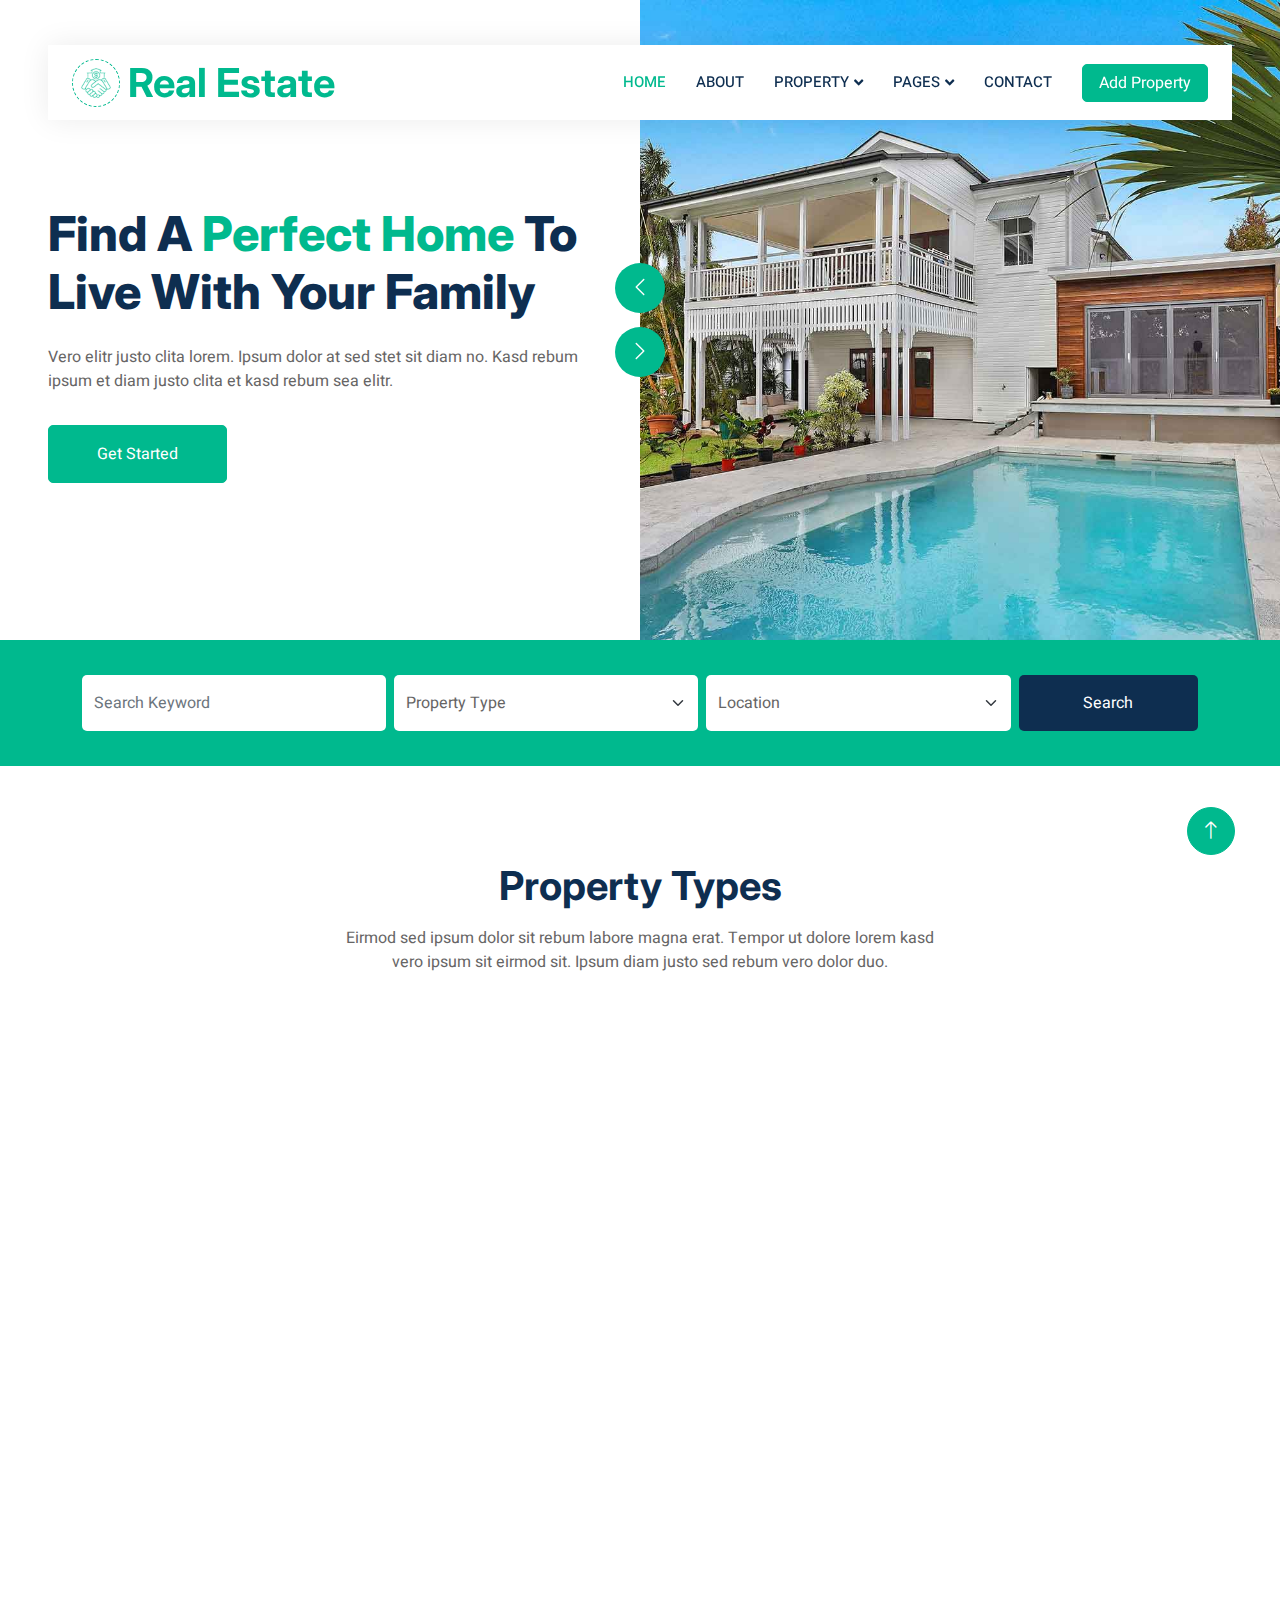
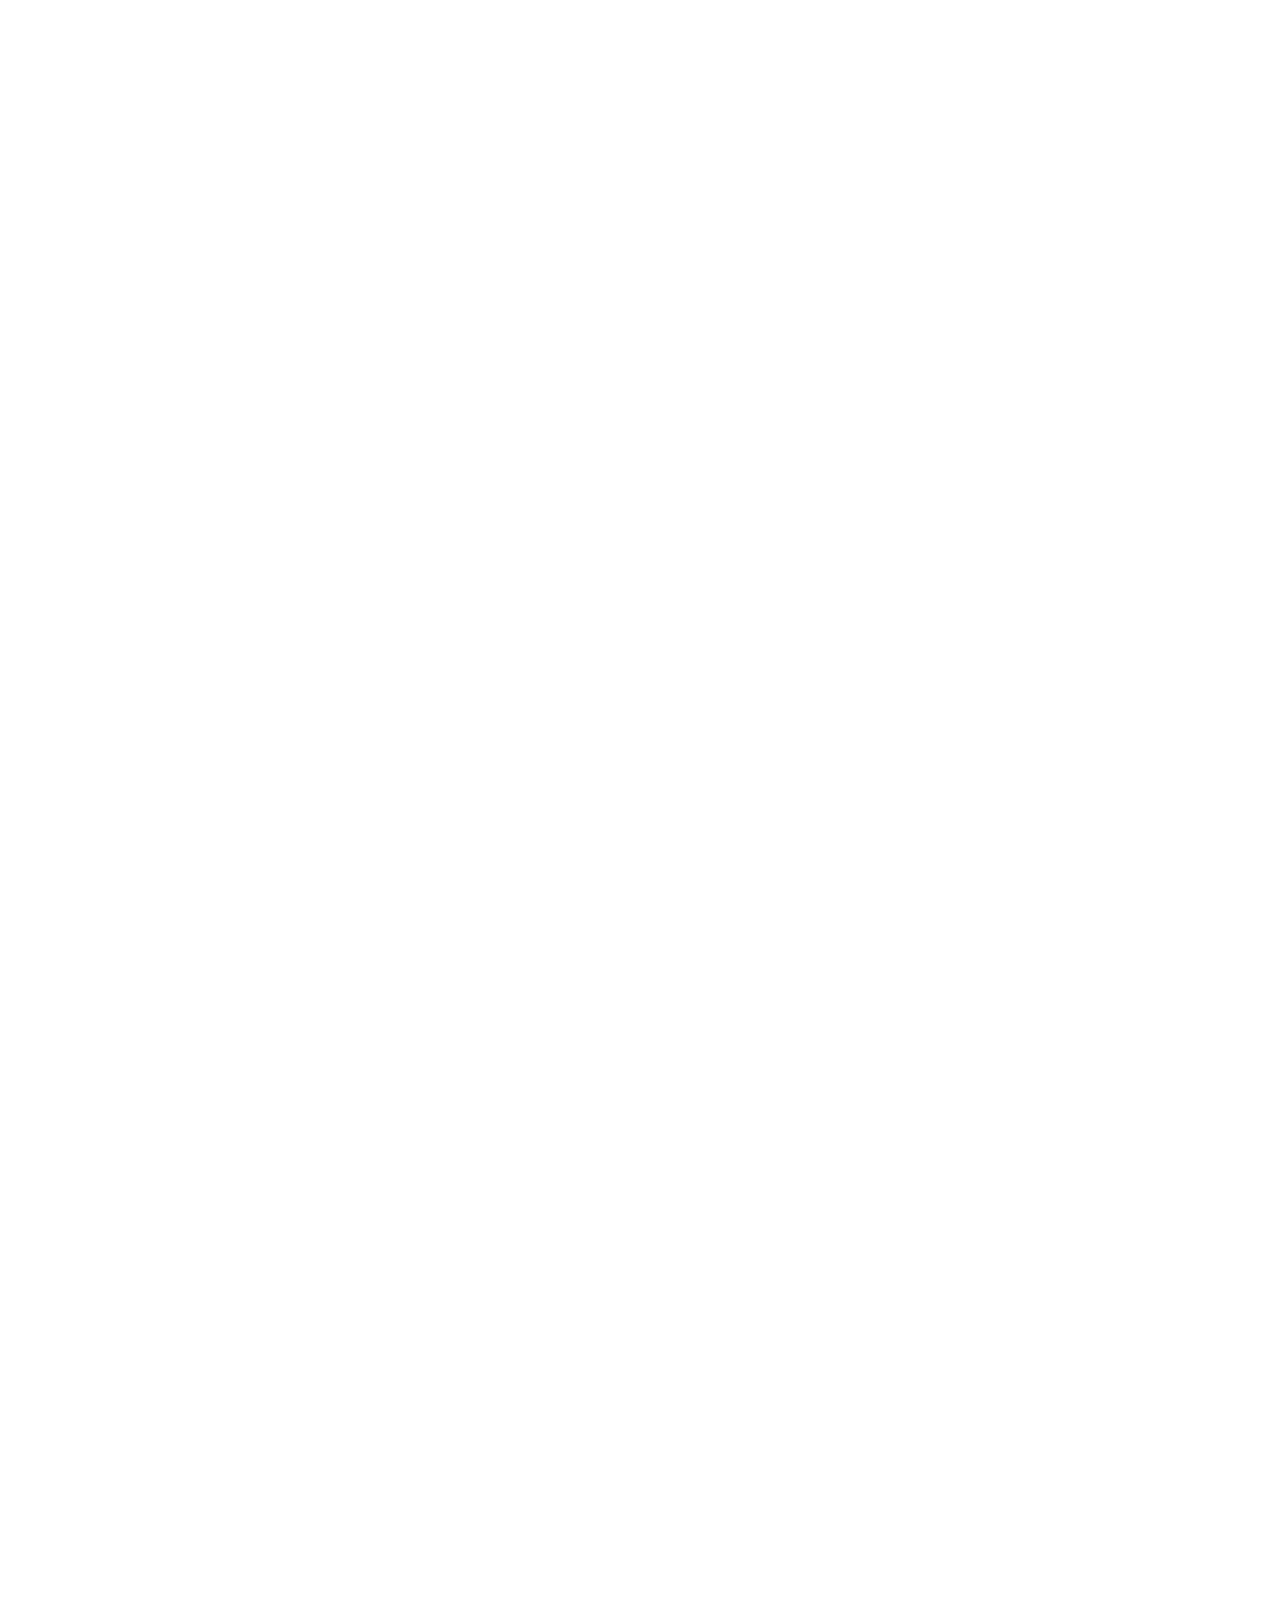
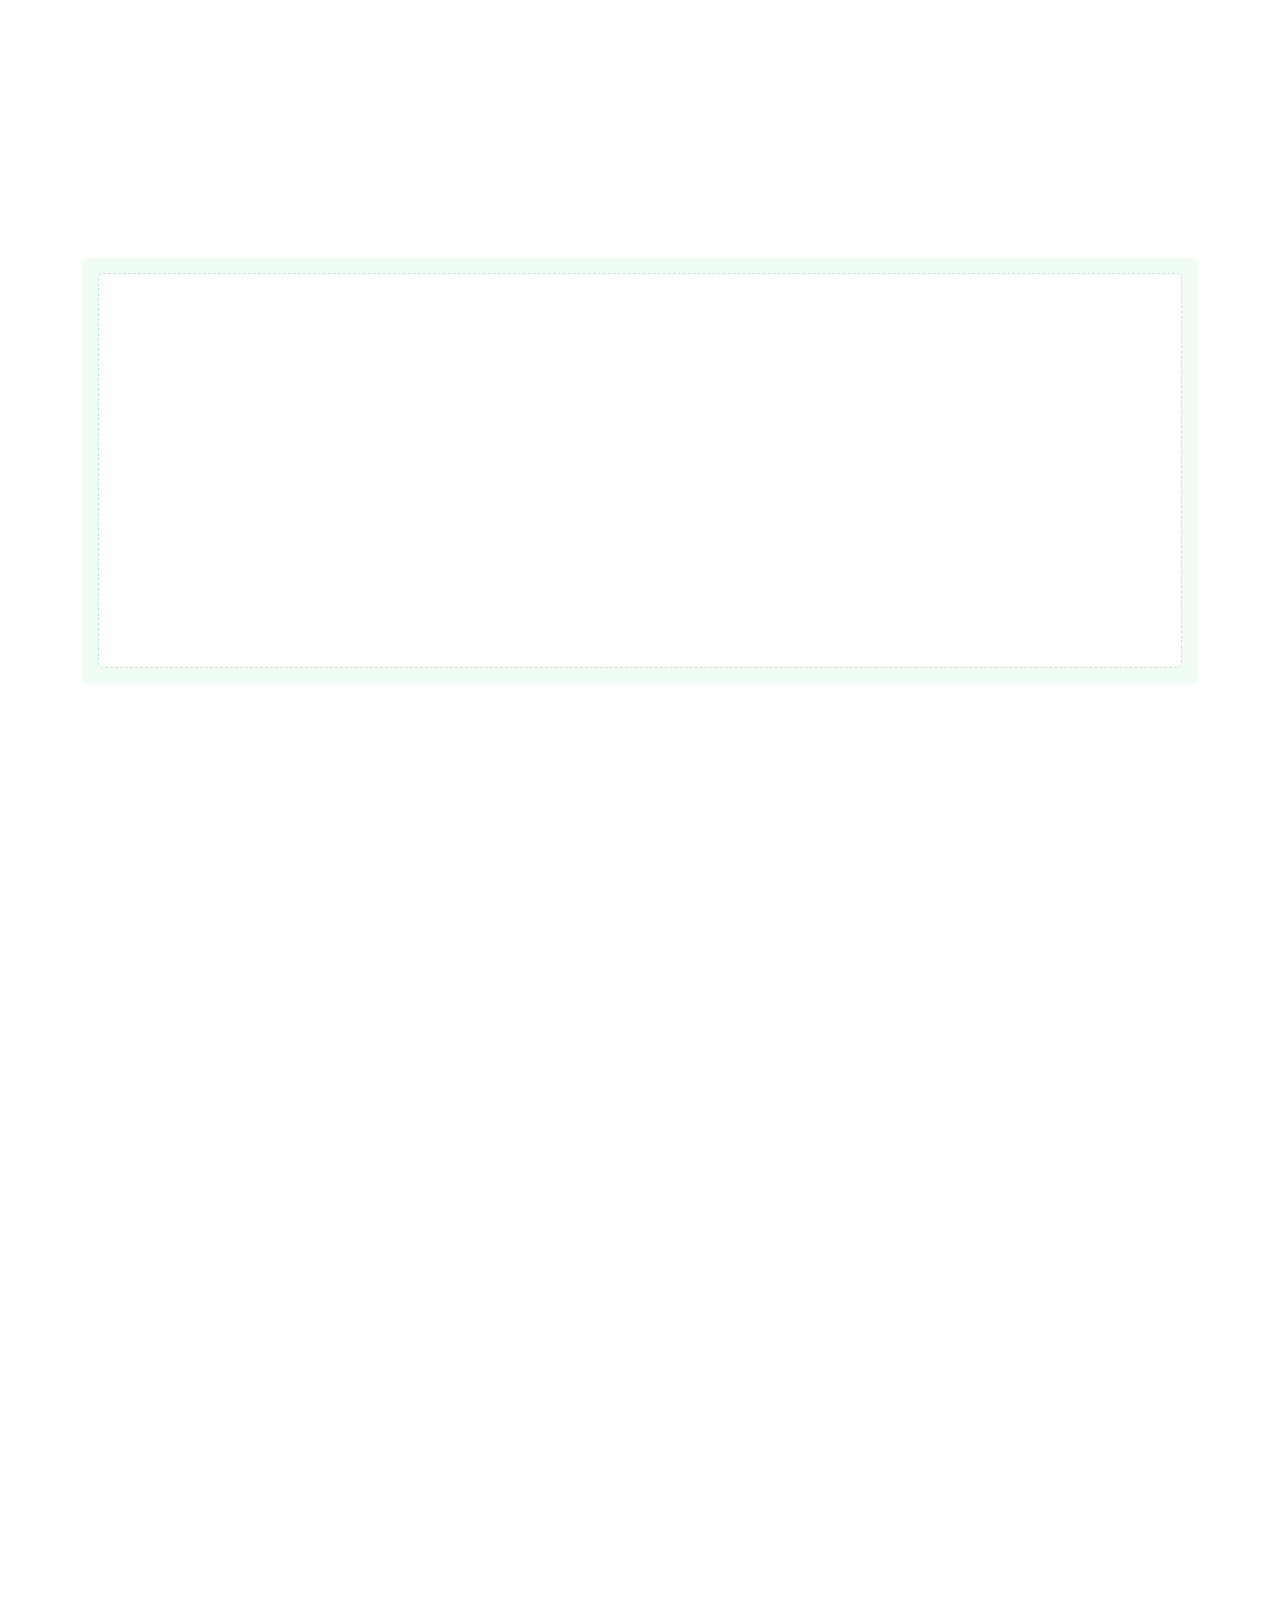
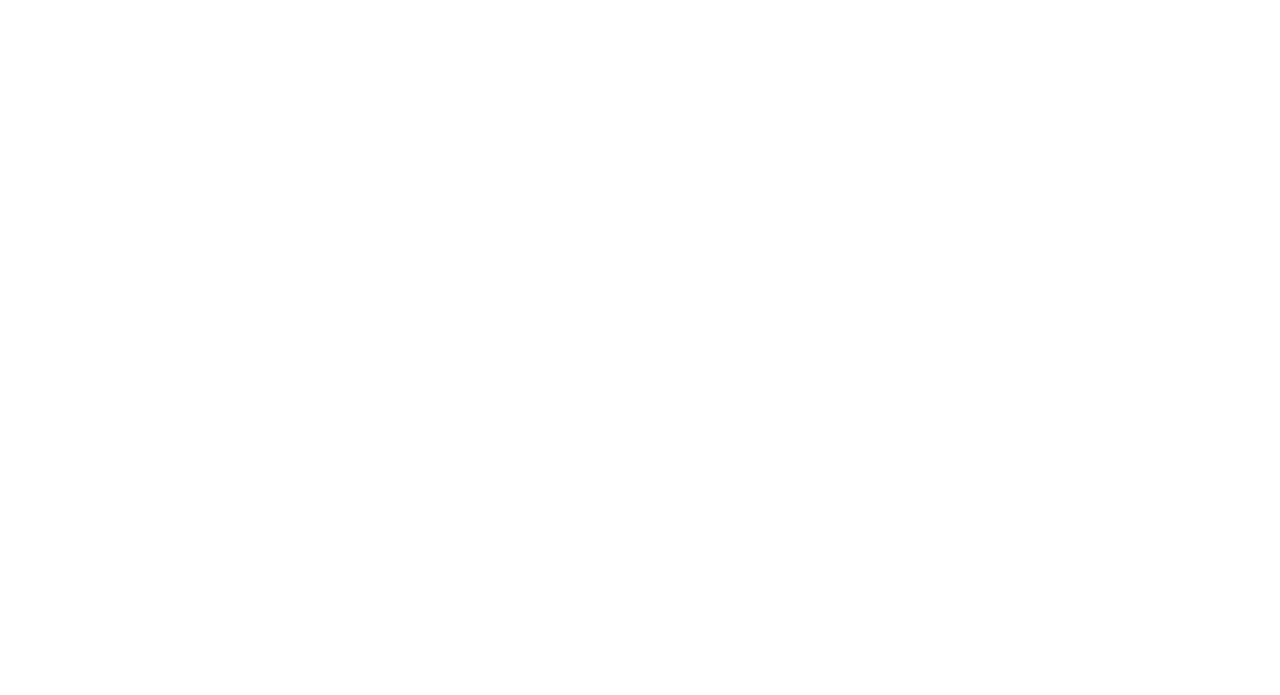
<file: index.html>
<!DOCTYPE html>
<html lang="en">

<head>
    <meta charset="utf-8">
    <title>Real Estate </title>
    <meta content="width=device-width, initial-scale=1.0" name="viewport">
    <meta content="" name="keywords">
    <meta content="" name="description">

    <!-- Favicon -->
    <link href="img/favicon.ico" rel="icon">

    <!-- Google Web Fonts -->
    <link rel="preconnect" href="https://fonts.googleapis.com">
    <link rel="preconnect" href="https://fonts.gstatic.com" crossorigin>
    <link href="https://fonts.googleapis.com/css2?family=Heebo:wght@400;500;600&family=Inter:wght@700;800&display=swap" rel="stylesheet">
    
    <!-- Icon Font Stylesheet -->
    <link href="https://cdnjs.cloudflare.com/ajax/libs/font-awesome/5.10.0/css/all.min.css" rel="stylesheet">
    <link href="https://cdn.jsdelivr.net/npm/bootstrap-icons@1.4.1/font/bootstrap-icons.css" rel="stylesheet">

    <!-- Libraries Stylesheet -->
    <link href="lib/animate/animate.min.css" rel="stylesheet">
    <link href="lib/owlcarousel/assets/owl.carousel.min.css" rel="stylesheet">

    <!-- Customized Bootstrap Stylesheet -->
    <link href="css/bootstrap.min.css" rel="stylesheet">

    <!-- Template Stylesheet -->
    <link href="css/style.css" rel="stylesheet">
</head>

<body>
    <div class="container-xxl bg-white p-0">
        <!-- Spinner Start -->
        <div id="spinner" class="show bg-white position-fixed translate-middle w-100 vh-100 top-50 start-50 d-flex align-items-center justify-content-center">
            <div class="spinner-border text-primary" style="width: 3rem; height: 3rem;" role="status">
                <span class="sr-only">Loading...</span>
            </div>
        </div>
        <!-- Spinner End -->


        <!-- Navbar Start -->
        <div class="container-fluid nav-bar bg-transparent">
            <nav class="navbar navbar-expand-lg bg-white navbar-light py-0 px-4">
                <a href="index.html" class="navbar-brand d-flex align-items-center text-center">
                    <div class="icon p-2 me-2">
                        <img class="img-fluid" src="img/icon-deal.png" alt="Icon" style="width: 30px; height: 30px;">
                    </div>
                    <h1 class="m-0 text-primary">Real Estate</h1>
                </a>
                <button type="button" class="navbar-toggler" data-bs-toggle="collapse" data-bs-target="#navbarCollapse">
                    <span class="navbar-toggler-icon"></span>
                </button>
                <div class="collapse navbar-collapse" id="navbarCollapse">
                    <div class="navbar-nav ms-auto">
                        <a href="index.html" class="nav-item nav-link active">Home</a>
                        <a href="about.html" class="nav-item nav-link">About</a>
                        <div class="nav-item dropdown">
                            <a href="#" class="nav-link dropdown-toggle" data-bs-toggle="dropdown">Property</a>
                            <div class="dropdown-menu rounded-0 m-0">
                                <a href="property-list.html" class="dropdown-item">Property List</a>
                                <a href="property-type.html" class="dropdown-item">Property Type</a>
                                <a href="property-agent.html" class="dropdown-item">Property Agent</a>
                            </div>
                        </div>
                        <div class="nav-item dropdown">
                            <a href="#" class="nav-link dropdown-toggle" data-bs-toggle="dropdown">Pages</a>
                            <div class="dropdown-menu rounded-0 m-0">
                                <a href="testimonial.html" class="dropdown-item">Testimonial</a>
                                <a href="404.html" class="dropdown-item">404 Error</a>
                            </div>
                        </div>
                        <a href="contact.html" class="nav-item nav-link">Contact</a>
                    </div>
                    <a href="" class="btn btn-primary px-3 d-none d-lg-flex">Add Property</a>
                </div>
            </nav>
        </div>
        <!-- Navbar End -->


        <!-- Header Start -->
        <div class="container-fluid header bg-white p-0">
            <div class="row g-0 align-items-center flex-column-reverse flex-md-row">
                <div class="col-md-6 p-5 mt-lg-5">
                    <h1 class="display-5 animated fadeIn mb-4">Find A <span class="text-primary">Perfect Home</span> To Live With Your Family</h1>
                    <p class="animated fadeIn mb-4 pb-2">Vero elitr justo clita lorem. Ipsum dolor at sed stet
                        sit diam no. Kasd rebum ipsum et diam justo clita et kasd rebum sea elitr.</p>
                    <a href="" class="btn btn-primary py-3 px-5 me-3 animated fadeIn">Get Started</a>
                </div>
                <div class="col-md-6 animated fadeIn">
                    <div class="owl-carousel header-carousel">
                        <div class="owl-carousel-item">
                            <img class="img-fluid" src="img/carousel-1.jpg" alt="">
                        </div>
                        <div class="owl-carousel-item">
                            <img class="img-fluid" src="img/carousel-2.jpg" alt="">
                        </div>
                    </div>
                </div>
            </div>
        </div>
        <!-- Header End -->


        <!-- Search Start -->
        <div class="container-fluid bg-primary mb-5 wow fadeIn" data-wow-delay="0.1s" style="padding: 35px;">
            <div class="container">
                <div class="row g-2">
                    <div class="col-md-10">
                        <div class="row g-2">
                            <div class="col-md-4">
                                <input type="text" class="form-control border-0 py-3" placeholder="Search Keyword">
                            </div>
                            <div class="col-md-4">
                                <select class="form-select border-0 py-3">
                                    <option selected>Property Type</option>
                                    <option value="1">Property Type 1</option>
                                    <option value="2">Property Type 2</option>
                                    <option value="3">Property Type 3</option>
                                </select>
                            </div>
                            <div class="col-md-4">
                                <select class="form-select border-0 py-3">
                                    <option selected>Location</option>
                                    <option value="1">Location 1</option>
                                    <option value="2">Location 2</option>
                                    <option value="3">Location 3</option>
                                </select>
                            </div>
                        </div>
                    </div>
                    <div class="col-md-2">
                        <button class="btn btn-dark border-0 w-100 py-3">Search</button>
                    </div>
                </div>
            </div>
        </div>
        <!-- Search End -->


        <!-- Category Start -->
        <div class="container-xxl py-5">
            <div class="container">
                <div class="text-center mx-auto mb-5 wow fadeInUp" data-wow-delay="0.1s" style="max-width: 600px;">
                    <h1 class="mb-3">Property Types</h1>
                    <p>Eirmod sed ipsum dolor sit rebum labore magna erat. Tempor ut dolore lorem kasd vero ipsum sit eirmod sit. Ipsum diam justo sed rebum vero dolor duo.</p>
                </div>
                <div class="row g-4">
                    <div class="col-lg-3 col-sm-6 wow fadeInUp" data-wow-delay="0.1s">
                        <a class="cat-item d-block bg-light text-center rounded p-3" href="">
                            <div class="rounded p-4">
                                <div class="icon mb-3">
                                    <img class="img-fluid" src="img/icon-apartment.png" alt="Icon">
                                </div>
                                <h6>Apartment</h6>
                                <span>123 Properties</span>
                            </div>
                        </a>
                    </div>
                    <div class="col-lg-3 col-sm-6 wow fadeInUp" data-wow-delay="0.3s">
                        <a class="cat-item d-block bg-light text-center rounded p-3" href="">
                            <div class="rounded p-4">
                                <div class="icon mb-3">
                                    <img class="img-fluid" src="img/icon-villa.png" alt="Icon">
                                </div>
                                <h6>Villa</h6>
                                <span>123 Properties</span>
                            </div>
                        </a>
                    </div>
                    <div class="col-lg-3 col-sm-6 wow fadeInUp" data-wow-delay="0.5s">
                        <a class="cat-item d-block bg-light text-center rounded p-3" href="">
                            <div class="rounded p-4">
                                <div class="icon mb-3">
                                    <img class="img-fluid" src="img/icon-house.png" alt="Icon">
                                </div>
                                <h6>Home</h6>
                                <span>123 Properties</span>
                            </div>
                        </a>
                    </div>
                    <div class="col-lg-3 col-sm-6 wow fadeInUp" data-wow-delay="0.7s">
                        <a class="cat-item d-block bg-light text-center rounded p-3" href="">
                            <div class="rounded p-4">
                                <div class="icon mb-3">
                                    <img class="img-fluid" src="img/icon-housing.png" alt="Icon">
                                </div>
                                <h6>Office</h6>
                                <span>123 Properties</span>
                            </div>
                        </a>
                    </div>
                    <div class="col-lg-3 col-sm-6 wow fadeInUp" data-wow-delay="0.1s">
                        <a class="cat-item d-block bg-light text-center rounded p-3" href="">
                            <div class="rounded p-4">
                                <div class="icon mb-3">
                                    <img class="img-fluid" src="img/icon-building.png" alt="Icon">
                                </div>
                                <h6>Building</h6>
                                <span>123 Properties</span>
                            </div>
                        </a>
                    </div>
                    <div class="col-lg-3 col-sm-6 wow fadeInUp" data-wow-delay="0.3s">
                        <a class="cat-item d-block bg-light text-center rounded p-3" href="">
                            <div class="rounded p-4">
                                <div class="icon mb-3">
                                    <img class="img-fluid" src="img/icon-neighborhood.png" alt="Icon">
                                </div>
                                <h6>Townhouse</h6>
                                <span>123 Properties</span>
                            </div>
                        </a>
                    </div>
                    <div class="col-lg-3 col-sm-6 wow fadeInUp" data-wow-delay="0.5s">
                        <a class="cat-item d-block bg-light text-center rounded p-3" href="">
                            <div class="rounded p-4">
                                <div class="icon mb-3">
                                    <img class="img-fluid" src="img/icon-condominium.png" alt="Icon">
                                </div>
                                <h6>Shop</h6>
                                <span>123 Properties</span>
                            </div>
                        </a>
                    </div>
                    <div class="col-lg-3 col-sm-6 wow fadeInUp" data-wow-delay="0.7s">
                        <a class="cat-item d-block bg-light text-center rounded p-3" href="">
                            <div class="rounded p-4">
                                <div class="icon mb-3">
                                    <img class="img-fluid" src="img/icon-luxury.png" alt="Icon">
                                </div>
                                <h6>Garage</h6>
                                <span>123 Properties</span>
                            </div>
                        </a>
                    </div>
                </div>
            </div>
        </div>
        <!-- Category End -->


        <!-- About Start -->
        <div class="container-xxl py-5">
            <div class="container">
                <div class="row g-5 align-items-center">
                    <div class="col-lg-6 wow fadeIn" data-wow-delay="0.1s">
                        <div class="about-img position-relative overflow-hidden p-5 pe-0">
                            <img class="img-fluid w-100" src="img/about.jpg">
                        </div>
                    </div>
                    <div class="col-lg-6 wow fadeIn" data-wow-delay="0.5s">
                        <h1 class="mb-4">#1 Place To Find The Perfect Property</h1>
                        <p class="mb-4">Tempor erat elitr rebum at clita. Diam dolor diam ipsum sit. Aliqu diam amet diam et eos. Clita erat ipsum et lorem et sit, sed stet lorem sit clita duo justo magna dolore erat amet</p>
                        <p><i class="fa fa-check text-primary me-3"></i>Tempor erat elitr rebum at clita</p>
                        <p><i class="fa fa-check text-primary me-3"></i>Aliqu diam amet diam et eos</p>
                        <p><i class="fa fa-check text-primary me-3"></i>Clita duo justo magna dolore erat amet</p>
                        <a class="btn btn-primary py-3 px-5 mt-3" href="">Read More</a>
                    </div>
                </div>
            </div>
        </div>
        <!-- About End -->


        <!-- Property List Start -->
        <div class="container-xxl py-5">
            <div class="container">
                <div class="row g-0 gx-5 align-items-end">
                    <div class="col-lg-6">
                        <div class="text-start mx-auto mb-5 wow slideInLeft" data-wow-delay="0.1s">
                            <h1 class="mb-3">Property Listing</h1>
                            <p>Eirmod sed ipsum dolor sit rebum labore magna erat. Tempor ut dolore lorem kasd vero ipsum sit eirmod sit diam justo sed rebum.</p>
                        </div>
                    </div>
                    <div class="col-lg-6 text-start text-lg-end wow slideInRight" data-wow-delay="0.1s">
                        <ul class="nav nav-pills d-inline-flex justify-content-end mb-5">
                            <li class="nav-item me-2">
                                <a class="btn btn-outline-primary active" data-bs-toggle="pill" href="#tab-1">Featured</a>
                            </li>
                            <li class="nav-item me-2">
                                <a class="btn btn-outline-primary" data-bs-toggle="pill" href="#tab-2">For Sell</a>
                            </li>
                            <li class="nav-item me-0">
                                <a class="btn btn-outline-primary" data-bs-toggle="pill" href="#tab-3">For Rent</a>
                            </li>
                        </ul>
                    </div>
                </div>
                <div class="tab-content">
                    <div id="tab-1" class="tab-pane fade show p-0 active">
                        <div class="row g-4">
                            <div class="col-lg-4 col-md-6 wow fadeInUp" data-wow-delay="0.1s">
                                <div class="property-item rounded overflow-hidden">
                                    <div class="position-relative overflow-hidden">
                                        <a href=""><img class="img-fluid" src="img/property-1.jpg" alt=""></a>
                                        <div class="bg-primary rounded text-white position-absolute start-0 top-0 m-4 py-1 px-3">For Sell</div>
                                        <div class="bg-white rounded-top text-primary position-absolute start-0 bottom-0 mx-4 pt-1 px-3">Appartment</div>
                                    </div>
                                    <div class="p-4 pb-0">
                                        <h5 class="text-primary mb-3">$12,345</h5>
                                        <a class="d-block h5 mb-2" href="">Golden Urban House For Sell</a>
                                        <p><i class="fa fa-map-marker-alt text-primary me-2"></i>Jalandhar</p>
                                    </div>
                                    <div class="d-flex border-top">
                                        <small class="flex-fill text-center border-end py-2"><i class="fa fa-ruler-combined text-primary me-2"></i>1000 Sqft</small>
                                        <small class="flex-fill text-center border-end py-2"><i class="fa fa-bed text-primary me-2"></i>3 Bed</small>
                                        <small class="flex-fill text-center py-2"><i class="fa fa-bath text-primary me-2"></i>2 Bath</small>
                                    </div>
                                </div>
                            </div>
                            <div class="col-lg-4 col-md-6 wow fadeInUp" data-wow-delay="0.3s">
                                <div class="property-item rounded overflow-hidden">
                                    <div class="position-relative overflow-hidden">
                                        <a href=""><img class="img-fluid" src="img/property-2.jpg" alt=""></a>
                                        <div class="bg-primary rounded text-white position-absolute start-0 top-0 m-4 py-1 px-3">For Rent</div>
                                        <div class="bg-white rounded-top text-primary position-absolute start-0 bottom-0 mx-4 pt-1 px-3">Villa</div>
                                    </div>
                                    <div class="p-4 pb-0">
                                        <h5 class="text-primary mb-3">$12,345</h5>
                                        <a class="d-block h5 mb-2" href="">Golden Urban House For Sell</a>
                                        <p><i class="fa fa-map-marker-alt text-primary me-2"></i>Jalandhar</p>
                                    </div>
                                    <div class="d-flex border-top">
                                        <small class="flex-fill text-center border-end py-2"><i class="fa fa-ruler-combined text-primary me-2"></i>1000 Sqft</small>
                                        <small class="flex-fill text-center border-end py-2"><i class="fa fa-bed text-primary me-2"></i>3 Bed</small>
                                        <small class="flex-fill text-center py-2"><i class="fa fa-bath text-primary me-2"></i>2 Bath</small>
                                    </div>
                                </div>
                            </div>
                            <div class="col-lg-4 col-md-6 wow fadeInUp" data-wow-delay="0.5s">
                                <div class="property-item rounded overflow-hidden">
                                    <div class="position-relative overflow-hidden">
                                        <a href=""><img class="img-fluid" src="img/property-3.jpg" alt=""></a>
                                        <div class="bg-primary rounded text-white position-absolute start-0 top-0 m-4 py-1 px-3">For Sell</div>
                                        <div class="bg-white rounded-top text-primary position-absolute start-0 bottom-0 mx-4 pt-1 px-3">Office</div>
                                    </div>
                                    <div class="p-4 pb-0">
                                        <h5 class="text-primary mb-3">$12,345</h5>
                                        <a class="d-block h5 mb-2" href="">Golden Urban House For Sell</a>
                                        <p><i class="fa fa-map-marker-alt text-primary me-2"></i>Jalandhar</p>
                                    </div>
                                    <div class="d-flex border-top">
                                        <small class="flex-fill text-center border-end py-2"><i class="fa fa-ruler-combined text-primary me-2"></i>1000 Sqft</small>
                                        <small class="flex-fill text-center border-end py-2"><i class="fa fa-bed text-primary me-2"></i>3 Bed</small>
                                        <small class="flex-fill text-center py-2"><i class="fa fa-bath text-primary me-2"></i>2 Bath</small>
                                    </div>
                                </div>
                            </div>
                            <div class="col-lg-4 col-md-6 wow fadeInUp" data-wow-delay="0.1s">
                                <div class="property-item rounded overflow-hidden">
                                    <div class="position-relative overflow-hidden">
                                        <a href=""><img class="img-fluid" src="img/property-4.jpg" alt=""></a>
                                        <div class="bg-primary rounded text-white position-absolute start-0 top-0 m-4 py-1 px-3">For Rent</div>
                                        <div class="bg-white rounded-top text-primary position-absolute start-0 bottom-0 mx-4 pt-1 px-3">Building</div>
                                    </div>
                                    <div class="p-4 pb-0">
                                        <h5 class="text-primary mb-3">$12,345</h5>
                                        <a class="d-block h5 mb-2" href="">Golden Urban House For Sell</a>
                                        <p><i class="fa fa-map-marker-alt text-primary me-2"></i>Jalandhar</p>
                                    </div>
                                    <div class="d-flex border-top">
                                        <small class="flex-fill text-center border-end py-2"><i class="fa fa-ruler-combined text-primary me-2"></i>1000 Sqft</small>
                                        <small class="flex-fill text-center border-end py-2"><i class="fa fa-bed text-primary me-2"></i>3 Bed</small>
                                        <small class="flex-fill text-center py-2"><i class="fa fa-bath text-primary me-2"></i>2 Bath</small>
                                    </div>
                                </div>
                            </div>
                            <div class="col-lg-4 col-md-6 wow fadeInUp" data-wow-delay="0.3s">
                                <div class="property-item rounded overflow-hidden">
                                    <div class="position-relative overflow-hidden">
                                        <a href=""><img class="img-fluid" src="img/property-5.jpg" alt=""></a>
                                        <div class="bg-primary rounded text-white position-absolute start-0 top-0 m-4 py-1 px-3">For Sell</div>
                                        <div class="bg-white rounded-top text-primary position-absolute start-0 bottom-0 mx-4 pt-1 px-3">Home</div>
                                    </div>
                                    <div class="p-4 pb-0">
                                        <h5 class="text-primary mb-3">$12,345</h5>
                                        <a class="d-block h5 mb-2" href="">Golden Urban House For Sell</a>
                                        <p><i class="fa fa-map-marker-alt text-primary me-2"></i>Jalandhar</p>
                                    </div>
                                    <div class="d-flex border-top">
                                        <small class="flex-fill text-center border-end py-2"><i class="fa fa-ruler-combined text-primary me-2"></i>1000 Sqft</small>
                                        <small class="flex-fill text-center border-end py-2"><i class="fa fa-bed text-primary me-2"></i>3 Bed</small>
                                        <small class="flex-fill text-center py-2"><i class="fa fa-bath text-primary me-2"></i>2 Bath</small>
                                    </div>
                                </div>
                            </div>
                            <div class="col-lg-4 col-md-6 wow fadeInUp" data-wow-delay="0.5s">
                                <div class="property-item rounded overflow-hidden">
                                    <div class="position-relative overflow-hidden">
                                        <a href=""><img class="img-fluid" src="img/property-6.jpg" alt=""></a>
                                        <div class="bg-primary rounded text-white position-absolute start-0 top-0 m-4 py-1 px-3">For Rent</div>
                                        <div class="bg-white rounded-top text-primary position-absolute start-0 bottom-0 mx-4 pt-1 px-3">Shop</div>
                                    </div>
                                    <div class="p-4 pb-0">
                                        <h5 class="text-primary mb-3">$12,345</h5>
                                        <a class="d-block h5 mb-2" href="">Golden Urban House For Sell</a>
                                        <p><i class="fa fa-map-marker-alt text-primary me-2"></i>Jalandhar</p>
                                    </div>
                                    <div class="d-flex border-top">
                                        <small class="flex-fill text-center border-end py-2"><i class="fa fa-ruler-combined text-primary me-2"></i>1000 Sqft</small>
                                        <small class="flex-fill text-center border-end py-2"><i class="fa fa-bed text-primary me-2"></i>3 Bed</small>
                                        <small class="flex-fill text-center py-2"><i class="fa fa-bath text-primary me-2"></i>2 Bath</small>
                                    </div>
                                </div>
                            </div>
                            <div class="col-12 text-center wow fadeInUp" data-wow-delay="0.1s">
                                <a class="btn btn-primary py-3 px-5" href="">Browse More Property</a>
                            </div>
                        </div>
                    </div>
                    <div id="tab-2" class="tab-pane fade show p-0">
                        <div class="row g-4">
                            <div class="col-lg-4 col-md-6">
                                <div class="property-item rounded overflow-hidden">
                                    <div class="position-relative overflow-hidden">
                                        <a href=""><img class="img-fluid" src="img/property-1.jpg" alt=""></a>
                                        <div class="bg-primary rounded text-white position-absolute start-0 top-0 m-4 py-1 px-3">For Sell</div>
                                        <div class="bg-white rounded-top text-primary position-absolute start-0 bottom-0 mx-4 pt-1 px-3">Appartment</div>
                                    </div>
                                    <div class="p-4 pb-0">
                                        <h5 class="text-primary mb-3">$12,345</h5>
                                        <a class="d-block h5 mb-2" href="">Golden Urban House For Sell</a>
                                        <p><i class="fa fa-map-marker-alt text-primary me-2"></i>Jalandhar</p>
                                    </div>
                                    <div class="d-flex border-top">
                                        <small class="flex-fill text-center border-end py-2"><i class="fa fa-ruler-combined text-primary me-2"></i>1000 Sqft</small>
                                        <small class="flex-fill text-center border-end py-2"><i class="fa fa-bed text-primary me-2"></i>3 Bed</small>
                                        <small class="flex-fill text-center py-2"><i class="fa fa-bath text-primary me-2"></i>2 Bath</small>
                                    </div>
                                </div>
                            </div>
                            <div class="col-lg-4 col-md-6">
                                <div class="property-item rounded overflow-hidden">
                                    <div class="position-relative overflow-hidden">
                                        <a href=""><img class="img-fluid" src="img/property-2.jpg" alt=""></a>
                                        <div class="bg-primary rounded text-white position-absolute start-0 top-0 m-4 py-1 px-3">For Rent</div>
                                        <div class="bg-white rounded-top text-primary position-absolute start-0 bottom-0 mx-4 pt-1 px-3">Villa</div>
                                    </div>
                                    <div class="p-4 pb-0">
                                        <h5 class="text-primary mb-3">$12,345</h5>
                                        <a class="d-block h5 mb-2" href="">Golden Urban House For Sell</a>
                                        <p><i class="fa fa-map-marker-alt text-primary me-2"></i>Jalandhar</p>
                                    </div>
                                    <div class="d-flex border-top">
                                        <small class="flex-fill text-center border-end py-2"><i class="fa fa-ruler-combined text-primary me-2"></i>1000 Sqft</small>
                                        <small class="flex-fill text-center border-end py-2"><i class="fa fa-bed text-primary me-2"></i>3 Bed</small>
                                        <small class="flex-fill text-center py-2"><i class="fa fa-bath text-primary me-2"></i>2 Bath</small>
                                    </div>
                                </div>
                            </div>
                            <div class="col-lg-4 col-md-6">
                                <div class="property-item rounded overflow-hidden">
                                    <div class="position-relative overflow-hidden">
                                        <a href=""><img class="img-fluid" src="img/property-3.jpg" alt=""></a>
                                        <div class="bg-primary rounded text-white position-absolute start-0 top-0 m-4 py-1 px-3">For Sell</div>
                                        <div class="bg-white rounded-top text-primary position-absolute start-0 bottom-0 mx-4 pt-1 px-3">Office</div>
                                    </div>
                                    <div class="p-4 pb-0">
                                        <h5 class="text-primary mb-3">$12,345</h5>
                                        <a class="d-block h5 mb-2" href="">Golden Urban House For Sell</a>
                                        <p><i class="fa fa-map-marker-alt text-primary me-2"></i>Jalandhar</p>
                                    </div>
                                    <div class="d-flex border-top">
                                        <small class="flex-fill text-center border-end py-2"><i class="fa fa-ruler-combined text-primary me-2"></i>1000 Sqft</small>
                                        <small class="flex-fill text-center border-end py-2"><i class="fa fa-bed text-primary me-2"></i>3 Bed</small>
                                        <small class="flex-fill text-center py-2"><i class="fa fa-bath text-primary me-2"></i>2 Bath</small>
                                    </div>
                                </div>
                            </div>
                            <div class="col-lg-4 col-md-6">
                                <div class="property-item rounded overflow-hidden">
                                    <div class="position-relative overflow-hidden">
                                        <a href=""><img class="img-fluid" src="img/property-4.jpg" alt=""></a>
                                        <div class="bg-primary rounded text-white position-absolute start-0 top-0 m-4 py-1 px-3">For Rent</div>
                                        <div class="bg-white rounded-top text-primary position-absolute start-0 bottom-0 mx-4 pt-1 px-3">Building</div>
                                    </div>
                                    <div class="p-4 pb-0">
                                        <h5 class="text-primary mb-3">$12,345</h5>
                                        <a class="d-block h5 mb-2" href="">Golden Urban House For Sell</a>
                                        <p><i class="fa fa-map-marker-alt text-primary me-2"></i>Jalandhar</p>
                                    </div>
                                    <div class="d-flex border-top">
                                        <small class="flex-fill text-center border-end py-2"><i class="fa fa-ruler-combined text-primary me-2"></i>1000 Sqft</small>
                                        <small class="flex-fill text-center border-end py-2"><i class="fa fa-bed text-primary me-2"></i>3 Bed</small>
                                        <small class="flex-fill text-center py-2"><i class="fa fa-bath text-primary me-2"></i>2 Bath</small>
                                    </div>
                                </div>
                            </div>
                            <div class="col-lg-4 col-md-6">
                                <div class="property-item rounded overflow-hidden">
                                    <div class="position-relative overflow-hidden">
                                        <a href=""><img class="img-fluid" src="img/property-5.jpg" alt=""></a>
                                        <div class="bg-primary rounded text-white position-absolute start-0 top-0 m-4 py-1 px-3">For Sell</div>
                                        <div class="bg-white rounded-top text-primary position-absolute start-0 bottom-0 mx-4 pt-1 px-3">Home</div>
                                    </div>
                                    <div class="p-4 pb-0">
                                        <h5 class="text-primary mb-3">$12,345</h5>
                                        <a class="d-block h5 mb-2" href="">Golden Urban House For Sell</a>
                                        <p><i class="fa fa-map-marker-alt text-primary me-2"></i>Jalandhar</p>
                                    </div>
                                    <div class="d-flex border-top">
                                        <small class="flex-fill text-center border-end py-2"><i class="fa fa-ruler-combined text-primary me-2"></i>1000 Sqft</small>
                                        <small class="flex-fill text-center border-end py-2"><i class="fa fa-bed text-primary me-2"></i>3 Bed</small>
                                        <small class="flex-fill text-center py-2"><i class="fa fa-bath text-primary me-2"></i>2 Bath</small>
                                    </div>
                                </div>
                            </div>
                            <div class="col-lg-4 col-md-6">
                                <div class="property-item rounded overflow-hidden">
                                    <div class="position-relative overflow-hidden">
                                        <a href=""><img class="img-fluid" src="img/property-6.jpg" alt=""></a>
                                        <div class="bg-primary rounded text-white position-absolute start-0 top-0 m-4 py-1 px-3">For Rent</div>
                                        <div class="bg-white rounded-top text-primary position-absolute start-0 bottom-0 mx-4 pt-1 px-3">Shop</div>
                                    </div>
                                    <div class="p-4 pb-0">
                                        <h5 class="text-primary mb-3">$12,345</h5>
                                        <a class="d-block h5 mb-2" href="">Golden Urban House For Sell</a>
                                        <p><i class="fa fa-map-marker-alt text-primary me-2"></i>Jalandhar</p>
                                    </div>
                                    <div class="d-flex border-top">
                                        <small class="flex-fill text-center border-end py-2"><i class="fa fa-ruler-combined text-primary me-2"></i>1000 Sqft</small>
                                        <small class="flex-fill text-center border-end py-2"><i class="fa fa-bed text-primary me-2"></i>3 Bed</small>
                                        <small class="flex-fill text-center py-2"><i class="fa fa-bath text-primary me-2"></i>2 Bath</small>
                                    </div>
                                </div>
                            </div>
                            <div class="col-12 text-center">
                                <a class="btn btn-primary py-3 px-5" href="">Browse More Property</a>
                            </div>
                        </div>
                    </div>
                    <div id="tab-3" class="tab-pane fade show p-0">
                        <div class="row g-4">
                            <div class="col-lg-4 col-md-6">
                                <div class="property-item rounded overflow-hidden">
                                    <div class="position-relative overflow-hidden">
                                        <a href=""><img class="img-fluid" src="img/property-1.jpg" alt=""></a>
                                        <div class="bg-primary rounded text-white position-absolute start-0 top-0 m-4 py-1 px-3">For Sell</div>
                                        <div class="bg-white rounded-top text-primary position-absolute start-0 bottom-0 mx-4 pt-1 px-3">Appartment</div>
                                    </div>
                                    <div class="p-4 pb-0">
                                        <h5 class="text-primary mb-3">$12,345</h5>
                                        <a class="d-block h5 mb-2" href="">Golden Urban House For Sell</a>
                                        <p><i class="fa fa-map-marker-alt text-primary me-2"></i>Jalandhar</p>
                                    </div>
                                    <div class="d-flex border-top">
                                        <small class="flex-fill text-center border-end py-2"><i class="fa fa-ruler-combined text-primary me-2"></i>1000 Sqft</small>
                                        <small class="flex-fill text-center border-end py-2"><i class="fa fa-bed text-primary me-2"></i>3 Bed</small>
                                        <small class="flex-fill text-center py-2"><i class="fa fa-bath text-primary me-2"></i>2 Bath</small>
                                    </div>
                                </div>
                            </div>
                            <div class="col-lg-4 col-md-6">
                                <div class="property-item rounded overflow-hidden">
                                    <div class="position-relative overflow-hidden">
                                        <a href=""><img class="img-fluid" src="img/property-2.jpg" alt=""></a>
                                        <div class="bg-primary rounded text-white position-absolute start-0 top-0 m-4 py-1 px-3">For Rent</div>
                                        <div class="bg-white rounded-top text-primary position-absolute start-0 bottom-0 mx-4 pt-1 px-3">Villa</div>
                                    </div>
                                    <div class="p-4 pb-0">
                                        <h5 class="text-primary mb-3">$12,345</h5>
                                        <a class="d-block h5 mb-2" href="">Golden Urban House For Sell</a>
                                        <p><i class="fa fa-map-marker-alt text-primary me-2"></i>Jalandhar</p>
                                    </div>
                                    <div class="d-flex border-top">
                                        <small class="flex-fill text-center border-end py-2"><i class="fa fa-ruler-combined text-primary me-2"></i>1000 Sqft</small>
                                        <small class="flex-fill text-center border-end py-2"><i class="fa fa-bed text-primary me-2"></i>3 Bed</small>
                                        <small class="flex-fill text-center py-2"><i class="fa fa-bath text-primary me-2"></i>2 Bath</small>
                                    </div>
                                </div>
                            </div>
                            <div class="col-lg-4 col-md-6">
                                <div class="property-item rounded overflow-hidden">
                                    <div class="position-relative overflow-hidden">
                                        <a href=""><img class="img-fluid" src="img/property-3.jpg" alt=""></a>
                                        <div class="bg-primary rounded text-white position-absolute start-0 top-0 m-4 py-1 px-3">For Sell</div>
                                        <div class="bg-white rounded-top text-primary position-absolute start-0 bottom-0 mx-4 pt-1 px-3">Office</div>
                                    </div>
                                    <div class="p-4 pb-0">
                                        <h5 class="text-primary mb-3">$12,345</h5>
                                        <a class="d-block h5 mb-2" href="">Golden Urban House For Sell</a>
                                        <p><i class="fa fa-map-marker-alt text-primary me-2"></i>Jalandhar</p>
                                    </div>
                                    <div class="d-flex border-top">
                                        <small class="flex-fill text-center border-end py-2"><i class="fa fa-ruler-combined text-primary me-2"></i>1000 Sqft</small>
                                        <small class="flex-fill text-center border-end py-2"><i class="fa fa-bed text-primary me-2"></i>3 Bed</small>
                                        <small class="flex-fill text-center py-2"><i class="fa fa-bath text-primary me-2"></i>2 Bath</small>
                                    </div>
                                </div>
                            </div>
                            <div class="col-lg-4 col-md-6">
                                <div class="property-item rounded overflow-hidden">
                                    <div class="position-relative overflow-hidden">
                                        <a href=""><img class="img-fluid" src="img/property-4.jpg" alt=""></a>
                                        <div class="bg-primary rounded text-white position-absolute start-0 top-0 m-4 py-1 px-3">For Rent</div>
                                        <div class="bg-white rounded-top text-primary position-absolute start-0 bottom-0 mx-4 pt-1 px-3">Building</div>
                                    </div>
                                    <div class="p-4 pb-0">
                                        <h5 class="text-primary mb-3">$12,345</h5>
                                        <a class="d-block h5 mb-2" href="">Golden Urban House For Sell</a>
                                        <p><i class="fa fa-map-marker-alt text-primary me-2"></i>Jalandhar</p>
                                    </div>
                                    <div class="d-flex border-top">
                                        <small class="flex-fill text-center border-end py-2"><i class="fa fa-ruler-combined text-primary me-2"></i>1000 Sqft</small>
                                        <small class="flex-fill text-center border-end py-2"><i class="fa fa-bed text-primary me-2"></i>3 Bed</small>
                                        <small class="flex-fill text-center py-2"><i class="fa fa-bath text-primary me-2"></i>2 Bath</small>
                                    </div>
                                </div>
                            </div>
                            <div class="col-lg-4 col-md-6">
                                <div class="property-item rounded overflow-hidden">
                                    <div class="position-relative overflow-hidden">
                                        <a href=""><img class="img-fluid" src="img/property-5.jpg" alt=""></a>
                                        <div class="bg-primary rounded text-white position-absolute start-0 top-0 m-4 py-1 px-3">For Sell</div>
                                        <div class="bg-white rounded-top text-primary position-absolute start-0 bottom-0 mx-4 pt-1 px-3">Home</div>
                                    </div>
                                    <div class="p-4 pb-0">
                                        <h5 class="text-primary mb-3">$12,345</h5>
                                        <a class="d-block h5 mb-2" href="">Golden Urban House For Sell</a>
                                        <p><i class="fa fa-map-marker-alt text-primary me-2"></i>Jalandhar</p>
                                    </div>
                                    <div class="d-flex border-top">
                                        <small class="flex-fill text-center border-end py-2"><i class="fa fa-ruler-combined text-primary me-2"></i>1000 Sqft</small>
                                        <small class="flex-fill text-center border-end py-2"><i class="fa fa-bed text-primary me-2"></i>3 Bed</small>
                                        <small class="flex-fill text-center py-2"><i class="fa fa-bath text-primary me-2"></i>2 Bath</small>
                                    </div>
                                </div>
                            </div>
                            <div class="col-lg-4 col-md-6">
                                <div class="property-item rounded overflow-hidden">
                                    <div class="position-relative overflow-hidden">
                                        <a href=""><img class="img-fluid" src="img/property-6.jpg" alt=""></a>
                                        <div class="bg-primary rounded text-white position-absolute start-0 top-0 m-4 py-1 px-3">For Rent</div>
                                        <div class="bg-white rounded-top text-primary position-absolute start-0 bottom-0 mx-4 pt-1 px-3">Shop</div>
                                    </div>
                                    <div class="p-4 pb-0">
                                        <h5 class="text-primary mb-3">$12,345</h5>
                                        <a class="d-block h5 mb-2" href="">Golden Urban House For Sell</a>
                                        <p><i class="fa fa-map-marker-alt text-primary me-2"></i>Jalandhar</p>
                                    </div>
                                    <div class="d-flex border-top">
                                        <small class="flex-fill text-center border-end py-2"><i class="fa fa-ruler-combined text-primary me-2"></i>1000 Sqft</small>
                                        <small class="flex-fill text-center border-end py-2"><i class="fa fa-bed text-primary me-2"></i>3 Bed</small>
                                        <small class="flex-fill text-center py-2"><i class="fa fa-bath text-primary me-2"></i>2 Bath</small>
                                    </div>
                                </div>
                            </div>
                            <div class="col-12 text-center">
                                <a class="btn btn-primary py-3 px-5" href="">Browse More Property</a>
                            </div>
                        </div>
                    </div>
                </div>
            </div>
        </div>
        <!-- Property List End -->


        <!-- Call to Action Start -->
        <div class="container-xxl py-5">
            <div class="container">
                <div class="bg-light rounded p-3">
                    <div class="bg-white rounded p-4" style="border: 1px dashed rgba(0, 185, 142, .3)">
                        <div class="row g-5 align-items-center">
                            <div class="col-lg-6 wow fadeIn" data-wow-delay="0.1s">
                                <img class="img-fluid rounded w-100" src="img/call-to-action.jpg" alt="">
                            </div>
                            <div class="col-lg-6 wow fadeIn" data-wow-delay="0.5s">
                                <div class="mb-4">
                                    <h1 class="mb-3">Contact With Our Certified Agent</h1>
                                    <p>Eirmod sed ipsum dolor sit rebum magna erat. Tempor lorem kasd vero ipsum sit sit diam justo sed vero dolor duo.</p>
                                </div>
                                <a href="" class="btn btn-primary py-3 px-4 me-2"><i class="fa fa-phone-alt me-2"></i>Make A Call</a>
                                <a href="" class="btn btn-dark py-3 px-4"><i class="fa fa-calendar-alt me-2"></i>Get Appoinment</a>
                            </div>
                        </div>
                    </div>
                </div>
            </div>
        </div>
        <!-- Call to Action End -->


        <!-- Team Start -->
        <div class="container-xxl py-5">
            <div class="container">
                <div class="text-center mx-auto mb-5 wow fadeInUp" data-wow-delay="0.1s" style="max-width: 600px;">
                    <h1 class="mb-3">Property Agents</h1>
                    <p>Eirmod sed ipsum dolor sit rebum labore magna erat. Tempor ut dolore lorem kasd vero ipsum sit eirmod sit. Ipsum diam justo sed rebum vero dolor duo.</p>
                </div>
                <div class="row g-4">
                    <div class="col-lg-3 col-md-6 wow fadeInUp" data-wow-delay="0.1s">
                        <div class="team-item rounded overflow-hidden">
                            <div class="position-relative">
                                <img class="img-fluid" src="img/team-1.jpg" alt="">
                                <div class="position-absolute start-50 top-100 translate-middle d-flex align-items-center">
                                    <a class="btn btn-square mx-1" href=""><i class="fab fa-facebook-f"></i></a>
                                    <a class="btn btn-square mx-1" href=""><i class="fab fa-twitter"></i></a>
                                    <a class="btn btn-square mx-1" href=""><i class="fab fa-instagram"></i></a>
                                </div>
                            </div>
                            <div class="text-center p-4 mt-3">
                                <h5 class="fw-bold mb-0">Full Name</h5>
                                <small>Designation</small>
                            </div>
                        </div>
                    </div>
                    <div class="col-lg-3 col-md-6 wow fadeInUp" data-wow-delay="0.3s">
                        <div class="team-item rounded overflow-hidden">
                            <div class="position-relative">
                                <img class="img-fluid" src="img/team-2.jpg" alt="">
                                <div class="position-absolute start-50 top-100 translate-middle d-flex align-items-center">
                                    <a class="btn btn-square mx-1" href=""><i class="fab fa-facebook-f"></i></a>
                                    <a class="btn btn-square mx-1" href=""><i class="fab fa-twitter"></i></a>
                                    <a class="btn btn-square mx-1" href=""><i class="fab fa-instagram"></i></a>
                                </div>
                            </div>
                            <div class="text-center p-4 mt-3">
                                <h5 class="fw-bold mb-0">Full Name</h5>
                                <small>Designation</small>
                            </div>
                        </div>
                    </div>
                    <div class="col-lg-3 col-md-6 wow fadeInUp" data-wow-delay="0.5s">
                        <div class="team-item rounded overflow-hidden">
                            <div class="position-relative">
                                <img class="img-fluid" src="img/team-3.jpg" alt="">
                                <div class="position-absolute start-50 top-100 translate-middle d-flex align-items-center">
                                    <a class="btn btn-square mx-1" href=""><i class="fab fa-facebook-f"></i></a>
                                    <a class="btn btn-square mx-1" href=""><i class="fab fa-twitter"></i></a>
                                    <a class="btn btn-square mx-1" href=""><i class="fab fa-instagram"></i></a>
                                </div>
                            </div>
                            <div class="text-center p-4 mt-3">
                                <h5 class="fw-bold mb-0">Full Name</h5>
                                <small>Designation</small>
                            </div>
                        </div>
                    </div>
                    <div class="col-lg-3 col-md-6 wow fadeInUp" data-wow-delay="0.7s">
                        <div class="team-item rounded overflow-hidden">
                            <div class="position-relative">
                                <img class="img-fluid" src="img/team-4.jpg" alt="">
                                <div class="position-absolute start-50 top-100 translate-middle d-flex align-items-center">
                                    <a class="btn btn-square mx-1" href=""><i class="fab fa-facebook-f"></i></a>
                                    <a class="btn btn-square mx-1" href=""><i class="fab fa-twitter"></i></a>
                                    <a class="btn btn-square mx-1" href=""><i class="fab fa-instagram"></i></a>
                                </div>
                            </div>
                            <div class="text-center p-4 mt-3">
                                <h5 class="fw-bold mb-0">Full Name</h5>
                                <small>Designation</small>
                            </div>
                        </div>
                    </div>
                </div>
            </div>
        </div>
        <!-- Team End -->


        <!-- Testimonial Start -->
        <div class="container-xxl py-5">
            <div class="container">
                <div class="text-center mx-auto mb-5 wow fadeInUp" data-wow-delay="0.1s" style="max-width: 600px;">
                    <h1 class="mb-3">Our Clients Say!</h1>
                    <p>Eirmod sed ipsum dolor sit rebum labore magna erat. Tempor ut dolore lorem kasd vero ipsum sit eirmod sit. Ipsum diam justo sed rebum vero dolor duo.</p>
                </div>
                <div class="owl-carousel testimonial-carousel wow fadeInUp" data-wow-delay="0.1s">
                    <div class="testimonial-item bg-light rounded p-3">
                        <div class="bg-white border rounded p-4">
                            <p>Tempor stet labore dolor clita stet diam amet ipsum dolor duo ipsum rebum stet dolor amet diam stet. Est stet ea lorem amet est kasd kasd erat eos</p>
                            <div class="d-flex align-items-center">
                                <img class="img-fluid flex-shrink-0 rounded" src="img/testimonial-1.jpg" style="width: 45px; height: 45px;">
                                <div class="ps-3">
                                    <h6 class="fw-bold mb-1">Client Name</h6>
                                    <small>Profession</small>
                                </div>
                            </div>
                        </div>
                    </div>
                    <div class="testimonial-item bg-light rounded p-3">
                        <div class="bg-white border rounded p-4">
                            <p>Tempor stet labore dolor clita stet diam amet ipsum dolor duo ipsum rebum stet dolor amet diam stet. Est stet ea lorem amet est kasd kasd erat eos</p>
                            <div class="d-flex align-items-center">
                                <img class="img-fluid flex-shrink-0 rounded" src="img/testimonial-2.jpg" style="width: 45px; height: 45px;">
                                <div class="ps-3">
                                    <h6 class="fw-bold mb-1">Client Name</h6>
                                    <small>Profession</small>
                                </div>
                            </div>
                        </div>
                    </div>
                    <div class="testimonial-item bg-light rounded p-3">
                        <div class="bg-white border rounded p-4">
                            <p>Tempor stet labore dolor clita stet diam amet ipsum dolor duo ipsum rebum stet dolor amet diam stet. Est stet ea lorem amet est kasd kasd erat eos</p>
                            <div class="d-flex align-items-center">
                                <img class="img-fluid flex-shrink-0 rounded" src="img/testimonial-3.jpg" style="width: 45px; height: 45px;">
                                <div class="ps-3">
                                    <h6 class="fw-bold mb-1">Client Name</h6>
                                    <small>Profession</small>
                                </div>
                            </div>
                        </div>
                    </div>
                </div>
            </div>
        </div>
        <!-- Testimonial End -->
        

        <!-- Footer Start -->
        <div class="container-fluid bg-dark text-white-50 footer pt-5 mt-5 wow fadeIn" data-wow-delay="0.1s">
            <div class="container py-5">
                <div class="row g-5">
                    <div class="col-lg-3 col-md-6">
                        <h5 class="text-white mb-4">Get In Touch</h5>
                        <p class="mb-2"><i class="fa fa-map-marker-alt me-3"></i>Jalandhar</p>
                        <p class="mb-2"><i class="fa fa-phone-alt me-3"></i>############</p>
                        <p class="mb-2"><i class="fa fa-envelope me-3"></i>info@example.com</p>
                        <div class="d-flex pt-2">
                            <a class="btn btn-outline-light btn-social" href=""><i class="fab fa-twitter"></i></a>
                            <a class="btn btn-outline-light btn-social" href=""><i class="fab fa-facebook-f"></i></a>
                            <a class="btn btn-outline-light btn-social" href=""><i class="fab fa-youtube"></i></a>
                            <a class="btn btn-outline-light btn-social" href=""><i class="fab fa-linkedin-in"></i></a>
                        </div>
                    </div>
                    <div class="col-lg-3 col-md-6">
                        <h5 class="text-white mb-4">Quick Links</h5>
                        <a class="btn btn-link text-white-50" href="">About Us</a>
                        <a class="btn btn-link text-white-50" href="">Contact Us</a>
                        <a class="btn btn-link text-white-50" href="">Our Services</a>
                        <a class="btn btn-link text-white-50" href="">Privacy Policy</a>
                        <a class="btn btn-link text-white-50" href="">Terms & Condition</a>
                    </div>
                    <div class="col-lg-3 col-md-6">
                        <h5 class="text-white mb-4">Photo Gallery</h5>
                        <div class="row g-2 pt-2">
                            <div class="col-4">
                                <img class="img-fluid rounded bg-light p-1" src="img/property-1.jpg" alt="">
                            </div>
                            <div class="col-4">
                                <img class="img-fluid rounded bg-light p-1" src="img/property-2.jpg" alt="">
                            </div>
                            <div class="col-4">
                                <img class="img-fluid rounded bg-light p-1" src="img/property-3.jpg" alt="">
                            </div>
                            <div class="col-4">
                                <img class="img-fluid rounded bg-light p-1" src="img/property-4.jpg" alt="">
                            </div>
                            <div class="col-4">
                                <img class="img-fluid rounded bg-light p-1" src="img/property-5.jpg" alt="">
                            </div>
                            <div class="col-4">
                                <img class="img-fluid rounded bg-light p-1" src="img/property-6.jpg" alt="">
                            </div>
                        </div>
                    </div>
                    <div class="col-lg-3 col-md-6">
                        <h5 class="text-white mb-4">Newsletter</h5>
                        <p>Dolor amet sit justo amet elitr clita ipsum elitr est.</p>
                        <div class="position-relative mx-auto" style="max-width: 400px;">
                            <input class="form-control bg-transparent w-100 py-3 ps-4 pe-5" type="text" placeholder="Your email">
                            <button type="button" class="btn btn-primary py-2 position-absolute top-0 end-0 mt-2 me-2">SignUp</button>
                        </div>
                    </div>
                </div>
            </div>
            <div class="container">
                <div class="copyright">
                    <div class="row">
                        
                        <div class="col-md-6 text-center text-md-end">
                            <div class="footer-menu">
                                <a href="">Home</a>
                                <a href="">Cookies</a>
                                <a href="">Help</a>
                                <a href="">FQAs</a>
                            </div>
                        </div>
                    </div>
                </div>
            </div>
        </div>
        <!-- Footer End -->


        <!-- Back to Top -->
        <a href="#" class="btn btn-lg btn-primary btn-lg-square back-to-top"><i class="bi bi-arrow-up"></i></a>
    </div>

    <!-- JavaScript Libraries -->
    <script src="https://code.jquery.com/jquery-3.4.1.min.js"></script>
    <script src="https://cdn.jsdelivr.net/npm/bootstrap@5.0.0/dist/js/bootstrap.bundle.min.js"></script>
    <script src="lib/wow/wow.min.js"></script>
    <script src="lib/easing/easing.min.js"></script>
    <script src="lib/waypoints/waypoints.min.js"></script>
    <script src="lib/owlcarousel/owl.carousel.min.js"></script>

    <!-- Template Javascript -->
    <script src="js/main.js"></script>
</body>

</html>
</file>
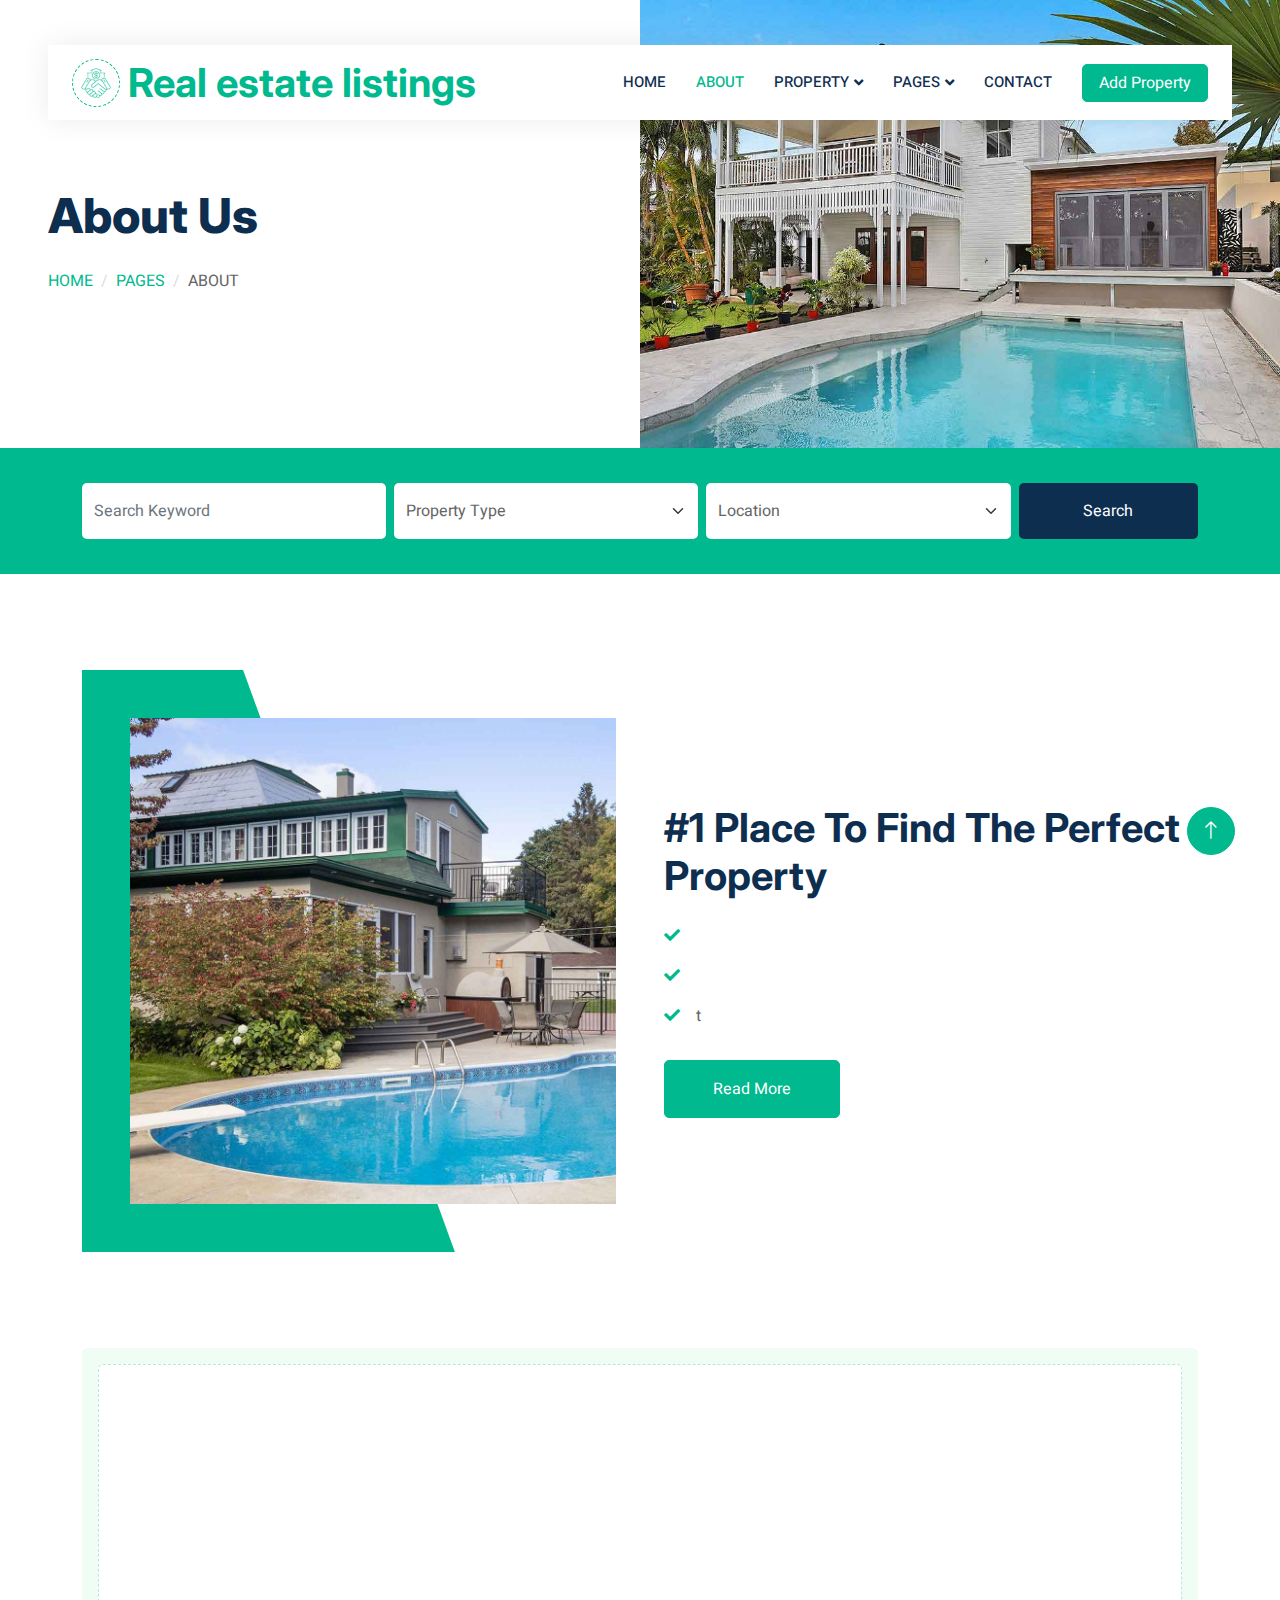
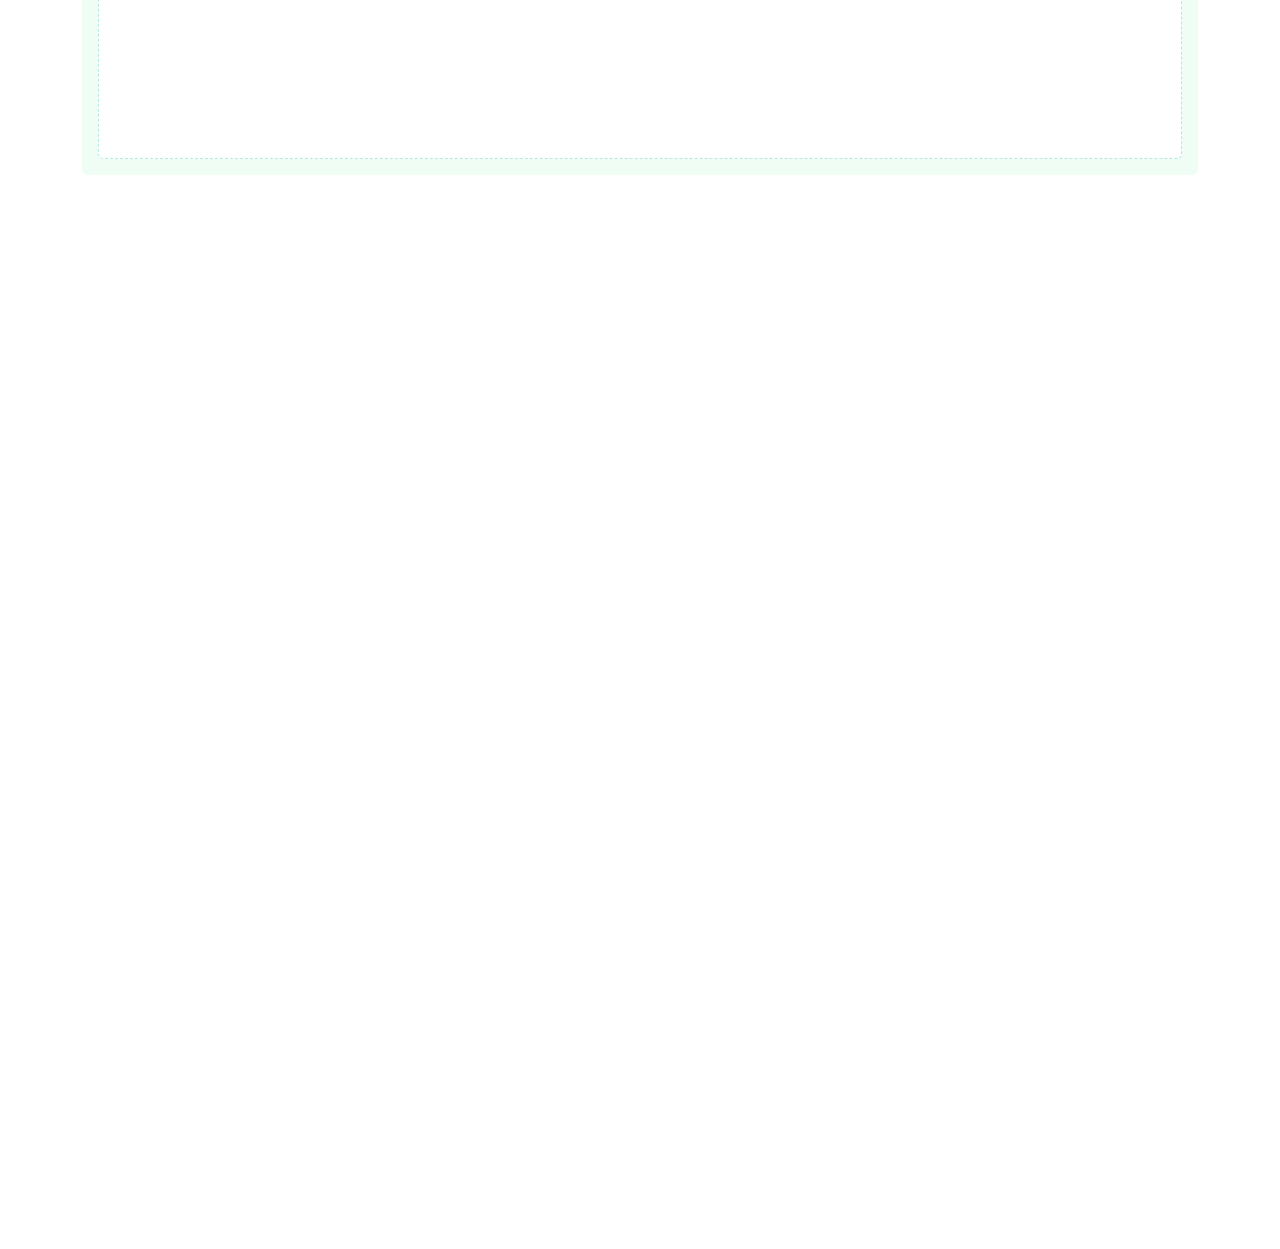
<file: about.html>
<!DOCTYPE html>
<html lang="en">

<head>
    <meta charset="utf-8">
    <title>Real Estate</title>
    <meta content="width=device-width, initial-scale=1.0" name="viewport">
    <meta content="" name="keywords">
    <meta content="" name="description">

    <!-- Favicon -->
    <link href="img/favicon.ico" rel="icon">

    <!-- Google Web Fonts -->
    <link rel="preconnect" href="https://fonts.googleapis.com">
    <link rel="preconnect" href="https://fonts.gstatic.com" crossorigin>
    <link href="https://fonts.googleapis.com/css2?family=Heebo:wght@400;500;600&family=Inter:wght@700;800&display=swap" rel="stylesheet">
    
    <!-- Icon Font Stylesheet -->
    <link href="https://cdnjs.cloudflare.com/ajax/libs/font-awesome/5.10.0/css/all.min.css" rel="stylesheet">
    <link href="https://cdn.jsdelivr.net/npm/bootstrap-icons@1.4.1/font/bootstrap-icons.css" rel="stylesheet">

    <!-- Libraries Stylesheet -->
    <link href="lib/animate/animate.min.css" rel="stylesheet">
    <link href="lib/owlcarousel/assets/owl.carousel.min.css" rel="stylesheet">

    <!-- Customized Bootstrap Stylesheet -->
    <link href="css/bootstrap.min.css" rel="stylesheet">

    <!-- Template Stylesheet -->
    <link href="css/style.css" rel="stylesheet">
</head>

<body>
    <div class="container-xxl bg-white p-0">
        <!-- Spinner Start -->
        <div id="spinner" class="show bg-white position-fixed translate-middle w-100 vh-100 top-50 start-50 d-flex align-items-center justify-content-center">
            <div class="spinner-border text-primary" style="width: 3rem; height: 3rem;" role="status">
                <span class="sr-only">Loading...</span>
            </div>
        </div>
        <!-- Spinner End -->


        <!-- Navbar Start -->
        <div class="container-fluid nav-bar bg-transparent">
            <nav class="navbar navbar-expand-lg bg-white navbar-light py-0 px-4">
                <a href="index.html" class="navbar-brand d-flex align-items-center text-center">
                    <div class="icon p-2 me-2">
                        <img class="img-fluid" src="img/icon-deal.png" alt="Icon" style="width: 30px; height: 30px;">
                    </div>
                    <h1 class="m-0 text-primary">Real estate listings</h1>
                </a>
                <button type="button" class="navbar-toggler" data-bs-toggle="collapse" data-bs-target="#navbarCollapse">
                    <span class="navbar-toggler-icon"></span>
                </button>
                <div class="collapse navbar-collapse" id="navbarCollapse">
                    <div class="navbar-nav ms-auto">
                        <a href="index.html" class="nav-item nav-link">Home</a>
                        <a href="about.html" class="nav-item nav-link active">About</a>
                        <div class="nav-item dropdown">
                            <a href="#" class="nav-link dropdown-toggle" data-bs-toggle="dropdown">Property</a>
                            <div class="dropdown-menu rounded-0 m-0">
                                <a href="property-list.html" class="dropdown-item">Property List</a>
                                <a href="property-type.html" class="dropdown-item">Property Type</a>
                                <a href="property-agent.html" class="dropdown-item">Property Agent</a>
                            </div>
                        </div>
                        <div class="nav-item dropdown">
                            <a href="#" class="nav-link dropdown-toggle" data-bs-toggle="dropdown">Pages</a>
                            <div class="dropdown-menu rounded-0 m-0">
                                <a href="testimonial.html" class="dropdown-item">Testimonial</a>
                                <a href="404.html" class="dropdown-item">404 Error</a>
                            </div>
                        </div>
                        <a href="contact.html" class="nav-item nav-link">Contact</a>
                    </div>
                    <a href="" class="btn btn-primary px-3 d-none d-lg-flex">Add Property</a>
                </div>
            </nav>
        </div>
        <!-- Navbar End -->


        <!-- Header Start -->
        <div class="container-fluid header bg-white p-0">
            <div class="row g-0 align-items-center flex-column-reverse flex-md-row">
                <div class="col-md-6 p-5 mt-lg-5">
                    <h1 class="display-5 animated fadeIn mb-4">About Us</h1> 
                        <nav aria-label="breadcrumb animated fadeIn">
                        <ol class="breadcrumb text-uppercase">
                            <li class="breadcrumb-item"><a href="#">Home</a></li>
                            <li class="breadcrumb-item"><a href="#">Pages</a></li>
                            <li class="breadcrumb-item text-body active" aria-current="page">About</li>
                        </ol>
                    </nav>
                </div>
                <div class="col-md-6 animated fadeIn">
                    <img class="img-fluid" src="img/header.jpg" alt="">
                </div>
            </div>
        </div>
        <!-- Header End -->


        <!-- Search Start -->
        <div class="container-fluid bg-primary mb-5 wow fadeIn" data-wow-delay="0.1s" style="padding: 35px;">
            <div class="container">
                <div class="row g-2">
                    <div class="col-md-10">
                        <div class="row g-2">
                            <div class="col-md-4">
                                <input type="text" class="form-control border-0 py-3" placeholder="Search Keyword">
                            </div>
                            <div class="col-md-4">
                                <select class="form-select border-0 py-3">
                                    <option selected>Property Type</option>
                                    <option value="1">Property Type 1</option>
                                    <option value="2">Property Type 2</option>
                                    <option value="3">Property Type 3</option>
                                </select>
                            </div>
                            <div class="col-md-4">
                                <select class="form-select border-0 py-3">
                                    <option selected>Location</option>
                                    <option value="1">Location 1</option>
                                    <option value="2">Location 2</option>
                                    <option value="3">Location 3</option>
                                </select>
                            </div>
                        </div>
                    </div>
                    <div class="col-md-2">
                        <button class="btn btn-dark border-0 w-100 py-3">Search</button>
                    </div>
                </div>
            </div>
        </div>
        <!-- Search End -->


        <!-- About Start -->
        <div class="container-xxl py-5">
            <div class="container">
                <div class="row g-5 align-items-center">
                    <div class="col-lg-6 wow fadeIn" data-wow-delay="0.1s">
                        <div class="about-img position-relative overflow-hidden p-5 pe-0">
                            <img class="img-fluid w-100" src="img/about.jpg">
                        </div>
                    </div>
                    <div class="col-lg-6 wow fadeIn" data-wow-delay="0.5s">
                        <h1 class="mb-4">#1 Place To Find The Perfect Property</h1>
                        <p class="mb-4"></p>
                        <p><i class="fa fa-check text-primary me-3"></i></p>
                        <p><i class="fa fa-check text-primary me-3"></i></p>
                        <p><i class="fa fa-check text-primary me-3"></i>t</p>
                        <a class="btn btn-primary py-3 px-5 mt-3" href="">Read More</a>
                    </div>
                </div>
            </div>
        </div>
        <!-- About End -->


        <!-- Call to Action Start -->
        <div class="container-xxl py-5">
            <div class="container">
                <div class="bg-light rounded p-3">
                    <div class="bg-white rounded p-4" style="border: 1px dashed rgba(0, 185, 142, .3)">
                        <div class="row g-5 align-items-center">
                            <div class="col-lg-6 wow fadeIn" data-wow-delay="0.1s">
                                <img class="img-fluid rounded w-100" src="img/call-to-action.jpg" alt="">
                            </div>
                            <div class="col-lg-6 wow fadeIn" data-wow-delay="0.5s">
                                <div class="mb-4">
                                    <h1 class="mb-3">Contact With Our Certified Agent</h1>
                                    <p></p>
                                </div>
                                <a href="" class="btn btn-primary py-3 px-4 me-2"><i class="fa fa-phone-alt me-2"></i>Make A Call</a>
                                <a href="" class="btn btn-dark py-3 px-4"><i class="fa fa-calendar-alt me-2"></i>Get Appoinment</a>
                            </div>
                        </div>
                    </div>
                </div>
            </div>
        </div>
        <!-- Call to Action End -->


        <!-- Team Start -->
        <div class="container-xxl py-5">
            <div class="container">
                <div class="text-center mx-auto mb-5 wow fadeInUp" data-wow-delay="0.1s" style="max-width: 600px;">
                    <h1 class="mb-3">Property Agents</h1>
                    <p></p>
                </div>
                <div class="row g-4">
                    <div class="col-lg-3 col-md-6 wow fadeInUp" data-wow-delay="0.1s">
                        <div class="team-item rounded overflow-hidden">
                            <div class="position-relative">
                                <img class="img-fluid" src="img/team-1.jpg" alt="">
                                <div class="position-absolute start-50 top-100 translate-middle d-flex align-items-center">
                                    <a class="btn btn-square mx-1" href=""><i class="fab fa-facebook-f"></i></a>
                                    <a class="btn btn-square mx-1" href=""><i class="fab fa-twitter"></i></a>
                                    <a class="btn btn-square mx-1" href=""><i class="fab fa-instagram"></i></a>
                                </div>
                            </div>
                            <div class="text-center p-4 mt-3">
                                <h5 class="fw-bold mb-0">Full Name</h5>
                                <small>Designation</small>
                            </div>
                        </div>
                    </div>
                    <div class="col-lg-3 col-md-6 wow fadeInUp" data-wow-delay="0.3s">
                        <div class="team-item rounded overflow-hidden">
                            <div class="position-relative">
                                <img class="img-fluid" src="img/team-2.jpg" alt="">
                                <div class="position-absolute start-50 top-100 translate-middle d-flex align-items-center">
                                    <a class="btn btn-square mx-1" href=""><i class="fab fa-facebook-f"></i></a>
                                    <a class="btn btn-square mx-1" href=""><i class="fab fa-twitter"></i></a>
                                    <a class="btn btn-square mx-1" href=""><i class="fab fa-instagram"></i></a>
                                </div>
                            </div>
                            <div class="text-center p-4 mt-3">
                                <h5 class="fw-bold mb-0">Full Name</h5>
                                <small>Designation</small>
                            </div>
                        </div>
                    </div>
                    <div class="col-lg-3 col-md-6 wow fadeInUp" data-wow-delay="0.5s">
                        <div class="team-item rounded overflow-hidden">
                            <div class="position-relative">
                                <img class="img-fluid" src="img/team-3.jpg" alt="">
                                <div class="position-absolute start-50 top-100 translate-middle d-flex align-items-center">
                                    <a class="btn btn-square mx-1" href=""><i class="fab fa-facebook-f"></i></a>
                                    <a class="btn btn-square mx-1" href=""><i class="fab fa-twitter"></i></a>
                                    <a class="btn btn-square mx-1" href=""><i class="fab fa-instagram"></i></a>
                                </div>
                            </div>
                            <div class="text-center p-4 mt-3">
                                <h5 class="fw-bold mb-0">Full Name</h5>
                                <small>Designation</small>
                            </div>
                        </div>
                    </div>
                    <div class="col-lg-3 col-md-6 wow fadeInUp" data-wow-delay="0.7s">
                        <div class="team-item rounded overflow-hidden">
                            <div class="position-relative">
                                <img class="img-fluid" src="img/team-4.jpg" alt="">
                                <div class="position-absolute start-50 top-100 translate-middle d-flex align-items-center">
                                    <a class="btn btn-square mx-1" href=""><i class="fab fa-facebook-f"></i></a>
                                    <a class="btn btn-square mx-1" href=""><i class="fab fa-twitter"></i></a>
                                    <a class="btn btn-square mx-1" href=""><i class="fab fa-instagram"></i></a>
                                </div>
                            </div>
                            <div class="text-center p-4 mt-3">
                                <h5 class="fw-bold mb-0">Full Name</h5>
                                <small>Designation</small>
                            </div>
                        </div>
                    </div>
                </div>
            </div>
        </div>
        <!-- Team End -->
        

        <!-- Footer Start -->
        <div class="container-fluid bg-dark text-white-50 footer pt-5 mt-5 wow fadeIn" data-wow-delay="0.1s">
            <div class="container py-5">
                <div class="row g-5">
                    <div class="col-lg-3 col-md-6">
                        <h5 class="text-white mb-4">Get In Touch</h5>
                        <p class="mb-2"><i class="fa fa-map-marker-alt me-3"></i>Jalandhar</p>
                        <p class="mb-2"><i class="fa fa-phone-alt me-3"></i>#############</p>
                        <p class="mb-2"><i class="fa fa-envelope me-3"></i>info@example.com</p>
                        <div class="d-flex pt-2">
                            <a class="btn btn-outline-light btn-social" href=""><i class="fab fa-twitter"></i></a>
                            <a class="btn btn-outline-light btn-social" href=""><i class="fab fa-facebook-f"></i></a>
                            <a class="btn btn-outline-light btn-social" href=""><i class="fab fa-youtube"></i></a>
                            <a class="btn btn-outline-light btn-social" href=""><i class="fab fa-linkedin-in"></i></a>
                        </div>
                    </div>
                    <div class="col-lg-3 col-md-6">
                        <h5 class="text-white mb-4">Quick Links</h5>
                        <a class="btn btn-link text-white-50" href="">About Us</a>
                        <a class="btn btn-link text-white-50" href="">Contact Us</a>
                        <a class="btn btn-link text-white-50" href="">Our Services</a>
                        <a class="btn btn-link text-white-50" href="">Privacy Policy</a>
                        <a class="btn btn-link text-white-50" href="">Terms & Condition</a>
                    </div>
                    <div class="col-lg-3 col-md-6">
                        <h5 class="text-white mb-4">Photo Gallery</h5>
                        <div class="row g-2 pt-2">
                            <div class="col-4">
                                <img class="img-fluid rounded bg-light p-1" src="img/property-1.jpg" alt="">
                            </div>
                            <div class="col-4">
                                <img class="img-fluid rounded bg-light p-1" src="img/property-2.jpg" alt="">
                            </div>
                            <div class="col-4">
                                <img class="img-fluid rounded bg-light p-1" src="img/property-3.jpg" alt="">
                            </div>
                            <div class="col-4">
                                <img class="img-fluid rounded bg-light p-1" src="img/property-4.jpg" alt="">
                            </div>
                            <div class="col-4">
                                <img class="img-fluid rounded bg-light p-1" src="img/property-5.jpg" alt="">
                            </div>
                            <div class="col-4">
                                <img class="img-fluid rounded bg-light p-1" src="img/property-6.jpg" alt="">
                            </div>
                        </div>
                    </div>
                    <div class="col-lg-3 col-md-6">
                        <h5 class="text-white mb-4">Newsletter</h5>
                        <p></p>
                        <div class="position-relative mx-auto" style="max-width: 400px;">
                            <input class="form-control bg-transparent w-100 py-3 ps-4 pe-5" type="text" placeholder="Your email">
                            <button type="button" class="btn btn-primary py-2 position-absolute top-0 end-0 mt-2 me-2">SignUp</button>
                        </div>
                    </div>
                </div>
            </div>
            <div class="container">
                <div class="copyright">
                    <div class="row">
                            <div class="footer-menu">
                                <a href="">Home</a>
                                <a href="">Cookies</a>
                                <a href="">Help</a>
                                <a href="">FQAs</a>
                            </div>
                        </div>
                    </div>
                </div>
            </div>
        </div>
        <!-- Footer End -->


        <!-- Back to Top -->
        <a href="#" class="btn btn-lg btn-primary btn-lg-square back-to-top"><i class="bi bi-arrow-up"></i></a>
    </div>

    <!-- JavaScript Libraries -->
    <script src="https://code.jquery.com/jquery-3.4.1.min.js"></script>
    <script src="https://cdn.jsdelivr.net/npm/bootstrap@5.0.0/dist/js/bootstrap.bundle.min.js"></script>
    <script src="lib/wow/wow.min.js"></script>
    <script src="lib/easing/easing.min.js"></script>
    <script src="lib/waypoints/waypoints.min.js"></script>
    <script src="lib/owlcarousel/owl.carousel.min.js"></script>

    <!-- Template Javascript -->
    <script src="js/main.js"></script>
</body>

</html>
</file>
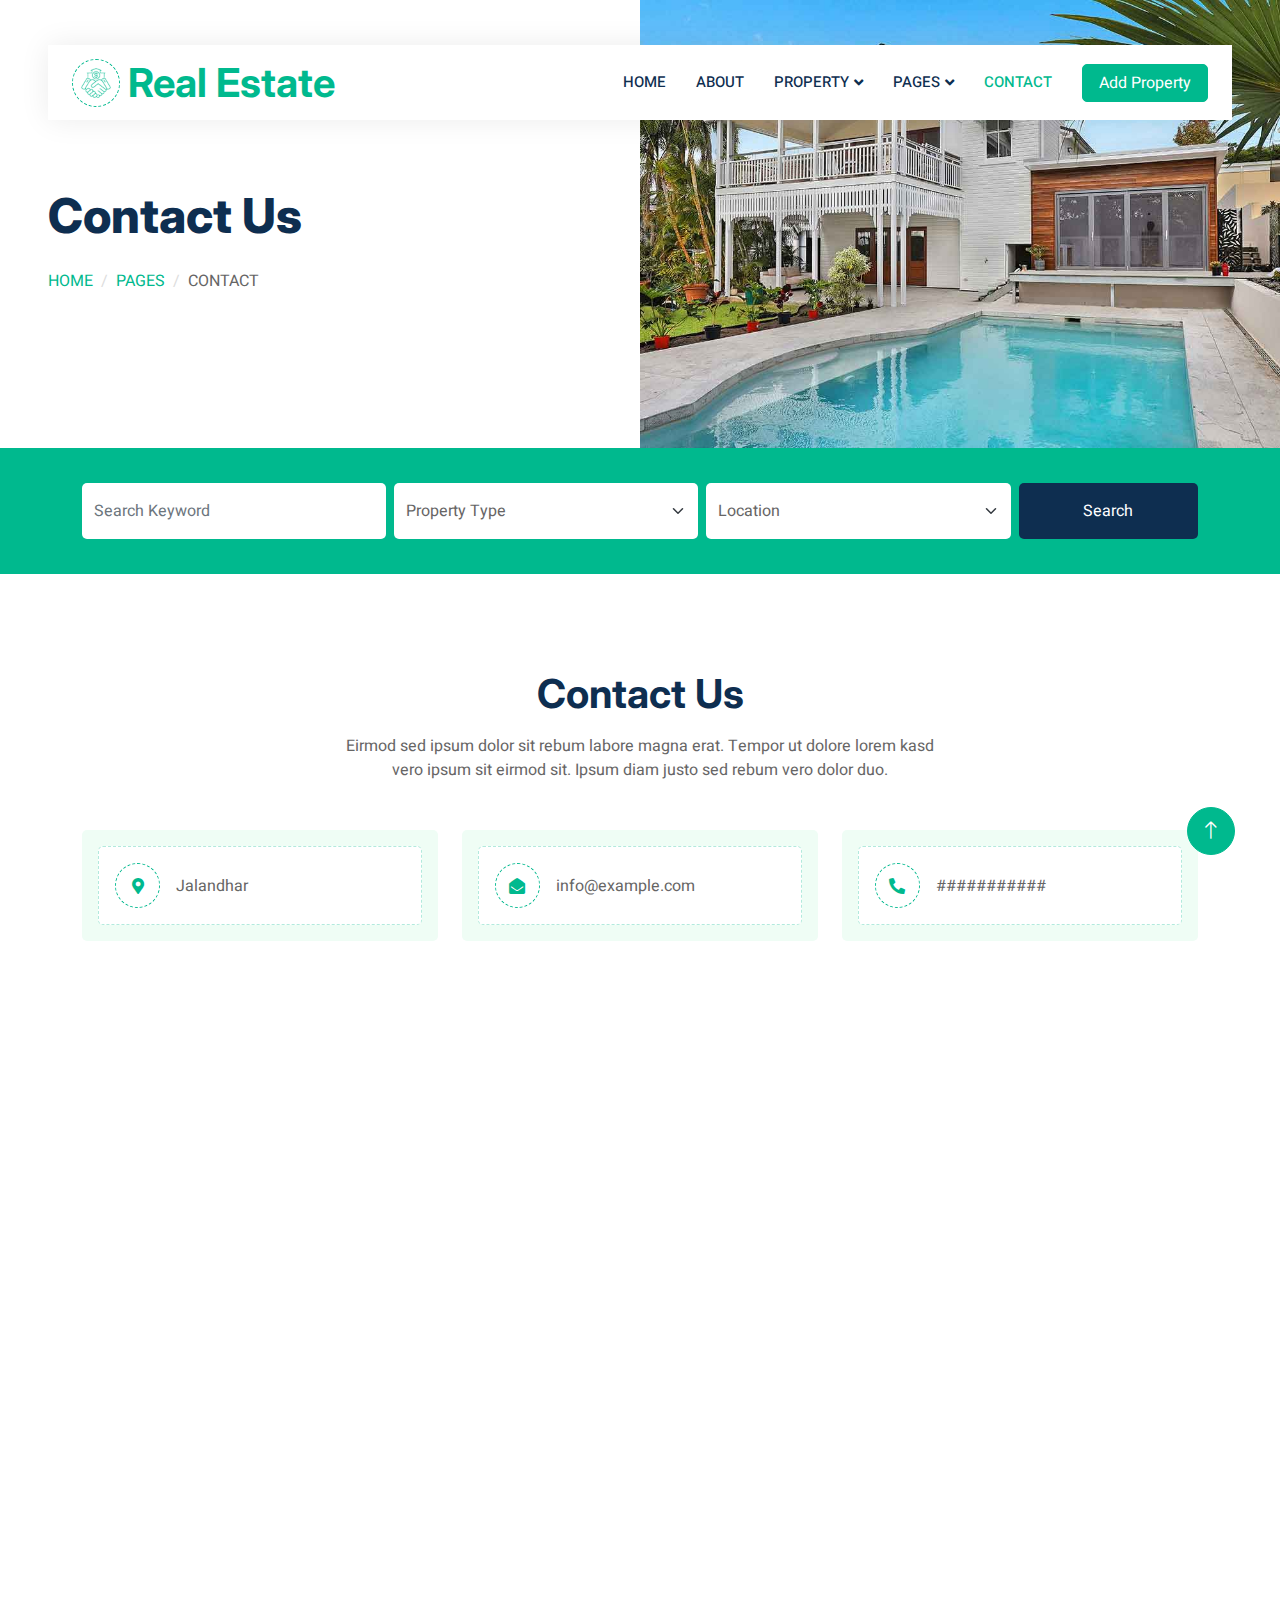
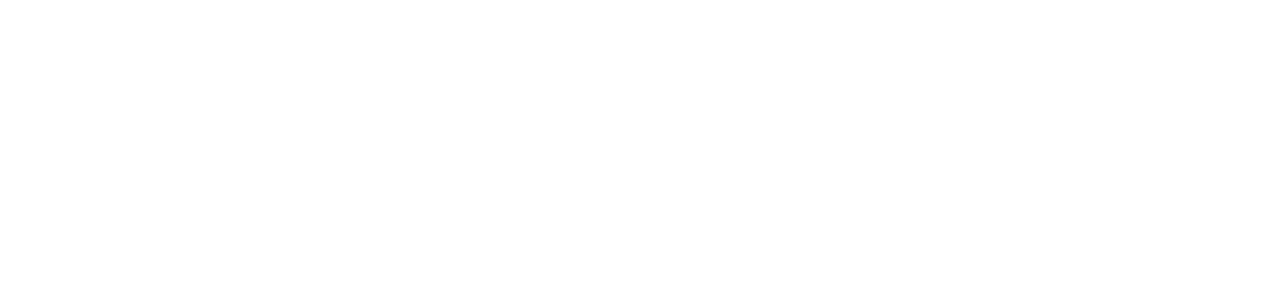
<file: contact.html>
<!DOCTYPE html>
<html lang="en">

<head>
    <meta charset="utf-8">
    <title>Real Estate</title>
    <meta content="width=device-width, initial-scale=1.0" name="viewport">
    <meta content="" name="keywords">
    <meta content="" name="description">

    <!-- Favicon -->
    <link href="img/favicon.ico" rel="icon">

    <!-- Google Web Fonts -->
    <link rel="preconnect" href="https://fonts.googleapis.com">
    <link rel="preconnect" href="https://fonts.gstatic.com" crossorigin>
    <link href="https://fonts.googleapis.com/css2?family=Heebo:wght@400;500;600&family=Inter:wght@700;800&display=swap" rel="stylesheet">
    
    <!-- Icon Font Stylesheet -->
    <link href="https://cdnjs.cloudflare.com/ajax/libs/font-awesome/5.10.0/css/all.min.css" rel="stylesheet">
    <link href="https://cdn.jsdelivr.net/npm/bootstrap-icons@1.4.1/font/bootstrap-icons.css" rel="stylesheet">

    <!-- Libraries Stylesheet -->
    <link href="lib/animate/animate.min.css" rel="stylesheet">
    <link href="lib/owlcarousel/assets/owl.carousel.min.css" rel="stylesheet">

    <!-- Customized Bootstrap Stylesheet -->
    <link href="css/bootstrap.min.css" rel="stylesheet">

    <!-- Template Stylesheet -->
    <link href="css/style.css" rel="stylesheet">
</head>

<body>
    <div class="container-xxl bg-white p-0">
        <!-- Spinner Start -->
        <div id="spinner" class="show bg-white position-fixed translate-middle w-100 vh-100 top-50 start-50 d-flex align-items-center justify-content-center">
            <div class="spinner-border text-primary" style="width: 3rem; height: 3rem;" role="status">
                <span class="sr-only">Loading...</span>
            </div>
        </div>
        <!-- Spinner End -->


        <!-- Navbar Start -->
        <div class="container-fluid nav-bar bg-transparent">
            <nav class="navbar navbar-expand-lg bg-white navbar-light py-0 px-4">
                <a href="index.html" class="navbar-brand d-flex align-items-center text-center">
                    <div class="icon p-2 me-2">
                        <img class="img-fluid" src="img/icon-deal.png" alt="Icon" style="width: 30px; height: 30px;">
                    </div>
                    <h1 class="m-0 text-primary">Real Estate</h1>
                </a>
                <button type="button" class="navbar-toggler" data-bs-toggle="collapse" data-bs-target="#navbarCollapse">
                    <span class="navbar-toggler-icon"></span>
                </button>
                <div class="collapse navbar-collapse" id="navbarCollapse">
                    <div class="navbar-nav ms-auto">
                        <a href="index.html" class="nav-item nav-link">Home</a>
                        <a href="about.html" class="nav-item nav-link">About</a>
                        <div class="nav-item dropdown">
                            <a href="#" class="nav-link dropdown-toggle" data-bs-toggle="dropdown">Property</a>
                            <div class="dropdown-menu rounded-0 m-0">
                                <a href="property-list.html" class="dropdown-item">Property List</a>
                                <a href="property-type.html" class="dropdown-item">Property Type</a>
                                <a href="property-agent.html" class="dropdown-item">Property Agent</a>
                            </div>
                        </div>
                        <div class="nav-item dropdown">
                            <a href="#" class="nav-link dropdown-toggle" data-bs-toggle="dropdown">Pages</a>
                            <div class="dropdown-menu rounded-0 m-0">
                                <a href="testimonial.html" class="dropdown-item">Testimonial</a>
                                <a href="404.html" class="dropdown-item">404 Error</a>
                            </div>
                        </div>
                        <a href="contact.html" class="nav-item nav-link active">Contact</a>
                    </div>
                    <a href="" class="btn btn-primary px-3 d-none d-lg-flex">Add Property</a>
                </div>
            </nav>
        </div>
        <!-- Navbar End -->


        <!-- Header Start -->
        <div class="container-fluid header bg-white p-0">
            <div class="row g-0 align-items-center flex-column-reverse flex-md-row">
                <div class="col-md-6 p-5 mt-lg-5">
                    <h1 class="display-5 animated fadeIn mb-4">Contact Us</h1> 
                        <nav aria-label="breadcrumb animated fadeIn">
                        <ol class="breadcrumb text-uppercase">
                            <li class="breadcrumb-item"><a href="#">Home</a></li>
                            <li class="breadcrumb-item"><a href="#">Pages</a></li>
                            <li class="breadcrumb-item text-body active" aria-current="page">Contact</li>
                        </ol>
                    </nav>
                </div>
                <div class="col-md-6 animated fadeIn">
                    <img class="img-fluid" src="img/header.jpg" alt="">
                </div>
            </div>
        </div>
        <!-- Header End -->


        <!-- Search Start -->
        <div class="container-fluid bg-primary mb-5 wow fadeIn" data-wow-delay="0.1s" style="padding: 35px;">
            <div class="container">
                <div class="row g-2">
                    <div class="col-md-10">
                        <div class="row g-2">
                            <div class="col-md-4">
                                <input type="text" class="form-control border-0 py-3" placeholder="Search Keyword">
                            </div>
                            <div class="col-md-4">
                                <select class="form-select border-0 py-3">
                                    <option selected>Property Type</option>
                                    <option value="1">Property Type 1</option>
                                    <option value="2">Property Type 2</option>
                                    <option value="3">Property Type 3</option>
                                </select>
                            </div>
                            <div class="col-md-4">
                                <select class="form-select border-0 py-3">
                                    <option selected>Location</option>
                                    <option value="1">Location 1</option>
                                    <option value="2">Location 2</option>
                                    <option value="3">Location 3</option>
                                </select>
                            </div>
                        </div>
                    </div>
                    <div class="col-md-2">
                        <button class="btn btn-dark border-0 w-100 py-3">Search</button>
                    </div>
                </div>
            </div>
        </div>
        <!-- Search End -->


        <!-- Contact Start -->
        <div class="container-xxl py-5">
            <div class="container">
                <div class="text-center mx-auto mb-5 wow fadeInUp" data-wow-delay="0.1s" style="max-width: 600px;">
                    <h1 class="mb-3">Contact Us</h1>
                    <p>Eirmod sed ipsum dolor sit rebum labore magna erat. Tempor ut dolore lorem kasd vero ipsum sit eirmod sit. Ipsum diam justo sed rebum vero dolor duo.</p>
                </div>
                <div class="row g-4">
                    <div class="col-12">
                        <div class="row gy-4">
                            <div class="col-md-6 col-lg-4 wow fadeIn" data-wow-delay="0.1s">
                                <div class="bg-light rounded p-3">
                                    <div class="d-flex align-items-center bg-white rounded p-3" style="border: 1px dashed rgba(0, 185, 142, .3)">
                                        <div class="icon me-3" style="width: 45px; height: 45px;">
                                            <i class="fa fa-map-marker-alt text-primary"></i>
                                        </div>
                                        <span>Jalandhar</span>
                                    </div>
                                </div>
                            </div>
                            <div class="col-md-6 col-lg-4 wow fadeIn" data-wow-delay="0.3s">
                                <div class="bg-light rounded p-3">
                                    <div class="d-flex align-items-center bg-white rounded p-3" style="border: 1px dashed rgba(0, 185, 142, .3)">
                                        <div class="icon me-3" style="width: 45px; height: 45px;">
                                            <i class="fa fa-envelope-open text-primary"></i>
                                        </div>
                                        <span>info@example.com</span>
                                    </div>
                                </div>
                            </div>
                            <div class="col-md-6 col-lg-4 wow fadeIn" data-wow-delay="0.5s">
                                <div class="bg-light rounded p-3">
                                    <div class="d-flex align-items-center bg-white rounded p-3" style="border: 1px dashed rgba(0, 185, 142, .3)">
                                        <div class="icon me-3" style="width: 45px; height: 45px;">
                                            <i class="fa fa-phone-alt text-primary"></i>
                                        </div>
                                        <span>###########</span>
                                    </div>
                                </div>
                            </div>
                        </div>
                    </div>
                    <div class="col-md-6 wow fadeInUp" data-wow-delay="0.1s">
                        <iframe class="position-relative rounded w-100 h-100"
                            src="https://www.google.com/maps/embed?pb=!1m18!1m12!1m3!1d3001156.4288297426!2d-78.01371936852176!3d42.72876761954724!2m3!1f0!2f0!3f0!3m2!1i1024!2i768!4f13.1!3m3!1m2!1s0x4ccc4bf0f123a5a9%3A0xddcfc6c1de189567!2sNew%20York%2C%20USA!5e0!3m2!1sen!2sbd!4v1603794290143!5m2!1sen!2sbd"
                            frameborder="0" style="min-height: 400px; border:0;" allowfullscreen="" aria-hidden="false"
                            tabindex="0"></iframe>
                    </div>
                    <div class="col-md-6">
                        <div class="wow fadeInUp" data-wow-delay="0.5s">
                            <p class="mb-4"></a>.</p>
                            <form>
                                <div class="row g-3">
                                    <div class="col-md-6">
                                        <div class="form-floating">
                                            <input type="text" class="form-control" id="name" placeholder="Your Name">
                                            <label for="name">Your Name</label>
                                        </div>
                                    </div>
                                    <div class="col-md-6">
                                        <div class="form-floating">
                                            <input type="email" class="form-control" id="email" placeholder="Your Email">
                                            <label for="email">Your Email</label>
                                        </div>
                                    </div>
                                    <div class="col-12">
                                        <div class="form-floating">
                                            <input type="text" class="form-control" id="subject" placeholder="Subject">
                                            <label for="subject">Subject</label>
                                        </div>
                                    </div>
                                    <div class="col-12">
                                        <div class="form-floating">
                                            <textarea class="form-control" placeholder="Leave a message here" id="message" style="height: 150px"></textarea>
                                            <label for="message">Message</label>
                                        </div>
                                    </div>
                                    <div class="col-12">
                                        <button class="btn btn-primary w-100 py-3" type="submit">Send Message</button>
                                    </div>
                                </div>
                            </form>
                        </div>
                    </div>
                </div>
            </div>
        </div>
        <!-- Contact End -->


        <!-- Footer Start -->
        <div class="container-fluid bg-dark text-white-50 footer pt-5 mt-5 wow fadeIn" data-wow-delay="0.1s">
            <div class="container py-5">
                <div class="row g-5">
                    <div class="col-lg-3 col-md-6">
                        <h5 class="text-white mb-4">Get In Touch</h5>
                        <p class="mb-2"><i class="fa fa-map-marker-alt me-3"></i>Jalandhar</p>
                        <p class="mb-2"><i class="fa fa-phone-alt me-3"></i>###########</p>
                        <p class="mb-2"><i class="fa fa-envelope me-3"></i>info@example.com</p>
                        <div class="d-flex pt-2">
                            <a class="btn btn-outline-light btn-social" href=""><i class="fab fa-twitter"></i></a>
                            <a class="btn btn-outline-light btn-social" href=""><i class="fab fa-facebook-f"></i></a>
                            <a class="btn btn-outline-light btn-social" href=""><i class="fab fa-youtube"></i></a>
                            <a class="btn btn-outline-light btn-social" href=""><i class="fab fa-linkedin-in"></i></a>
                        </div>
                    </div>
                    <div class="col-lg-3 col-md-6">
                        <h5 class="text-white mb-4">Quick Links</h5>
                        <a class="btn btn-link text-white-50" href="">About Us</a>
                        <a class="btn btn-link text-white-50" href="">Contact Us</a>
                        <a class="btn btn-link text-white-50" href="">Our Services</a>
                        <a class="btn btn-link text-white-50" href="">Privacy Policy</a>
                        <a class="btn btn-link text-white-50" href="">Terms & Condition</a>
                    </div>
                    <div class="col-lg-3 col-md-6">
                        <h5 class="text-white mb-4">Photo Gallery</h5>
                        <div class="row g-2 pt-2">
                            <div class="col-4">
                                <img class="img-fluid rounded bg-light p-1" src="img/property-1.jpg" alt="">
                            </div>
                            <div class="col-4">
                                <img class="img-fluid rounded bg-light p-1" src="img/property-2.jpg" alt="">
                            </div>
                            <div class="col-4">
                                <img class="img-fluid rounded bg-light p-1" src="img/property-3.jpg" alt="">
                            </div>
                            <div class="col-4">
                                <img class="img-fluid rounded bg-light p-1" src="img/property-4.jpg" alt="">
                            </div>
                            <div class="col-4">
                                <img class="img-fluid rounded bg-light p-1" src="img/property-5.jpg" alt="">
                            </div>
                            <div class="col-4">
                                <img class="img-fluid rounded bg-light p-1" src="img/property-6.jpg" alt="">
                            </div>
                        </div>
                    </div>
                    <div class="col-lg-3 col-md-6">
                        <h5 class="text-white mb-4">Newsletter</h5>
                        <p>Dolor amet sit justo amet elitr clita ipsum elitr est.</p>
                        <div class="position-relative mx-auto" style="max-width: 400px;">
                            <input class="form-control bg-transparent w-100 py-3 ps-4 pe-5" type="text" placeholder="Your email">
                            <button type="button" class="btn btn-primary py-2 position-absolute top-0 end-0 mt-2 me-2">SignUp</button>
                        </div>
                    </div>
                </div>
            </div>
            <div class="container">
                <div class="copyright">
                    <div class="row">
                        
                        <div class="col-md-6 text-center text-md-end">
                            <div class="footer-menu">
                                <a href="">Home</a>
                                <a href="">Cookies</a>
                                <a href="">Help</a>
                                <a href="">FQAs</a>
                            </div>
                        </div>
                    </div>
                </div>
            </div>
        </div>
        <!-- Footer End -->


        <!-- Back to Top -->
        <a href="#" class="btn btn-lg btn-primary btn-lg-square back-to-top"><i class="bi bi-arrow-up"></i></a>
    </div>

    <!-- JavaScript Libraries -->
    <script src="https://code.jquery.com/jquery-3.4.1.min.js"></script>
    <script src="https://cdn.jsdelivr.net/npm/bootstrap@5.0.0/dist/js/bootstrap.bundle.min.js"></script>
    <script src="lib/wow/wow.min.js"></script>
    <script src="lib/easing/easing.min.js"></script>
    <script src="lib/waypoints/waypoints.min.js"></script>
    <script src="lib/owlcarousel/owl.carousel.min.js"></script>

    <!-- Template Javascript -->
    <script src="js/main.js"></script>
</body>

</html>
</file>
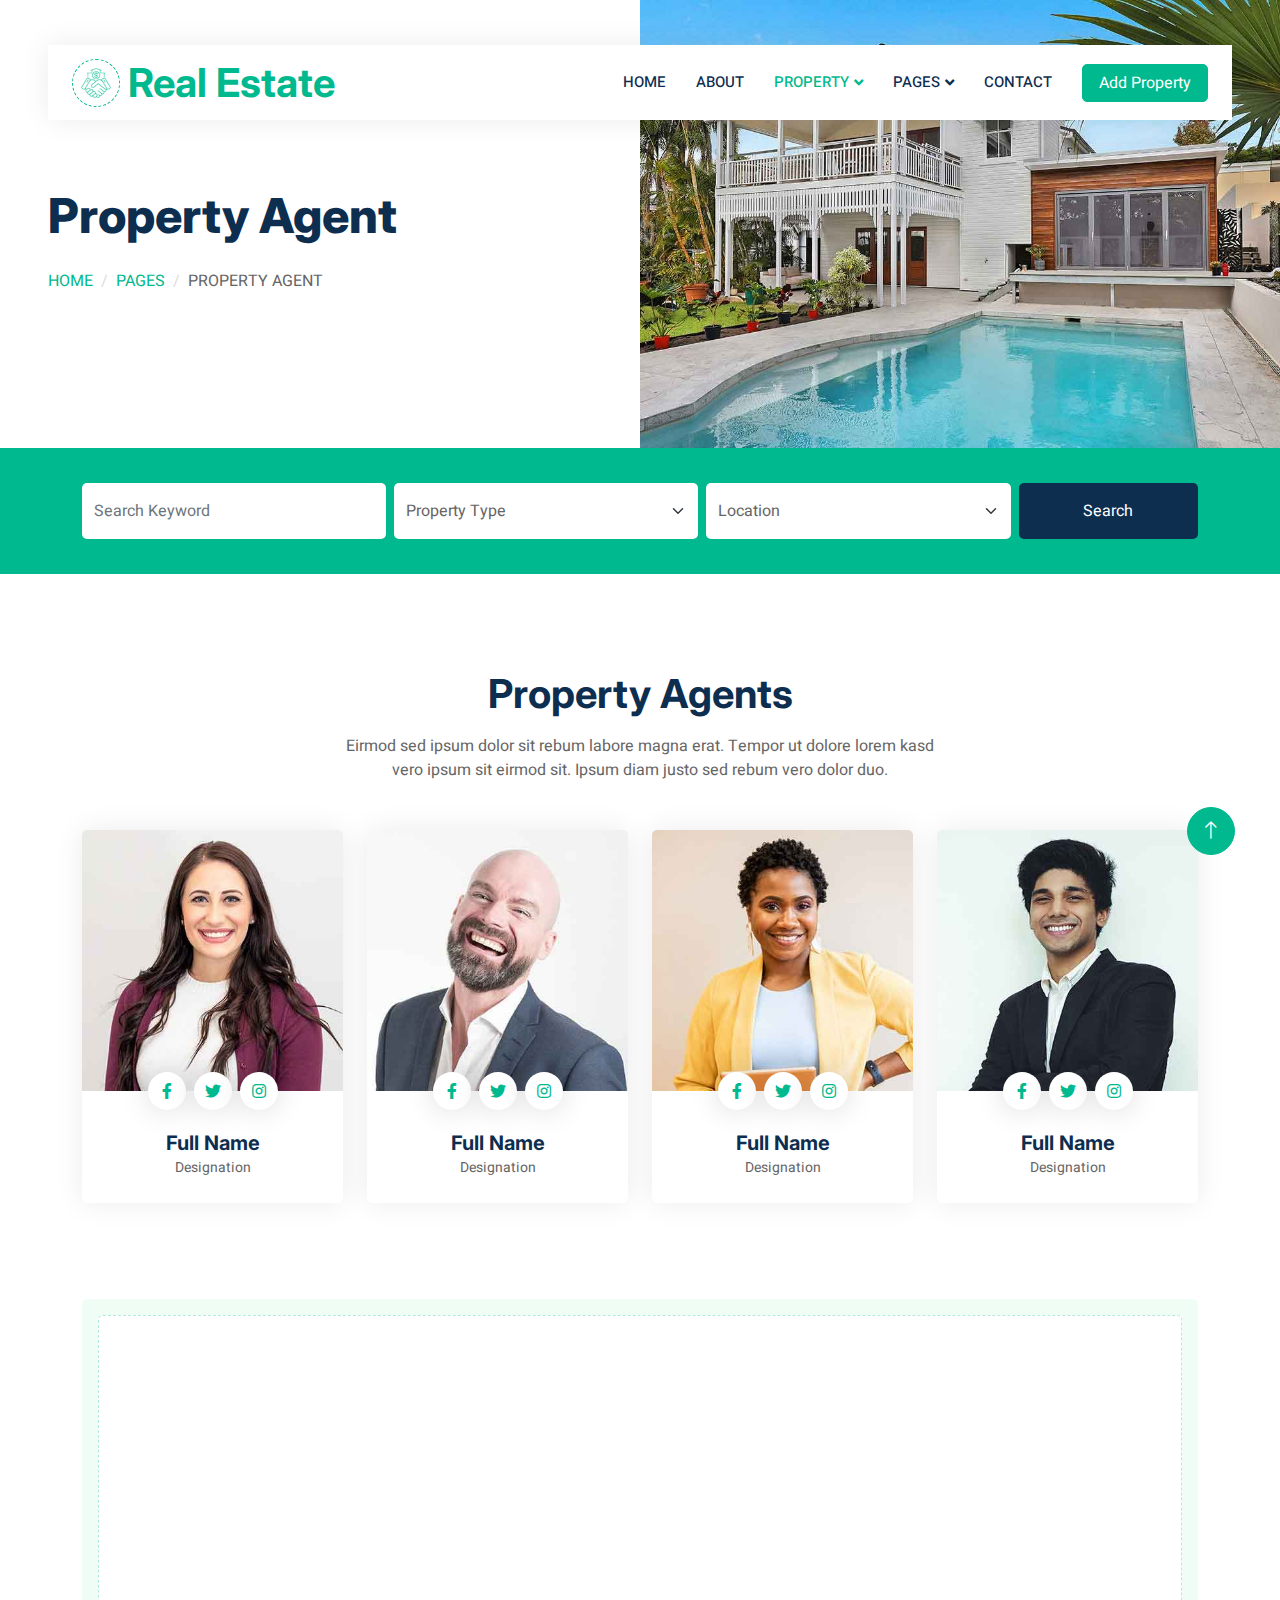
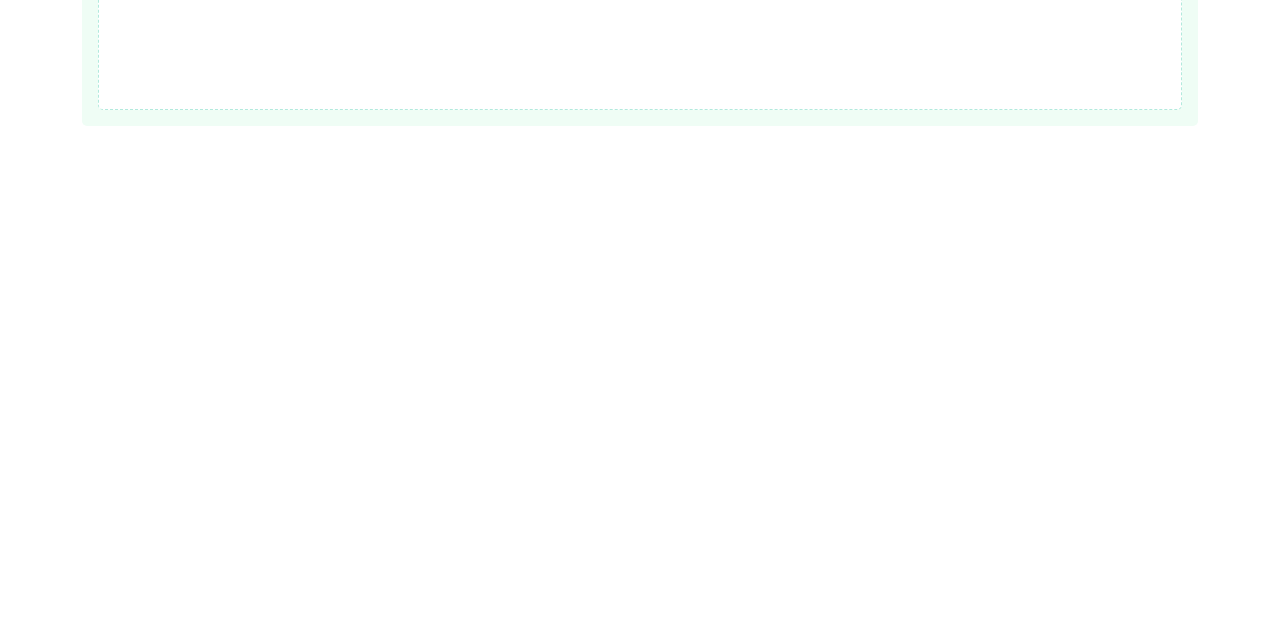
<file: property-agent.html>
<!DOCTYPE html>
<html lang="en">

<head>
    <meta charset="utf-8">
    <title>Makaan - Real Estate HTML Template</title>
    <meta content="width=device-width, initial-scale=1.0" name="viewport">
    <meta content="" name="keywords">
    <meta content="" name="description">

    <!-- Favicon -->
    <link href="img/favicon.ico" rel="icon">

    <!-- Google Web Fonts -->
    <link rel="preconnect" href="https://fonts.googleapis.com">
    <link rel="preconnect" href="https://fonts.gstatic.com" crossorigin>
    <link href="https://fonts.googleapis.com/css2?family=Heebo:wght@400;500;600&family=Inter:wght@700;800&display=swap" rel="stylesheet">
    
    <!-- Icon Font Stylesheet -->
    <link href="https://cdnjs.cloudflare.com/ajax/libs/font-awesome/5.10.0/css/all.min.css" rel="stylesheet">
    <link href="https://cdn.jsdelivr.net/npm/bootstrap-icons@1.4.1/font/bootstrap-icons.css" rel="stylesheet">

    <!-- Libraries Stylesheet -->
    <link href="lib/animate/animate.min.css" rel="stylesheet">
    <link href="lib/owlcarousel/assets/owl.carousel.min.css" rel="stylesheet">

    <!-- Customized Bootstrap Stylesheet -->
    <link href="css/bootstrap.min.css" rel="stylesheet">

    <!-- Template Stylesheet -->
    <link href="css/style.css" rel="stylesheet">
</head>

<body>
    <div class="container-xxl bg-white p-0">
        <!-- Spinner Start -->
        <div id="spinner" class="show bg-white position-fixed translate-middle w-100 vh-100 top-50 start-50 d-flex align-items-center justify-content-center">
            <div class="spinner-border text-primary" style="width: 3rem; height: 3rem;" role="status">
                <span class="sr-only">Loading...</span>
            </div>
        </div>
        <!-- Spinner End -->


        <!-- Navbar Start -->
        <div class="container-fluid nav-bar bg-transparent">
            <nav class="navbar navbar-expand-lg bg-white navbar-light py-0 px-4">
                <a href="index.html" class="navbar-brand d-flex align-items-center text-center">
                    <div class="icon p-2 me-2">
                        <img class="img-fluid" src="img/icon-deal.png" alt="Icon" style="width: 30px; height: 30px;">
                    </div>
                    <h1 class="m-0 text-primary">Real Estate</h1>
                </a>
                <button type="button" class="navbar-toggler" data-bs-toggle="collapse" data-bs-target="#navbarCollapse">
                    <span class="navbar-toggler-icon"></span>
                </button>
                <div class="collapse navbar-collapse" id="navbarCollapse">
                    <div class="navbar-nav ms-auto">
                        <a href="index.html" class="nav-item nav-link">Home</a>
                        <a href="about.html" class="nav-item nav-link">About</a>
                        <div class="nav-item dropdown">
                            <a href="#" class="nav-link dropdown-toggle active" data-bs-toggle="dropdown">Property</a>
                            <div class="dropdown-menu rounded-0 m-0">
                                <a href="property-list.html" class="dropdown-item">Property List</a>
                                <a href="property-type.html" class="dropdown-item">Property Type</a>
                                <a href="property-agent.html" class="dropdown-item active">Property Agent</a>
                            </div>
                        </div>
                        <div class="nav-item dropdown">
                            <a href="#" class="nav-link dropdown-toggle" data-bs-toggle="dropdown">Pages</a>
                            <div class="dropdown-menu rounded-0 m-0">
                                <a href="testimonial.html" class="dropdown-item">Testimonial</a>
                                <a href="404.html" class="dropdown-item">404 Error</a>
                            </div>
                        </div>
                        <a href="contact.html" class="nav-item nav-link">Contact</a>
                    </div>
                    <a href="" class="btn btn-primary px-3 d-none d-lg-flex">Add Property</a>
                </div>
            </nav>
        </div>
        <!-- Navbar End -->


        <!-- Header Start -->
        <div class="container-fluid header bg-white p-0">
            <div class="row g-0 align-items-center flex-column-reverse flex-md-row">
                <div class="col-md-6 p-5 mt-lg-5">
                    <h1 class="display-5 animated fadeIn mb-4">Property Agent</h1> 
                        <nav aria-label="breadcrumb animated fadeIn">
                        <ol class="breadcrumb text-uppercase">
                            <li class="breadcrumb-item"><a href="#">Home</a></li>
                            <li class="breadcrumb-item"><a href="#">Pages</a></li>
                            <li class="breadcrumb-item text-body active" aria-current="page">Property Agent</li>
                        </ol>
                    </nav>
                </div>
                <div class="col-md-6 animated fadeIn">
                    <img class="img-fluid" src="img/header.jpg" alt="">
                </div>
            </div>
        </div>
        <!-- Header End -->


        <!-- Search Start -->
        <div class="container-fluid bg-primary mb-5 wow fadeIn" data-wow-delay="0.1s" style="padding: 35px;">
            <div class="container">
                <div class="row g-2">
                    <div class="col-md-10">
                        <div class="row g-2">
                            <div class="col-md-4">
                                <input type="text" class="form-control border-0 py-3" placeholder="Search Keyword">
                            </div>
                            <div class="col-md-4">
                                <select class="form-select border-0 py-3">
                                    <option selected>Property Type</option>
                                    <option value="1">Property Type 1</option>
                                    <option value="2">Property Type 2</option>
                                    <option value="3">Property Type 3</option>
                                </select>
                            </div>
                            <div class="col-md-4">
                                <select class="form-select border-0 py-3">
                                    <option selected>Location</option>
                                    <option value="1">Location 1</option>
                                    <option value="2">Location 2</option>
                                    <option value="3">Location 3</option>
                                </select>
                            </div>
                        </div>
                    </div>
                    <div class="col-md-2">
                        <button class="btn btn-dark border-0 w-100 py-3">Search</button>
                    </div>
                </div>
            </div>
        </div>
        <!-- Search End -->


        <!-- Team Start -->
        <div class="container-xxl py-5">
            <div class="container">
                <div class="text-center mx-auto mb-5 wow fadeInUp" data-wow-delay="0.1s" style="max-width: 600px;">
                    <h1 class="mb-3">Property Agents</h1>
                    <p>Eirmod sed ipsum dolor sit rebum labore magna erat. Tempor ut dolore lorem kasd vero ipsum sit eirmod sit. Ipsum diam justo sed rebum vero dolor duo.</p>
                </div>
                <div class="row g-4">
                    <div class="col-lg-3 col-md-6 wow fadeInUp" data-wow-delay="0.1s">
                        <div class="team-item rounded overflow-hidden">
                            <div class="position-relative">
                                <img class="img-fluid" src="img/team-1.jpg" alt="">
                                <div class="position-absolute start-50 top-100 translate-middle d-flex align-items-center">
                                    <a class="btn btn-square mx-1" href=""><i class="fab fa-facebook-f"></i></a>
                                    <a class="btn btn-square mx-1" href=""><i class="fab fa-twitter"></i></a>
                                    <a class="btn btn-square mx-1" href=""><i class="fab fa-instagram"></i></a>
                                </div>
                            </div>
                            <div class="text-center p-4 mt-3">
                                <h5 class="fw-bold mb-0">Full Name</h5>
                                <small>Designation</small>
                            </div>
                        </div>
                    </div>
                    <div class="col-lg-3 col-md-6 wow fadeInUp" data-wow-delay="0.3s">
                        <div class="team-item rounded overflow-hidden">
                            <div class="position-relative">
                                <img class="img-fluid" src="img/team-2.jpg" alt="">
                                <div class="position-absolute start-50 top-100 translate-middle d-flex align-items-center">
                                    <a class="btn btn-square mx-1" href=""><i class="fab fa-facebook-f"></i></a>
                                    <a class="btn btn-square mx-1" href=""><i class="fab fa-twitter"></i></a>
                                    <a class="btn btn-square mx-1" href=""><i class="fab fa-instagram"></i></a>
                                </div>
                            </div>
                            <div class="text-center p-4 mt-3">
                                <h5 class="fw-bold mb-0">Full Name</h5>
                                <small>Designation</small>
                            </div>
                        </div>
                    </div>
                    <div class="col-lg-3 col-md-6 wow fadeInUp" data-wow-delay="0.5s">
                        <div class="team-item rounded overflow-hidden">
                            <div class="position-relative">
                                <img class="img-fluid" src="img/team-3.jpg" alt="">
                                <div class="position-absolute start-50 top-100 translate-middle d-flex align-items-center">
                                    <a class="btn btn-square mx-1" href=""><i class="fab fa-facebook-f"></i></a>
                                    <a class="btn btn-square mx-1" href=""><i class="fab fa-twitter"></i></a>
                                    <a class="btn btn-square mx-1" href=""><i class="fab fa-instagram"></i></a>
                                </div>
                            </div>
                            <div class="text-center p-4 mt-3">
                                <h5 class="fw-bold mb-0">Full Name</h5>
                                <small>Designation</small>
                            </div>
                        </div>
                    </div>
                    <div class="col-lg-3 col-md-6 wow fadeInUp" data-wow-delay="0.7s">
                        <div class="team-item rounded overflow-hidden">
                            <div class="position-relative">
                                <img class="img-fluid" src="img/team-4.jpg" alt="">
                                <div class="position-absolute start-50 top-100 translate-middle d-flex align-items-center">
                                    <a class="btn btn-square mx-1" href=""><i class="fab fa-facebook-f"></i></a>
                                    <a class="btn btn-square mx-1" href=""><i class="fab fa-twitter"></i></a>
                                    <a class="btn btn-square mx-1" href=""><i class="fab fa-instagram"></i></a>
                                </div>
                            </div>
                            <div class="text-center p-4 mt-3">
                                <h5 class="fw-bold mb-0">Full Name</h5>
                                <small>Designation</small>
                            </div>
                        </div>
                    </div>
                </div>
            </div>
        </div>
        <!-- Team End -->


        <!-- Call to Action Start -->
        <div class="container-xxl py-5">
            <div class="container">
                <div class="bg-light rounded p-3">
                    <div class="bg-white rounded p-4" style="border: 1px dashed rgba(0, 185, 142, .3)">
                        <div class="row g-5 align-items-center">
                            <div class="col-lg-6 wow fadeIn" data-wow-delay="0.1s">
                                <img class="img-fluid rounded w-100" src="img/call-to-action.jpg" alt="">
                            </div>
                            <div class="col-lg-6 wow fadeIn" data-wow-delay="0.5s">
                                <div class="mb-4">
                                    <h1 class="mb-3">Contact With Our Certified Agent</h1>
                                    <p>Eirmod sed ipsum dolor sit rebum magna erat. Tempor lorem kasd vero ipsum sit sit diam justo sed vero dolor duo.</p>
                                </div>
                                <a href="" class="btn btn-primary py-3 px-4 me-2"><i class="fa fa-phone-alt me-2"></i>Make A Call</a>
                                <a href="" class="btn btn-dark py-3 px-4"><i class="fa fa-calendar-alt me-2"></i>Get Appoinment</a>
                            </div>
                        </div>
                    </div>
                </div>
            </div>
        </div>
        <!-- Call to Action End -->
        

        <!-- Footer Start -->
        <div class="container-fluid bg-dark text-white-50 footer pt-5 mt-5 wow fadeIn" data-wow-delay="0.1s">
            <div class="container py-5">
                <div class="row g-5">
                    <div class="col-lg-3 col-md-6">
                        <h5 class="text-white mb-4">Get In Touch</h5>
                        <p class="mb-2"><i class="fa fa-map-marker-alt me-3"></i>Jalandhar</p>
                        <p class="mb-2"><i class="fa fa-phone-alt me-3"></i>##########</p>
                        <p class="mb-2"><i class="fa fa-envelope me-3"></i>info@example.com</p>
                        <div class="d-flex pt-2">
                            <a class="btn btn-outline-light btn-social" href=""><i class="fab fa-twitter"></i></a>
                            <a class="btn btn-outline-light btn-social" href=""><i class="fab fa-facebook-f"></i></a>
                            <a class="btn btn-outline-light btn-social" href=""><i class="fab fa-youtube"></i></a>
                            <a class="btn btn-outline-light btn-social" href=""><i class="fab fa-linkedin-in"></i></a>
                        </div>
                    </div>
                    <div class="col-lg-3 col-md-6">
                        <h5 class="text-white mb-4">Quick Links</h5>
                        <a class="btn btn-link text-white-50" href="">About Us</a>
                        <a class="btn btn-link text-white-50" href="">Contact Us</a>
                        <a class="btn btn-link text-white-50" href="">Our Services</a>
                        <a class="btn btn-link text-white-50" href="">Privacy Policy</a>
                        <a class="btn btn-link text-white-50" href="">Terms & Condition</a>
                    </div>
                    <div class="col-lg-3 col-md-6">
                        <h5 class="text-white mb-4">Photo Gallery</h5>
                        <div class="row g-2 pt-2">
                            <div class="col-4">
                                <img class="img-fluid rounded bg-light p-1" src="img/property-1.jpg" alt="">
                            </div>
                            <div class="col-4">
                                <img class="img-fluid rounded bg-light p-1" src="img/property-2.jpg" alt="">
                            </div>
                            <div class="col-4">
                                <img class="img-fluid rounded bg-light p-1" src="img/property-3.jpg" alt="">
                            </div>
                            <div class="col-4">
                                <img class="img-fluid rounded bg-light p-1" src="img/property-4.jpg" alt="">
                            </div>
                            <div class="col-4">
                                <img class="img-fluid rounded bg-light p-1" src="img/property-5.jpg" alt="">
                            </div>
                            <div class="col-4">
                                <img class="img-fluid rounded bg-light p-1" src="img/property-6.jpg" alt="">
                            </div>
                        </div>
                    </div>
                    <div class="col-lg-3 col-md-6">
                        <h5 class="text-white mb-4">Newsletter</h5>
                        <p>Dolor amet sit justo amet elitr clita ipsum elitr est.</p>
                        <div class="position-relative mx-auto" style="max-width: 400px;">
                            <input class="form-control bg-transparent w-100 py-3 ps-4 pe-5" type="text" placeholder="Your email">
                            <button type="button" class="btn btn-primary py-2 position-absolute top-0 end-0 mt-2 me-2">SignUp</button>
                        </div>
                    </div>
                </div>
            </div>
            <div class="container">
                <div class="copyright">
                    <div class="row">
                        
                        <div class="col-md-6 text-center text-md-end">
                            <div class="footer-menu">
                                <a href="">Home</a>
                                <a href="">Cookies</a>
                                <a href="">Help</a>
                                <a href="">FQAs</a>
                            </div>
                        </div>
                    </div>
                </div>
            </div>
        </div>
        <!-- Footer End -->


        <!-- Back to Top -->
        <a href="#" class="btn btn-lg btn-primary btn-lg-square back-to-top"><i class="bi bi-arrow-up"></i></a>
    </div>

    <!-- JavaScript Libraries -->
    <script src="https://code.jquery.com/jquery-3.4.1.min.js"></script>
    <script src="https://cdn.jsdelivr.net/npm/bootstrap@5.0.0/dist/js/bootstrap.bundle.min.js"></script>
    <script src="lib/wow/wow.min.js"></script>
    <script src="lib/easing/easing.min.js"></script>
    <script src="lib/waypoints/waypoints.min.js"></script>
    <script src="lib/owlcarousel/owl.carousel.min.js"></script>

    <!-- Template Javascript -->
    <script src="js/main.js"></script>
</body>

</html>
</file>
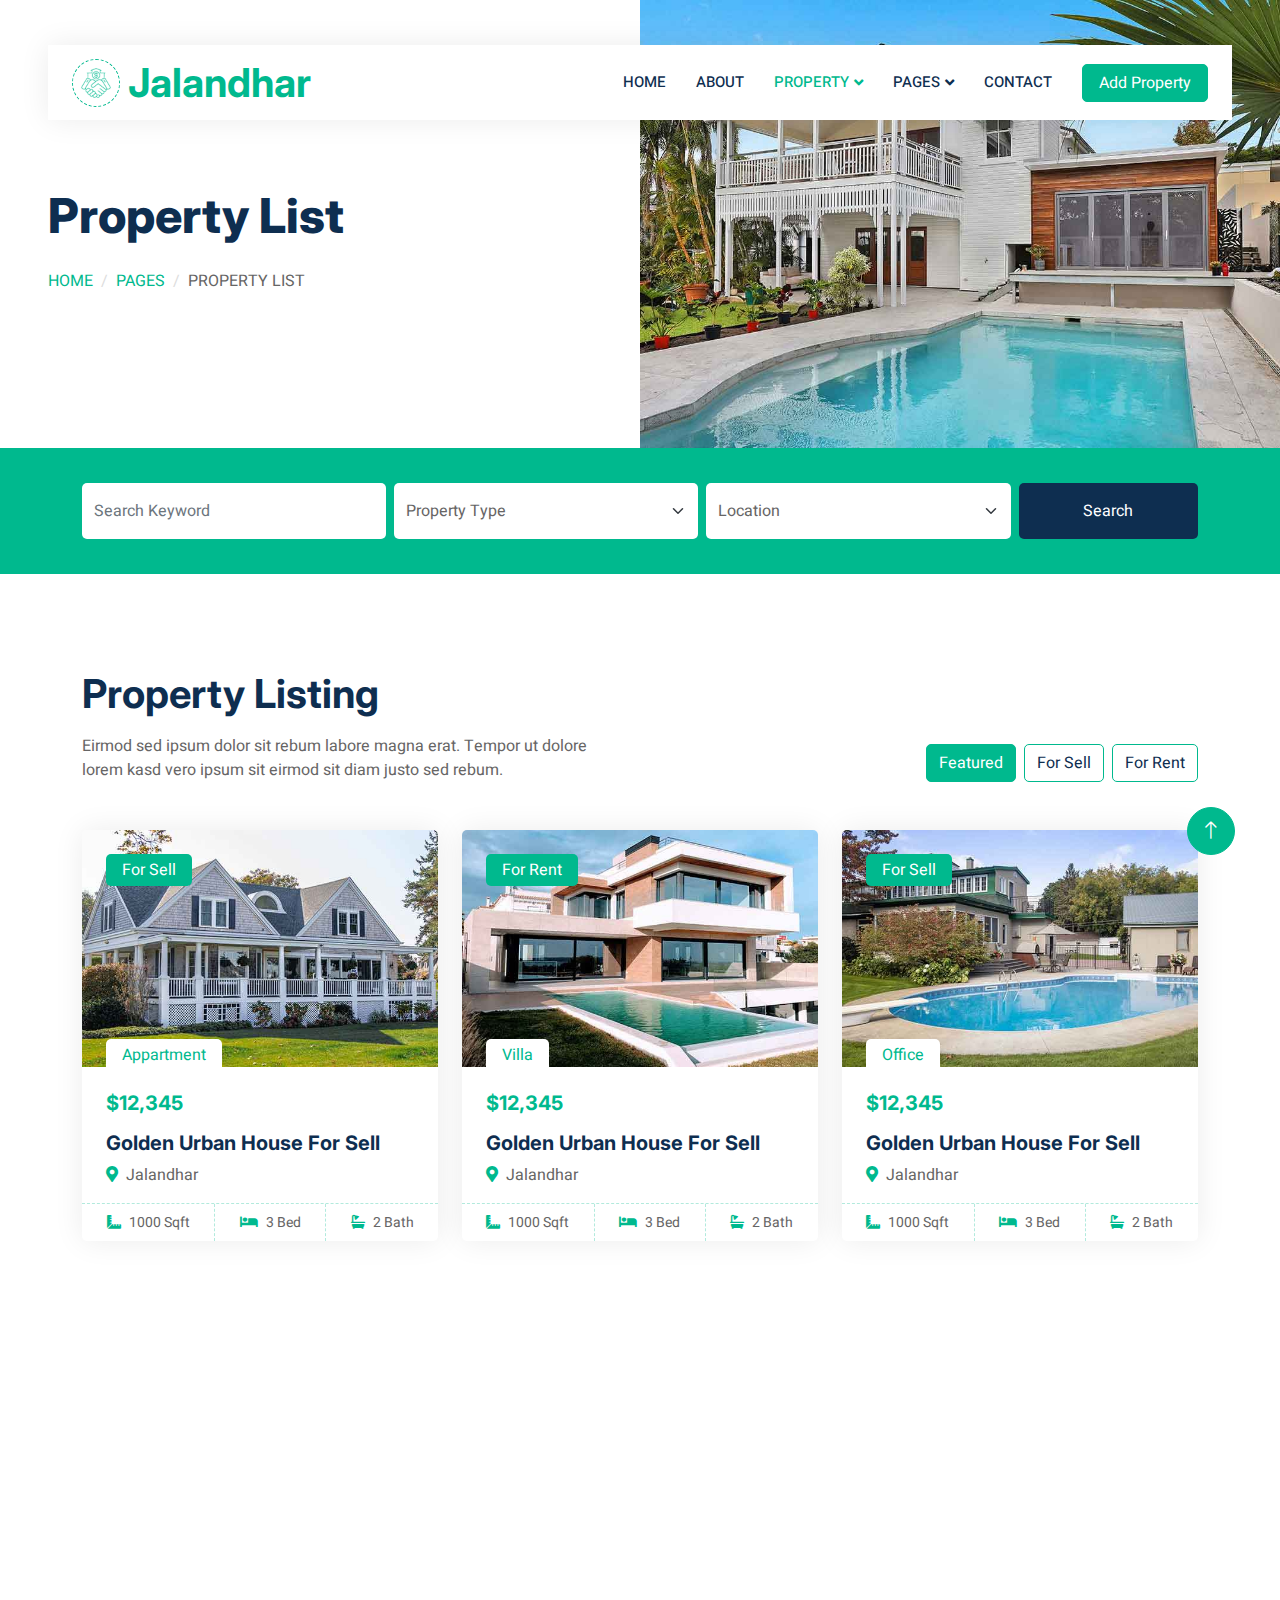
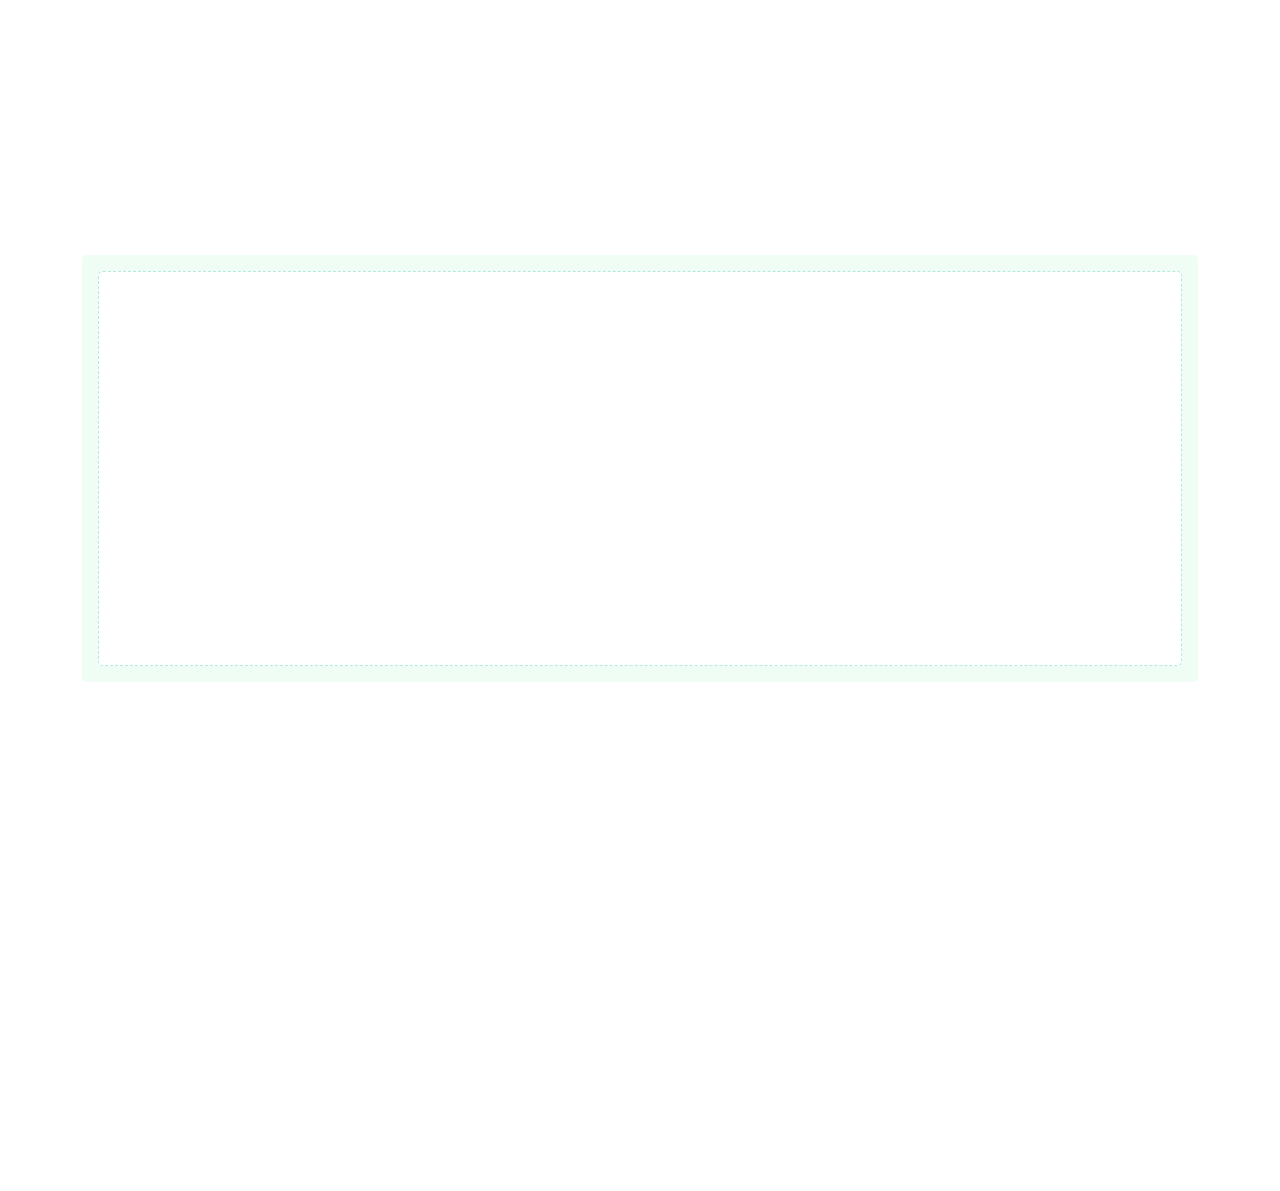
<file: property-list.html>
<!DOCTYPE html>
<html lang="en">

<head>
    <meta charset="utf-8">
    <title>Real Estate </title>
    <meta content="width=device-width, initial-scale=1.0" name="viewport">
    <meta content="" name="keywords">
    <meta content="" name="description">

    <!-- Favicon -->
    <link href="img/favicon.ico" rel="icon">

    <!-- Google Web Fonts -->
    <link rel="preconnect" href="https://fonts.googleapis.com">
    <link rel="preconnect" href="https://fonts.gstatic.com" crossorigin>
    <link href="https://fonts.googleapis.com/css2?family=Heebo:wght@400;500;600&family=Inter:wght@700;800&display=swap" rel="stylesheet">
    
    <!-- Icon Font Stylesheet -->
    <link href="https://cdnjs.cloudflare.com/ajax/libs/font-awesome/5.10.0/css/all.min.css" rel="stylesheet">
    <link href="https://cdn.jsdelivr.net/npm/bootstrap-icons@1.4.1/font/bootstrap-icons.css" rel="stylesheet">

    <!-- Libraries Stylesheet -->
    <link href="lib/animate/animate.min.css" rel="stylesheet">
    <link href="lib/owlcarousel/assets/owl.carousel.min.css" rel="stylesheet">

    <!-- Customized Bootstrap Stylesheet -->
    <link href="css/bootstrap.min.css" rel="stylesheet">

    <!-- Template Stylesheet -->
    <link href="css/style.css" rel="stylesheet">
</head>

<body>
    <div class="container-xxl bg-white p-0">
        <!-- Spinner Start -->
        <div id="spinner" class="show bg-white position-fixed translate-middle w-100 vh-100 top-50 start-50 d-flex align-items-center justify-content-center">
            <div class="spinner-border text-primary" style="width: 3rem; height: 3rem;" role="status">
                <span class="sr-only">Loading...</span>
            </div>
        </div>
        <!-- Spinner End -->


        <!-- Navbar Start -->
        <div class="container-fluid nav-bar bg-transparent">
            <nav class="navbar navbar-expand-lg bg-white navbar-light py-0 px-4">
                <a href="index.html" class="navbar-brand d-flex align-items-center text-center">
                    <div class="icon p-2 me-2">
                        <img class="img-fluid" src="img/icon-deal.png" alt="Icon" style="width: 30px; height: 30px;">
                    </div>
                    <h1 class="m-0 text-primary">Jalandhar</h1>
                </a>
                <button type="button" class="navbar-toggler" data-bs-toggle="collapse" data-bs-target="#navbarCollapse">
                    <span class="navbar-toggler-icon"></span>
                </button>
                <div class="collapse navbar-collapse" id="navbarCollapse">
                    <div class="navbar-nav ms-auto">
                        <a href="index.html" class="nav-item nav-link">Home</a>
                        <a href="about.html" class="nav-item nav-link">About</a>
                        <div class="nav-item dropdown">
                            <a href="#" class="nav-link dropdown-toggle active" data-bs-toggle="dropdown">Property</a>
                            <div class="dropdown-menu rounded-0 m-0">
                                <a href="property-list.html" class="dropdown-item active">Property List</a>
                                <a href="property-type.html" class="dropdown-item">Property Type</a>
                                <a href="property-agent.html" class="dropdown-item">Property Agent</a>
                            </div>
                        </div>
                        <div class="nav-item dropdown">
                            <a href="#" class="nav-link dropdown-toggle" data-bs-toggle="dropdown">Pages</a>
                            <div class="dropdown-menu rounded-0 m-0">
                                <a href="testimonial.html" class="dropdown-item">Testimonial</a>
                                <a href="404.html" class="dropdown-item">404 Error</a>
                            </div>
                        </div>
                        <a href="contact.html" class="nav-item nav-link">Contact</a>
                    </div>
                    <a href="" class="btn btn-primary px-3 d-none d-lg-flex">Add Property</a>
                </div>
            </nav>
        </div>
        <!-- Navbar End -->


        <!-- Header Start -->
        <div class="container-fluid header bg-white p-0">
            <div class="row g-0 align-items-center flex-column-reverse flex-md-row">
                <div class="col-md-6 p-5 mt-lg-5">
                    <h1 class="display-5 animated fadeIn mb-4">Property List</h1> 
                        <nav aria-label="breadcrumb animated fadeIn">
                        <ol class="breadcrumb text-uppercase">
                            <li class="breadcrumb-item"><a href="#">Home</a></li>
                            <li class="breadcrumb-item"><a href="#">Pages</a></li>
                            <li class="breadcrumb-item text-body active" aria-current="page">Property List</li>
                        </ol>
                    </nav>
                </div>
                <div class="col-md-6 animated fadeIn">
                    <img class="img-fluid" src="img/header.jpg" alt="">
                </div>
            </div>
        </div>
        <!-- Header End -->


        <!-- Search Start -->
        <div class="container-fluid bg-primary mb-5 wow fadeIn" data-wow-delay="0.1s" style="padding: 35px;">
            <div class="container">
                <div class="row g-2">
                    <div class="col-md-10">
                        <div class="row g-2">
                            <div class="col-md-4">
                                <input type="text" class="form-control border-0 py-3" placeholder="Search Keyword">
                            </div>
                            <div class="col-md-4">
                                <select class="form-select border-0 py-3">
                                    <option selected>Property Type</option>
                                    <option value="1">Property Type 1</option>
                                    <option value="2">Property Type 2</option>
                                    <option value="3">Property Type 3</option>
                                </select>
                            </div>
                            <div class="col-md-4">
                                <select class="form-select border-0 py-3">
                                    <option selected>Location</option>
                                    <option value="1">Location 1</option>
                                    <option value="2">Location 2</option>
                                    <option value="3">Location 3</option>
                                </select>
                            </div>
                        </div>
                    </div>
                    <div class="col-md-2">
                        <button class="btn btn-dark border-0 w-100 py-3">Search</button>
                    </div>
                </div>
            </div>
        </div>
        <!-- Search End -->


        <!-- Property List Start -->
        <div class="container-xxl py-5">
            <div class="container">
                <div class="row g-0 gx-5 align-items-end">
                    <div class="col-lg-6">
                        <div class="text-start mx-auto mb-5 wow slideInLeft" data-wow-delay="0.1s">
                            <h1 class="mb-3">Property Listing</h1>
                            <p>Eirmod sed ipsum dolor sit rebum labore magna erat. Tempor ut dolore lorem kasd vero ipsum sit eirmod sit diam justo sed rebum.</p>
                        </div>
                    </div>
                    <div class="col-lg-6 text-start text-lg-end wow slideInRight" data-wow-delay="0.1s">
                        <ul class="nav nav-pills d-inline-flex justify-content-end mb-5">
                            <li class="nav-item me-2">
                                <a class="btn btn-outline-primary active" data-bs-toggle="pill" href="#tab-1">Featured</a>
                            </li>
                            <li class="nav-item me-2">
                                <a class="btn btn-outline-primary" data-bs-toggle="pill" href="#tab-2">For Sell</a>
                            </li>
                            <li class="nav-item me-0">
                                <a class="btn btn-outline-primary" data-bs-toggle="pill" href="#tab-3">For Rent</a>
                            </li>
                        </ul>
                    </div>
                </div>
                <div class="tab-content">
                    <div id="tab-1" class="tab-pane fade show p-0 active">
                        <div class="row g-4">
                            <div class="col-lg-4 col-md-6 wow fadeInUp" data-wow-delay="0.1s">
                                <div class="property-item rounded overflow-hidden">
                                    <div class="position-relative overflow-hidden">
                                        <a href=""><img class="img-fluid" src="img/property-1.jpg" alt=""></a>
                                        <div class="bg-primary rounded text-white position-absolute start-0 top-0 m-4 py-1 px-3">For Sell</div>
                                        <div class="bg-white rounded-top text-primary position-absolute start-0 bottom-0 mx-4 pt-1 px-3">Appartment</div>
                                    </div>
                                    <div class="p-4 pb-0">
                                        <h5 class="text-primary mb-3">$12,345</h5>
                                        <a class="d-block h5 mb-2" href="">Golden Urban House For Sell</a>
                                        <p><i class="fa fa-map-marker-alt text-primary me-2"></i>Jalandhar</p>
                                    </div>
                                    <div class="d-flex border-top">
                                        <small class="flex-fill text-center border-end py-2"><i class="fa fa-ruler-combined text-primary me-2"></i>1000 Sqft</small>
                                        <small class="flex-fill text-center border-end py-2"><i class="fa fa-bed text-primary me-2"></i>3 Bed</small>
                                        <small class="flex-fill text-center py-2"><i class="fa fa-bath text-primary me-2"></i>2 Bath</small>
                                    </div>
                                </div>
                            </div>
                            <div class="col-lg-4 col-md-6 wow fadeInUp" data-wow-delay="0.3s">
                                <div class="property-item rounded overflow-hidden">
                                    <div class="position-relative overflow-hidden">
                                        <a href=""><img class="img-fluid" src="img/property-2.jpg" alt=""></a>
                                        <div class="bg-primary rounded text-white position-absolute start-0 top-0 m-4 py-1 px-3">For Rent</div>
                                        <div class="bg-white rounded-top text-primary position-absolute start-0 bottom-0 mx-4 pt-1 px-3">Villa</div>
                                    </div>
                                    <div class="p-4 pb-0">
                                        <h5 class="text-primary mb-3">$12,345</h5>
                                        <a class="d-block h5 mb-2" href="">Golden Urban House For Sell</a>
                                        <p><i class="fa fa-map-marker-alt text-primary me-2"></i>Jalandhar</p>
                                    </div>
                                    <div class="d-flex border-top">
                                        <small class="flex-fill text-center border-end py-2"><i class="fa fa-ruler-combined text-primary me-2"></i>1000 Sqft</small>
                                        <small class="flex-fill text-center border-end py-2"><i class="fa fa-bed text-primary me-2"></i>3 Bed</small>
                                        <small class="flex-fill text-center py-2"><i class="fa fa-bath text-primary me-2"></i>2 Bath</small>
                                    </div>
                                </div>
                            </div>
                            <div class="col-lg-4 col-md-6 wow fadeInUp" data-wow-delay="0.5s">
                                <div class="property-item rounded overflow-hidden">
                                    <div class="position-relative overflow-hidden">
                                        <a href=""><img class="img-fluid" src="img/property-3.jpg" alt=""></a>
                                        <div class="bg-primary rounded text-white position-absolute start-0 top-0 m-4 py-1 px-3">For Sell</div>
                                        <div class="bg-white rounded-top text-primary position-absolute start-0 bottom-0 mx-4 pt-1 px-3">Office</div>
                                    </div>
                                    <div class="p-4 pb-0">
                                        <h5 class="text-primary mb-3">$12,345</h5>
                                        <a class="d-block h5 mb-2" href="">Golden Urban House For Sell</a>
                                        <p><i class="fa fa-map-marker-alt text-primary me-2"></i>Jalandhar</p>
                                    </div>
                                    <div class="d-flex border-top">
                                        <small class="flex-fill text-center border-end py-2"><i class="fa fa-ruler-combined text-primary me-2"></i>1000 Sqft</small>
                                        <small class="flex-fill text-center border-end py-2"><i class="fa fa-bed text-primary me-2"></i>3 Bed</small>
                                        <small class="flex-fill text-center py-2"><i class="fa fa-bath text-primary me-2"></i>2 Bath</small>
                                    </div>
                                </div>
                            </div>
                            <div class="col-lg-4 col-md-6 wow fadeInUp" data-wow-delay="0.1s">
                                <div class="property-item rounded overflow-hidden">
                                    <div class="position-relative overflow-hidden">
                                        <a href=""><img class="img-fluid" src="img/property-4.jpg" alt=""></a>
                                        <div class="bg-primary rounded text-white position-absolute start-0 top-0 m-4 py-1 px-3">For Rent</div>
                                        <div class="bg-white rounded-top text-primary position-absolute start-0 bottom-0 mx-4 pt-1 px-3">Building</div>
                                    </div>
                                    <div class="p-4 pb-0">
                                        <h5 class="text-primary mb-3">$12,345</h5>
                                        <a class="d-block h5 mb-2" href="">Golden Urban House For Sell</a>
                                        <p><i class="fa fa-map-marker-alt text-primary me-2"></i>Jalandhar</p>
                                    </div>
                                    <div class="d-flex border-top">
                                        <small class="flex-fill text-center border-end py-2"><i class="fa fa-ruler-combined text-primary me-2"></i>1000 Sqft</small>
                                        <small class="flex-fill text-center border-end py-2"><i class="fa fa-bed text-primary me-2"></i>3 Bed</small>
                                        <small class="flex-fill text-center py-2"><i class="fa fa-bath text-primary me-2"></i>2 Bath</small>
                                    </div>
                                </div>
                            </div>
                            <div class="col-lg-4 col-md-6 wow fadeInUp" data-wow-delay="0.3s">
                                <div class="property-item rounded overflow-hidden">
                                    <div class="position-relative overflow-hidden">
                                        <a href=""><img class="img-fluid" src="img/property-5.jpg" alt=""></a>
                                        <div class="bg-primary rounded text-white position-absolute start-0 top-0 m-4 py-1 px-3">For Sell</div>
                                        <div class="bg-white rounded-top text-primary position-absolute start-0 bottom-0 mx-4 pt-1 px-3">Home</div>
                                    </div>
                                    <div class="p-4 pb-0">
                                        <h5 class="text-primary mb-3">$12,345</h5>
                                        <a class="d-block h5 mb-2" href="">Golden Urban House For Sell</a>
                                        <p><i class="fa fa-map-marker-alt text-primary me-2"></i>Jalandhar</p>
                                    </div>
                                    <div class="d-flex border-top">
                                        <small class="flex-fill text-center border-end py-2"><i class="fa fa-ruler-combined text-primary me-2"></i>1000 Sqft</small>
                                        <small class="flex-fill text-center border-end py-2"><i class="fa fa-bed text-primary me-2"></i>3 Bed</small>
                                        <small class="flex-fill text-center py-2"><i class="fa fa-bath text-primary me-2"></i>2 Bath</small>
                                    </div>
                                </div>
                            </div>
                            <div class="col-lg-4 col-md-6 wow fadeInUp" data-wow-delay="0.5s">
                                <div class="property-item rounded overflow-hidden">
                                    <div class="position-relative overflow-hidden">
                                        <a href=""><img class="img-fluid" src="img/property-6.jpg" alt=""></a>
                                        <div class="bg-primary rounded text-white position-absolute start-0 top-0 m-4 py-1 px-3">For Rent</div>
                                        <div class="bg-white rounded-top text-primary position-absolute start-0 bottom-0 mx-4 pt-1 px-3">Shop</div>
                                    </div>
                                    <div class="p-4 pb-0">
                                        <h5 class="text-primary mb-3">$12,345</h5>
                                        <a class="d-block h5 mb-2" href="">Golden Urban House For Sell</a>
                                        <p><i class="fa fa-map-marker-alt text-primary me-2"></i>Jalandhar</p>
                                    </div>
                                    <div class="d-flex border-top">
                                        <small class="flex-fill text-center border-end py-2"><i class="fa fa-ruler-combined text-primary me-2"></i>1000 Sqft</small>
                                        <small class="flex-fill text-center border-end py-2"><i class="fa fa-bed text-primary me-2"></i>3 Bed</small>
                                        <small class="flex-fill text-center py-2"><i class="fa fa-bath text-primary me-2"></i>2 Bath</small>
                                    </div>
                                </div>
                            </div>
                            <div class="col-12 text-center wow fadeInUp" data-wow-delay="0.1s">
                                <a class="btn btn-primary py-3 px-5" href="">Browse More Property</a>
                            </div>
                        </div>
                    </div>
                    <div id="tab-2" class="tab-pane fade show p-0">
                        <div class="row g-4">
                            <div class="col-lg-4 col-md-6">
                                <div class="property-item rounded overflow-hidden">
                                    <div class="position-relative overflow-hidden">
                                        <a href=""><img class="img-fluid" src="img/property-1.jpg" alt=""></a>
                                        <div class="bg-primary rounded text-white position-absolute start-0 top-0 m-4 py-1 px-3">For Sell</div>
                                        <div class="bg-white rounded-top text-primary position-absolute start-0 bottom-0 mx-4 pt-1 px-3">Appartment</div>
                                    </div>
                                    <div class="p-4 pb-0">
                                        <h5 class="text-primary mb-3">$12,345</h5>
                                        <a class="d-block h5 mb-2" href="">Golden Urban House For Sell</a>
                                        <p><i class="fa fa-map-marker-alt text-primary me-2"></i>Jalandhar</p>
                                    </div>
                                    <div class="d-flex border-top">
                                        <small class="flex-fill text-center border-end py-2"><i class="fa fa-ruler-combined text-primary me-2"></i>1000 Sqft</small>
                                        <small class="flex-fill text-center border-end py-2"><i class="fa fa-bed text-primary me-2"></i>3 Bed</small>
                                        <small class="flex-fill text-center py-2"><i class="fa fa-bath text-primary me-2"></i>2 Bath</small>
                                    </div>
                                </div>
                            </div>
                            <div class="col-lg-4 col-md-6">
                                <div class="property-item rounded overflow-hidden">
                                    <div class="position-relative overflow-hidden">
                                        <a href=""><img class="img-fluid" src="img/property-2.jpg" alt=""></a>
                                        <div class="bg-primary rounded text-white position-absolute start-0 top-0 m-4 py-1 px-3">For Rent</div>
                                        <div class="bg-white rounded-top text-primary position-absolute start-0 bottom-0 mx-4 pt-1 px-3">Villa</div>
                                    </div>
                                    <div class="p-4 pb-0">
                                        <h5 class="text-primary mb-3">$12,345</h5>
                                        <a class="d-block h5 mb-2" href="">Golden Urban House For Sell</a>
                                        <p><i class="fa fa-map-marker-alt text-primary me-2"></i>Jalandhar</p>
                                    </div>
                                    <div class="d-flex border-top">
                                        <small class="flex-fill text-center border-end py-2"><i class="fa fa-ruler-combined text-primary me-2"></i>1000 Sqft</small>
                                        <small class="flex-fill text-center border-end py-2"><i class="fa fa-bed text-primary me-2"></i>3 Bed</small>
                                        <small class="flex-fill text-center py-2"><i class="fa fa-bath text-primary me-2"></i>2 Bath</small>
                                    </div>
                                </div>
                            </div>
                            <div class="col-lg-4 col-md-6">
                                <div class="property-item rounded overflow-hidden">
                                    <div class="position-relative overflow-hidden">
                                        <a href=""><img class="img-fluid" src="img/property-3.jpg" alt=""></a>
                                        <div class="bg-primary rounded text-white position-absolute start-0 top-0 m-4 py-1 px-3">For Sell</div>
                                        <div class="bg-white rounded-top text-primary position-absolute start-0 bottom-0 mx-4 pt-1 px-3">Office</div>
                                    </div>
                                    <div class="p-4 pb-0">
                                        <h5 class="text-primary mb-3">$12,345</h5>
                                        <a class="d-block h5 mb-2" href="">Golden Urban House For Sell</a>
                                        <p><i class="fa fa-map-marker-alt text-primary me-2"></i>Jalandhar</p>
                                    </div>
                                    <div class="d-flex border-top">
                                        <small class="flex-fill text-center border-end py-2"><i class="fa fa-ruler-combined text-primary me-2"></i>1000 Sqft</small>
                                        <small class="flex-fill text-center border-end py-2"><i class="fa fa-bed text-primary me-2"></i>3 Bed</small>
                                        <small class="flex-fill text-center py-2"><i class="fa fa-bath text-primary me-2"></i>2 Bath</small>
                                    </div>
                                </div>
                            </div>
                            <div class="col-lg-4 col-md-6">
                                <div class="property-item rounded overflow-hidden">
                                    <div class="position-relative overflow-hidden">
                                        <a href=""><img class="img-fluid" src="img/property-4.jpg" alt=""></a>
                                        <div class="bg-primary rounded text-white position-absolute start-0 top-0 m-4 py-1 px-3">For Rent</div>
                                        <div class="bg-white rounded-top text-primary position-absolute start-0 bottom-0 mx-4 pt-1 px-3">Building</div>
                                    </div>
                                    <div class="p-4 pb-0">
                                        <h5 class="text-primary mb-3">$12,345</h5>
                                        <a class="d-block h5 mb-2" href="">Golden Urban House For Sell</a>
                                        <p><i class="fa fa-map-marker-alt text-primary me-2"></i>Jalandhar</p>
                                    </div>
                                    <div class="d-flex border-top">
                                        <small class="flex-fill text-center border-end py-2"><i class="fa fa-ruler-combined text-primary me-2"></i>1000 Sqft</small>
                                        <small class="flex-fill text-center border-end py-2"><i class="fa fa-bed text-primary me-2"></i>3 Bed</small>
                                        <small class="flex-fill text-center py-2"><i class="fa fa-bath text-primary me-2"></i>2 Bath</small>
                                    </div>
                                </div>
                            </div>
                            <div class="col-lg-4 col-md-6">
                                <div class="property-item rounded overflow-hidden">
                                    <div class="position-relative overflow-hidden">
                                        <a href=""><img class="img-fluid" src="img/property-5.jpg" alt=""></a>
                                        <div class="bg-primary rounded text-white position-absolute start-0 top-0 m-4 py-1 px-3">For Sell</div>
                                        <div class="bg-white rounded-top text-primary position-absolute start-0 bottom-0 mx-4 pt-1 px-3">Home</div>
                                    </div>
                                    <div class="p-4 pb-0">
                                        <h5 class="text-primary mb-3">$12,345</h5>
                                        <a class="d-block h5 mb-2" href="">Golden Urban House For Sell</a>
                                        <p><i class="fa fa-map-marker-alt text-primary me-2"></i>Jalandhar</p>
                                    </div>
                                    <div class="d-flex border-top">
                                        <small class="flex-fill text-center border-end py-2"><i class="fa fa-ruler-combined text-primary me-2"></i>1000 Sqft</small>
                                        <small class="flex-fill text-center border-end py-2"><i class="fa fa-bed text-primary me-2"></i>3 Bed</small>
                                        <small class="flex-fill text-center py-2"><i class="fa fa-bath text-primary me-2"></i>2 Bath</small>
                                    </div>
                                </div>
                            </div>
                            <div class="col-lg-4 col-md-6">
                                <div class="property-item rounded overflow-hidden">
                                    <div class="position-relative overflow-hidden">
                                        <a href=""><img class="img-fluid" src="img/property-6.jpg" alt=""></a>
                                        <div class="bg-primary rounded text-white position-absolute start-0 top-0 m-4 py-1 px-3">For Rent</div>
                                        <div class="bg-white rounded-top text-primary position-absolute start-0 bottom-0 mx-4 pt-1 px-3">Shop</div>
                                    </div>
                                    <div class="p-4 pb-0">
                                        <h5 class="text-primary mb-3">$12,345</h5>
                                        <a class="d-block h5 mb-2" href="">Golden Urban House For Sell</a>
                                        <p><i class="fa fa-map-marker-alt text-primary me-2"></i>Jalandhar</p>
                                    </div>
                                    <div class="d-flex border-top">
                                        <small class="flex-fill text-center border-end py-2"><i class="fa fa-ruler-combined text-primary me-2"></i>1000 Sqft</small>
                                        <small class="flex-fill text-center border-end py-2"><i class="fa fa-bed text-primary me-2"></i>3 Bed</small>
                                        <small class="flex-fill text-center py-2"><i class="fa fa-bath text-primary me-2"></i>2 Bath</small>
                                    </div>
                                </div>
                            </div>
                            <div class="col-12 text-center">
                                <a class="btn btn-primary py-3 px-5" href="">Browse More Property</a>
                            </div>
                        </div>
                    </div>
                    <div id="tab-3" class="tab-pane fade show p-0">
                        <div class="row g-4">
                            <div class="col-lg-4 col-md-6">
                                <div class="property-item rounded overflow-hidden">
                                    <div class="position-relative overflow-hidden">
                                        <a href=""><img class="img-fluid" src="img/property-1.jpg" alt=""></a>
                                        <div class="bg-primary rounded text-white position-absolute start-0 top-0 m-4 py-1 px-3">For Sell</div>
                                        <div class="bg-white rounded-top text-primary position-absolute start-0 bottom-0 mx-4 pt-1 px-3">Appartment</div>
                                    </div>
                                    <div class="p-4 pb-0">
                                        <h5 class="text-primary mb-3">$12,345</h5>
                                        <a class="d-block h5 mb-2" href="">Golden Urban House For Sell</a>
                                        <p><i class="fa fa-map-marker-alt text-primary me-2"></i>Jalandhar</p>
                                    </div>
                                    <div class="d-flex border-top">
                                        <small class="flex-fill text-center border-end py-2"><i class="fa fa-ruler-combined text-primary me-2"></i>1000 Sqft</small>
                                        <small class="flex-fill text-center border-end py-2"><i class="fa fa-bed text-primary me-2"></i>3 Bed</small>
                                        <small class="flex-fill text-center py-2"><i class="fa fa-bath text-primary me-2"></i>2 Bath</small>
                                    </div>
                                </div>
                            </div>
                            <div class="col-lg-4 col-md-6">
                                <div class="property-item rounded overflow-hidden">
                                    <div class="position-relative overflow-hidden">
                                        <a href=""><img class="img-fluid" src="img/property-2.jpg" alt=""></a>
                                        <div class="bg-primary rounded text-white position-absolute start-0 top-0 m-4 py-1 px-3">For Rent</div>
                                        <div class="bg-white rounded-top text-primary position-absolute start-0 bottom-0 mx-4 pt-1 px-3">Villa</div>
                                    </div>
                                    <div class="p-4 pb-0">
                                        <h5 class="text-primary mb-3">$12,345</h5>
                                        <a class="d-block h5 mb-2" href="">Golden Urban House For Sell</a>
                                        <p><i class="fa fa-map-marker-alt text-primary me-2"></i>Jalandhar</p>
                                    </div>
                                    <div class="d-flex border-top">
                                        <small class="flex-fill text-center border-end py-2"><i class="fa fa-ruler-combined text-primary me-2"></i>1000 Sqft</small>
                                        <small class="flex-fill text-center border-end py-2"><i class="fa fa-bed text-primary me-2"></i>3 Bed</small>
                                        <small class="flex-fill text-center py-2"><i class="fa fa-bath text-primary me-2"></i>2 Bath</small>
                                    </div>
                                </div>
                            </div>
                            <div class="col-lg-4 col-md-6">
                                <div class="property-item rounded overflow-hidden">
                                    <div class="position-relative overflow-hidden">
                                        <a href=""><img class="img-fluid" src="img/property-3.jpg" alt=""></a>
                                        <div class="bg-primary rounded text-white position-absolute start-0 top-0 m-4 py-1 px-3">For Sell</div>
                                        <div class="bg-white rounded-top text-primary position-absolute start-0 bottom-0 mx-4 pt-1 px-3">Office</div>
                                    </div>
                                    <div class="p-4 pb-0">
                                        <h5 class="text-primary mb-3">$12,345</h5>
                                        <a class="d-block h5 mb-2" href="">Golden Urban House For Sell</a>
                                        <p><i class="fa fa-map-marker-alt text-primary me-2"></i>Jalandhar</p>
                                    </div>
                                    <div class="d-flex border-top">
                                        <small class="flex-fill text-center border-end py-2"><i class="fa fa-ruler-combined text-primary me-2"></i>1000 Sqft</small>
                                        <small class="flex-fill text-center border-end py-2"><i class="fa fa-bed text-primary me-2"></i>3 Bed</small>
                                        <small class="flex-fill text-center py-2"><i class="fa fa-bath text-primary me-2"></i>2 Bath</small>
                                    </div>
                                </div>
                            </div>
                            <div class="col-lg-4 col-md-6">
                                <div class="property-item rounded overflow-hidden">
                                    <div class="position-relative overflow-hidden">
                                        <a href=""><img class="img-fluid" src="img/property-4.jpg" alt=""></a>
                                        <div class="bg-primary rounded text-white position-absolute start-0 top-0 m-4 py-1 px-3">For Rent</div>
                                        <div class="bg-white rounded-top text-primary position-absolute start-0 bottom-0 mx-4 pt-1 px-3">Building</div>
                                    </div>
                                    <div class="p-4 pb-0">
                                        <h5 class="text-primary mb-3">$12,345</h5>
                                        <a class="d-block h5 mb-2" href="">Golden Urban House For Sell</a>
                                        <p><i class="fa fa-map-marker-alt text-primary me-2"></i>Jalandhar</p>
                                    </div>
                                    <div class="d-flex border-top">
                                        <small class="flex-fill text-center border-end py-2"><i class="fa fa-ruler-combined text-primary me-2"></i>1000 Sqft</small>
                                        <small class="flex-fill text-center border-end py-2"><i class="fa fa-bed text-primary me-2"></i>3 Bed</small>
                                        <small class="flex-fill text-center py-2"><i class="fa fa-bath text-primary me-2"></i>2 Bath</small>
                                    </div>
                                </div>
                            </div>
                            <div class="col-lg-4 col-md-6">
                                <div class="property-item rounded overflow-hidden">
                                    <div class="position-relative overflow-hidden">
                                        <a href=""><img class="img-fluid" src="img/property-5.jpg" alt=""></a>
                                        <div class="bg-primary rounded text-white position-absolute start-0 top-0 m-4 py-1 px-3">For Sell</div>
                                        <div class="bg-white rounded-top text-primary position-absolute start-0 bottom-0 mx-4 pt-1 px-3">Home</div>
                                    </div>
                                    <div class="p-4 pb-0">
                                        <h5 class="text-primary mb-3">$12,345</h5>
                                        <a class="d-block h5 mb-2" href="">Golden Urban House For Sell</a>
                                        <p><i class="fa fa-map-marker-alt text-primary me-2"></i>Jalandhar</p>
                                    </div>
                                    <div class="d-flex border-top">
                                        <small class="flex-fill text-center border-end py-2"><i class="fa fa-ruler-combined text-primary me-2"></i>1000 Sqft</small>
                                        <small class="flex-fill text-center border-end py-2"><i class="fa fa-bed text-primary me-2"></i>3 Bed</small>
                                        <small class="flex-fill text-center py-2"><i class="fa fa-bath text-primary me-2"></i>2 Bath</small>
                                    </div>
                                </div>
                            </div>
                            <div class="col-lg-4 col-md-6">
                                <div class="property-item rounded overflow-hidden">
                                    <div class="position-relative overflow-hidden">
                                        <a href=""><img class="img-fluid" src="img/property-6.jpg" alt=""></a>
                                        <div class="bg-primary rounded text-white position-absolute start-0 top-0 m-4 py-1 px-3">For Rent</div>
                                        <div class="bg-white rounded-top text-primary position-absolute start-0 bottom-0 mx-4 pt-1 px-3">Shop</div>
                                    </div>
                                    <div class="p-4 pb-0">
                                        <h5 class="text-primary mb-3">$12,345</h5>
                                        <a class="d-block h5 mb-2" href="">Golden Urban House For Sell</a>
                                        <p><i class="fa fa-map-marker-alt text-primary me-2"></i>Jalandhar</p>
                                    </div>
                                    <div class="d-flex border-top">
                                        <small class="flex-fill text-center border-end py-2"><i class="fa fa-ruler-combined text-primary me-2"></i>1000 Sqft</small>
                                        <small class="flex-fill text-center border-end py-2"><i class="fa fa-bed text-primary me-2"></i>3 Bed</small>
                                        <small class="flex-fill text-center py-2"><i class="fa fa-bath text-primary me-2"></i>2 Bath</small>
                                    </div>
                                </div>
                            </div>
                            <div class="col-12 text-center">
                                <a class="btn btn-primary py-3 px-5" href="">Browse More Property</a>
                            </div>
                        </div>
                    </div>
                </div>
            </div>
        </div>
        <!-- Property List End -->


        <!-- Call to Action Start -->
        <div class="container-xxl py-5">
            <div class="container">
                <div class="bg-light rounded p-3">
                    <div class="bg-white rounded p-4" style="border: 1px dashed rgba(0, 185, 142, .3)">
                        <div class="row g-5 align-items-center">
                            <div class="col-lg-6 wow fadeIn" data-wow-delay="0.1s">
                                <img class="img-fluid rounded w-100" src="img/call-to-action.jpg" alt="">
                            </div>
                            <div class="col-lg-6 wow fadeIn" data-wow-delay="0.5s">
                                <div class="mb-4">
                                    <h1 class="mb-3">Contact With Our Certified Agent</h1>
                                    <p>Eirmod sed ipsum dolor sit rebum magna erat. Tempor lorem kasd vero ipsum sit sit diam justo sed vero dolor duo.</p>
                                </div>
                                <a href="" class="btn btn-primary py-3 px-4 me-2"><i class="fa fa-phone-alt me-2"></i>Make A Call</a>
                                <a href="" class="btn btn-dark py-3 px-4"><i class="fa fa-calendar-alt me-2"></i>Get Appoinment</a>
                            </div>
                        </div>
                    </div>
                </div>
            </div>
        </div>
        <!-- Call to Action End -->
        

        <!-- Footer Start -->
        <div class="container-fluid bg-dark text-white-50 footer pt-5 mt-5 wow fadeIn" data-wow-delay="0.1s">
            <div class="container py-5">
                <div class="row g-5">
                    <div class="col-lg-3 col-md-6">
                        <h5 class="text-white mb-4">Get In Touch</h5>
                        <p class="mb-2"><i class="fa fa-map-marker-alt me-3"></i>Jalandhar</p>
                        <p class="mb-2"><i class="fa fa-phone-alt me-3"></i>##########</p>
                        <p class="mb-2"><i class="fa fa-envelope me-3"></i>info@example.com</p>
                        <div class="d-flex pt-2">
                            <a class="btn btn-outline-light btn-social" href=""><i class="fab fa-twitter"></i></a>
                            <a class="btn btn-outline-light btn-social" href=""><i class="fab fa-facebook-f"></i></a>
                            <a class="btn btn-outline-light btn-social" href=""><i class="fab fa-youtube"></i></a>
                            <a class="btn btn-outline-light btn-social" href=""><i class="fab fa-linkedin-in"></i></a>
                        </div>
                    </div>
                    <div class="col-lg-3 col-md-6">
                        <h5 class="text-white mb-4">Quick Links</h5>
                        <a class="btn btn-link text-white-50" href="">About Us</a>
                        <a class="btn btn-link text-white-50" href="">Contact Us</a>
                        <a class="btn btn-link text-white-50" href="">Our Services</a>
                        <a class="btn btn-link text-white-50" href="">Privacy Policy</a>
                        <a class="btn btn-link text-white-50" href="">Terms & Condition</a>
                    </div>
                    <div class="col-lg-3 col-md-6">
                        <h5 class="text-white mb-4">Photo Gallery</h5>
                        <div class="row g-2 pt-2">
                            <div class="col-4">
                                <img class="img-fluid rounded bg-light p-1" src="img/property-1.jpg" alt="">
                            </div>
                            <div class="col-4">
                                <img class="img-fluid rounded bg-light p-1" src="img/property-2.jpg" alt="">
                            </div>
                            <div class="col-4">
                                <img class="img-fluid rounded bg-light p-1" src="img/property-3.jpg" alt="">
                            </div>
                            <div class="col-4">
                                <img class="img-fluid rounded bg-light p-1" src="img/property-4.jpg" alt="">
                            </div>
                            <div class="col-4">
                                <img class="img-fluid rounded bg-light p-1" src="img/property-5.jpg" alt="">
                            </div>
                            <div class="col-4">
                                <img class="img-fluid rounded bg-light p-1" src="img/property-6.jpg" alt="">
                            </div>
                        </div>
                    </div>
                    <div class="col-lg-3 col-md-6">
                        <h5 class="text-white mb-4">Newsletter</h5>
                        <p>Dolor amet sit justo amet elitr clita ipsum elitr est.</p>
                        <div class="position-relative mx-auto" style="max-width: 400px;">
                            <input class="form-control bg-transparent w-100 py-3 ps-4 pe-5" type="text" placeholder="Your email">
                            <button type="button" class="btn btn-primary py-2 position-absolute top-0 end-0 mt-2 me-2">SignUp</button>
                        </div>
                    </div>
                </div>
            </div>
            <div class="container">
                <div class="copyright">
                    <div class="row">
                        
                        <div class="col-md-6 text-center text-md-end">
                            <div class="footer-menu">
                                <a href="">Home</a>
                                <a href="">Cookies</a>
                                <a href="">Help</a>
                                <a href="">FQAs</a>
                            </div>
                        </div>
                    </div>
                </div>
            </div>
        </div>
        <!-- Footer End -->


        <!-- Back to Top -->
        <a href="#" class="btn btn-lg btn-primary btn-lg-square back-to-top"><i class="bi bi-arrow-up"></i></a>
    </div>

    <!-- JavaScript Libraries -->
    <script src="https://code.jquery.com/jquery-3.4.1.min.js"></script>
    <script src="https://cdn.jsdelivr.net/npm/bootstrap@5.0.0/dist/js/bootstrap.bundle.min.js"></script>
    <script src="lib/wow/wow.min.js"></script>
    <script src="lib/easing/easing.min.js"></script>
    <script src="lib/waypoints/waypoints.min.js"></script>
    <script src="lib/owlcarousel/owl.carousel.min.js"></script>

    <!-- Template Javascript -->
    <script src="js/main.js"></script>
</body>

</html>
</file>
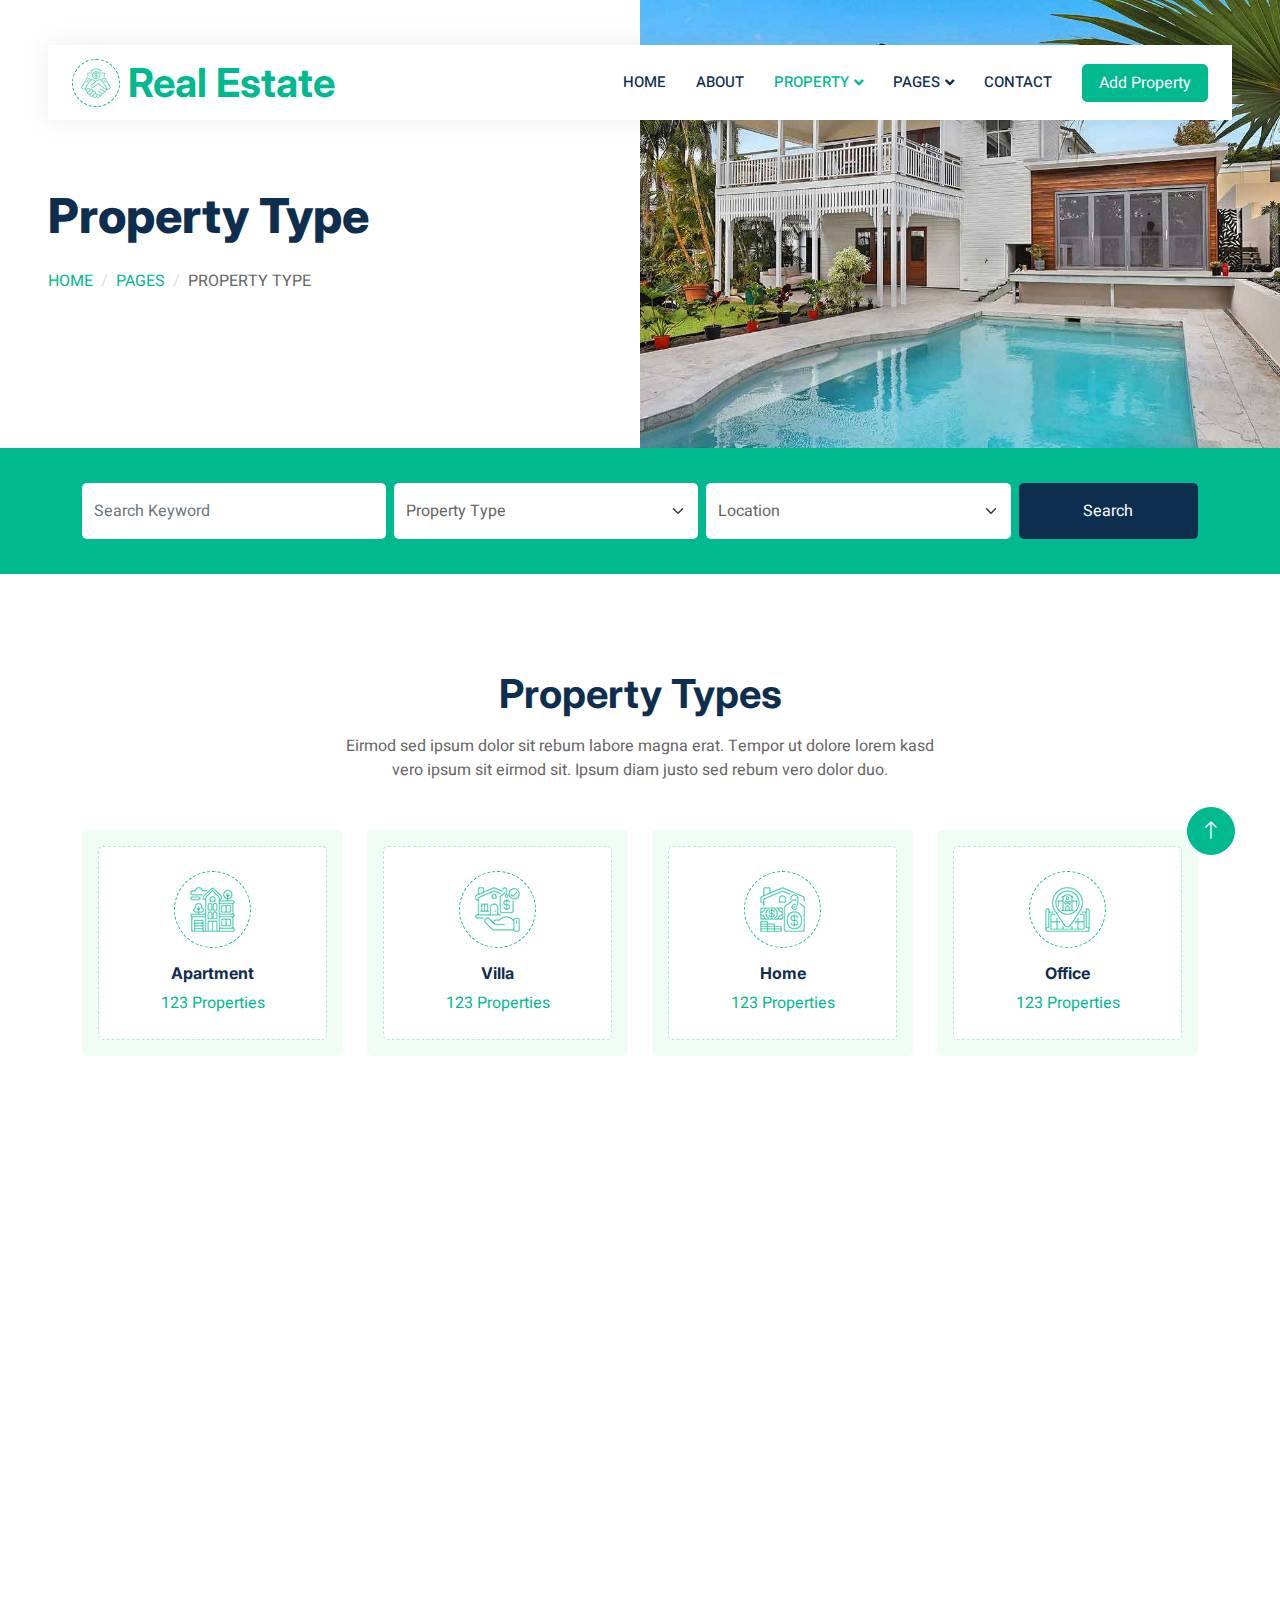
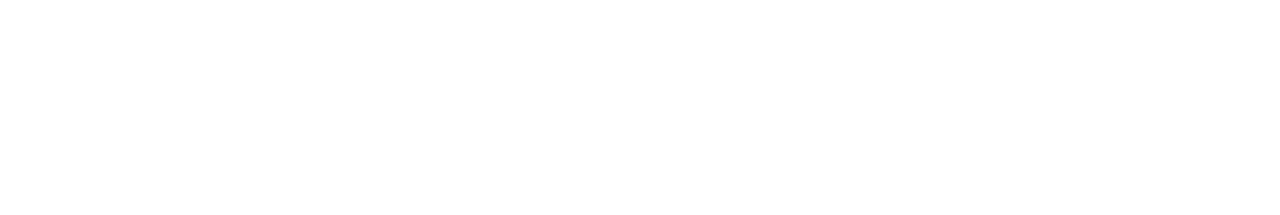
<file: property-type.html>
<!DOCTYPE html>
<html lang="en">

<head>
    <meta charset="utf-8">
    <title>Real Estate</title>
    <meta content="width=device-width, initial-scale=1.0" name="viewport">
    <meta content="" name="keywords">
    <meta content="" name="description">

    <!-- Favicon -->
    <link href="img/favicon.ico" rel="icon">

    <!-- Google Web Fonts -->
    <link rel="preconnect" href="https://fonts.googleapis.com">
    <link rel="preconnect" href="https://fonts.gstatic.com" crossorigin>
    <link href="https://fonts.googleapis.com/css2?family=Heebo:wght@400;500;600&family=Inter:wght@700;800&display=swap" rel="stylesheet">
    
    <!-- Icon Font Stylesheet -->
    <link href="https://cdnjs.cloudflare.com/ajax/libs/font-awesome/5.10.0/css/all.min.css" rel="stylesheet">
    <link href="https://cdn.jsdelivr.net/npm/bootstrap-icons@1.4.1/font/bootstrap-icons.css" rel="stylesheet">

    <!-- Libraries Stylesheet -->
    <link href="lib/animate/animate.min.css" rel="stylesheet">
    <link href="lib/owlcarousel/assets/owl.carousel.min.css" rel="stylesheet">

    <!-- Customized Bootstrap Stylesheet -->
    <link href="css/bootstrap.min.css" rel="stylesheet">

    <!-- Template Stylesheet -->
    <link href="css/style.css" rel="stylesheet">
</head>

<body>
    <div class="container-xxl bg-white p-0">
        <!-- Spinner Start -->
        <div id="spinner" class="show bg-white position-fixed translate-middle w-100 vh-100 top-50 start-50 d-flex align-items-center justify-content-center">
            <div class="spinner-border text-primary" style="width: 3rem; height: 3rem;" role="status">
                <span class="sr-only">Loading...</span>
            </div>
        </div>
        <!-- Spinner End -->


        <!-- Navbar Start -->
        <div class="container-fluid nav-bar bg-transparent">
            <nav class="navbar navbar-expand-lg bg-white navbar-light py-0 px-4">
                <a href="index.html" class="navbar-brand d-flex align-items-center text-center">
                    <div class="icon p-2 me-2">
                        <img class="img-fluid" src="img/icon-deal.png" alt="Icon" style="width: 30px; height: 30px;">
                    </div>
                    <h1 class="m-0 text-primary">Real Estate</h1>
                </a>
                <button type="button" class="navbar-toggler" data-bs-toggle="collapse" data-bs-target="#navbarCollapse">
                    <span class="navbar-toggler-icon"></span>
                </button>
                <div class="collapse navbar-collapse" id="navbarCollapse">
                    <div class="navbar-nav ms-auto">
                        <a href="index.html" class="nav-item nav-link">Home</a>
                        <a href="about.html" class="nav-item nav-link">About</a>
                        <div class="nav-item dropdown">
                            <a href="#" class="nav-link dropdown-toggle active" data-bs-toggle="dropdown">Property</a>
                            <div class="dropdown-menu rounded-0 m-0">
                                <a href="property-list.html" class="dropdown-item">Property List</a>
                                <a href="property-type.html" class="dropdown-item active">Property Type</a>
                                <a href="property-agent.html" class="dropdown-item">Property Agent</a>
                            </div>
                        </div>
                        <div class="nav-item dropdown">
                            <a href="#" class="nav-link dropdown-toggle" data-bs-toggle="dropdown">Pages</a>
                            <div class="dropdown-menu rounded-0 m-0">
                                <a href="testimonial.html" class="dropdown-item">Testimonial</a>
                                <a href="404.html" class="dropdown-item">404 Error</a>
                            </div>
                        </div>
                        <a href="contact.html" class="nav-item nav-link">Contact</a>
                    </div>
                    <a href="" class="btn btn-primary px-3 d-none d-lg-flex">Add Property</a>
                </div>
            </nav>
        </div>
        <!-- Navbar End -->


        <!-- Header Start -->
        <div class="container-fluid header bg-white p-0">
            <div class="row g-0 align-items-center flex-column-reverse flex-md-row">
                <div class="col-md-6 p-5 mt-lg-5">
                    <h1 class="display-5 animated fadeIn mb-4">Property Type</h1> 
                        <nav aria-label="breadcrumb animated fadeIn">
                        <ol class="breadcrumb text-uppercase">
                            <li class="breadcrumb-item"><a href="#">Home</a></li>
                            <li class="breadcrumb-item"><a href="#">Pages</a></li>
                            <li class="breadcrumb-item text-body active" aria-current="page">Property Type</li>
                        </ol>
                    </nav>
                </div>
                <div class="col-md-6 animated fadeIn">
                    <img class="img-fluid" src="img/header.jpg" alt="">
                </div>
            </div>
        </div>
        <!-- Header End -->


        <!-- Search Start -->
        <div class="container-fluid bg-primary mb-5 wow fadeIn" data-wow-delay="0.1s" style="padding: 35px;">
            <div class="container">
                <div class="row g-2">
                    <div class="col-md-10">
                        <div class="row g-2">
                            <div class="col-md-4">
                                <input type="text" class="form-control border-0 py-3" placeholder="Search Keyword">
                            </div>
                            <div class="col-md-4">
                                <select class="form-select border-0 py-3">
                                    <option selected>Property Type</option>
                                    <option value="1">Property Type 1</option>
                                    <option value="2">Property Type 2</option>
                                    <option value="3">Property Type 3</option>
                                </select>
                            </div>
                            <div class="col-md-4">
                                <select class="form-select border-0 py-3">
                                    <option selected>Location</option>
                                    <option value="1">Location 1</option>
                                    <option value="2">Location 2</option>
                                    <option value="3">Location 3</option>
                                </select>
                            </div>
                        </div>
                    </div>
                    <div class="col-md-2">
                        <button class="btn btn-dark border-0 w-100 py-3">Search</button>
                    </div>
                </div>
            </div>
        </div>
        <!-- Search End -->


        <!-- Category Start -->
        <div class="container-xxl py-5">
            <div class="container">
                <div class="text-center mx-auto mb-5 wow fadeInUp" data-wow-delay="0.1s" style="max-width: 600px;">
                    <h1 class="mb-3">Property Types</h1>
                    <p>Eirmod sed ipsum dolor sit rebum labore magna erat. Tempor ut dolore lorem kasd vero ipsum sit eirmod sit. Ipsum diam justo sed rebum vero dolor duo.</p>
                </div>
                <div class="row g-4">
                    <div class="col-lg-3 col-sm-6 wow fadeInUp" data-wow-delay="0.1s">
                        <a class="cat-item d-block bg-light text-center rounded p-3" href="">
                            <div class="rounded p-4">
                                <div class="icon mb-3">
                                    <img class="img-fluid" src="img/icon-apartment.png" alt="Icon">
                                </div>
                                <h6>Apartment</h6>
                                <span>123 Properties</span>
                            </div>
                        </a>
                    </div>
                    <div class="col-lg-3 col-sm-6 wow fadeInUp" data-wow-delay="0.3s">
                        <a class="cat-item d-block bg-light text-center rounded p-3" href="">
                            <div class="rounded p-4">
                                <div class="icon mb-3">
                                    <img class="img-fluid" src="img/icon-villa.png" alt="Icon">
                                </div>
                                <h6>Villa</h6>
                                <span>123 Properties</span>
                            </div>
                        </a>
                    </div>
                    <div class="col-lg-3 col-sm-6 wow fadeInUp" data-wow-delay="0.5s">
                        <a class="cat-item d-block bg-light text-center rounded p-3" href="">
                            <div class="rounded p-4">
                                <div class="icon mb-3">
                                    <img class="img-fluid" src="img/icon-house.png" alt="Icon">
                                </div>
                                <h6>Home</h6>
                                <span>123 Properties</span>
                            </div>
                        </a>
                    </div>
                    <div class="col-lg-3 col-sm-6 wow fadeInUp" data-wow-delay="0.7s">
                        <a class="cat-item d-block bg-light text-center rounded p-3" href="">
                            <div class="rounded p-4">
                                <div class="icon mb-3">
                                    <img class="img-fluid" src="img/icon-housing.png" alt="Icon">
                                </div>
                                <h6>Office</h6>
                                <span>123 Properties</span>
                            </div>
                        </a>
                    </div>
                    <div class="col-lg-3 col-sm-6 wow fadeInUp" data-wow-delay="0.1s">
                        <a class="cat-item d-block bg-light text-center rounded p-3" href="">
                            <div class="rounded p-4">
                                <div class="icon mb-3">
                                    <img class="img-fluid" src="img/icon-building.png" alt="Icon">
                                </div>
                                <h6>Building</h6>
                                <span>123 Properties</span>
                            </div>
                        </a>
                    </div>
                    <div class="col-lg-3 col-sm-6 wow fadeInUp" data-wow-delay="0.3s">
                        <a class="cat-item d-block bg-light text-center rounded p-3" href="">
                            <div class="rounded p-4">
                                <div class="icon mb-3">
                                    <img class="img-fluid" src="img/icon-neighborhood.png" alt="Icon">
                                </div>
                                <h6>Townhouse</h6>
                                <span>123 Properties</span>
                            </div>
                        </a>
                    </div>
                    <div class="col-lg-3 col-sm-6 wow fadeInUp" data-wow-delay="0.5s">
                        <a class="cat-item d-block bg-light text-center rounded p-3" href="">
                            <div class="rounded p-4">
                                <div class="icon mb-3">
                                    <img class="img-fluid" src="img/icon-condominium.png" alt="Icon">
                                </div>
                                <h6>Shop</h6>
                                <span>123 Properties</span>
                            </div>
                        </a>
                    </div>
                    <div class="col-lg-3 col-sm-6 wow fadeInUp" data-wow-delay="0.7s">
                        <a class="cat-item d-block bg-light text-center rounded p-3" href="">
                            <div class="rounded p-4">
                                <div class="icon mb-3">
                                    <img class="img-fluid" src="img/icon-luxury.png" alt="Icon">
                                </div>
                                <h6>Garage</h6>
                                <span>123 Properties</span>
                            </div>
                        </a>
                    </div>
                </div>
            </div>
        </div>
        <!-- Category End -->
        

        <!-- Footer Start -->
        <div class="container-fluid bg-dark text-white-50 footer pt-5 mt-5 wow fadeIn" data-wow-delay="0.1s">
            <div class="container py-5">
                <div class="row g-5">
                    <div class="col-lg-3 col-md-6">
                        <h5 class="text-white mb-4">Get In Touch</h5>
                        <p class="mb-2"><i class="fa fa-map-marker-alt me-3"></i>Jalandhar</p>
                        <p class="mb-2"><i class="fa fa-phone-alt me-3"></i>###########</p>
                        <p class="mb-2"><i class="fa fa-envelope me-3"></i>info@example.com</p>
                        <div class="d-flex pt-2">
                            <a class="btn btn-outline-light btn-social" href=""><i class="fab fa-twitter"></i></a>
                            <a class="btn btn-outline-light btn-social" href=""><i class="fab fa-facebook-f"></i></a>
                            <a class="btn btn-outline-light btn-social" href=""><i class="fab fa-youtube"></i></a>
                            <a class="btn btn-outline-light btn-social" href=""><i class="fab fa-linkedin-in"></i></a>
                        </div>
                    </div>
                    <div class="col-lg-3 col-md-6">
                        <h5 class="text-white mb-4">Quick Links</h5>
                        <a class="btn btn-link text-white-50" href="">About Us</a>
                        <a class="btn btn-link text-white-50" href="">Contact Us</a>
                        <a class="btn btn-link text-white-50" href="">Our Services</a>
                        <a class="btn btn-link text-white-50" href="">Privacy Policy</a>
                        <a class="btn btn-link text-white-50" href="">Terms & Condition</a>
                    </div>
                    <div class="col-lg-3 col-md-6">
                        <h5 class="text-white mb-4">Photo Gallery</h5>
                        <div class="row g-2 pt-2">
                            <div class="col-4">
                                <img class="img-fluid rounded bg-light p-1" src="img/property-1.jpg" alt="">
                            </div>
                            <div class="col-4">
                                <img class="img-fluid rounded bg-light p-1" src="img/property-2.jpg" alt="">
                            </div>
                            <div class="col-4">
                                <img class="img-fluid rounded bg-light p-1" src="img/property-3.jpg" alt="">
                            </div>
                            <div class="col-4">
                                <img class="img-fluid rounded bg-light p-1" src="img/property-4.jpg" alt="">
                            </div>
                            <div class="col-4">
                                <img class="img-fluid rounded bg-light p-1" src="img/property-5.jpg" alt="">
                            </div>
                            <div class="col-4">
                                <img class="img-fluid rounded bg-light p-1" src="img/property-6.jpg" alt="">
                            </div>
                        </div>
                    </div>
                    <div class="col-lg-3 col-md-6">
                        <h5 class="text-white mb-4">Newsletter</h5>
                        <p>Dolor amet sit justo amet elitr clita ipsum elitr est.</p>
                        <div class="position-relative mx-auto" style="max-width: 400px;">
                            <input class="form-control bg-transparent w-100 py-3 ps-4 pe-5" type="text" placeholder="Your email">
                            <button type="button" class="btn btn-primary py-2 position-absolute top-0 end-0 mt-2 me-2">SignUp</button>
                        </div>
                    </div>
                </div>
            </div>
            <div class="container">
                <div class="copyright">
                    <div class="row">
                        
                        <div class="col-md-6 text-center text-md-end">
                            <div class="footer-menu">
                                <a href="">Home</a>
                                <a href="">Cookies</a>
                                <a href="">Help</a>
                                <a href="">FQAs</a>
                            </div>
                        </div>
                    </div>
                </div>
            </div>
        </div>
        <!-- Footer End -->


        <!-- Back to Top -->
        <a href="#" class="btn btn-lg btn-primary btn-lg-square back-to-top"><i class="bi bi-arrow-up"></i></a>
    </div>

    <!-- JavaScript Libraries -->
    <script src="https://code.jquery.com/jquery-3.4.1.min.js"></script>
    <script src="https://cdn.jsdelivr.net/npm/bootstrap@5.0.0/dist/js/bootstrap.bundle.min.js"></script>
    <script src="lib/wow/wow.min.js"></script>
    <script src="lib/easing/easing.min.js"></script>
    <script src="lib/waypoints/waypoints.min.js"></script>
    <script src="lib/owlcarousel/owl.carousel.min.js"></script>

    <!-- Template Javascript -->
    <script src="js/main.js"></script>
</body>

</html>
</file>
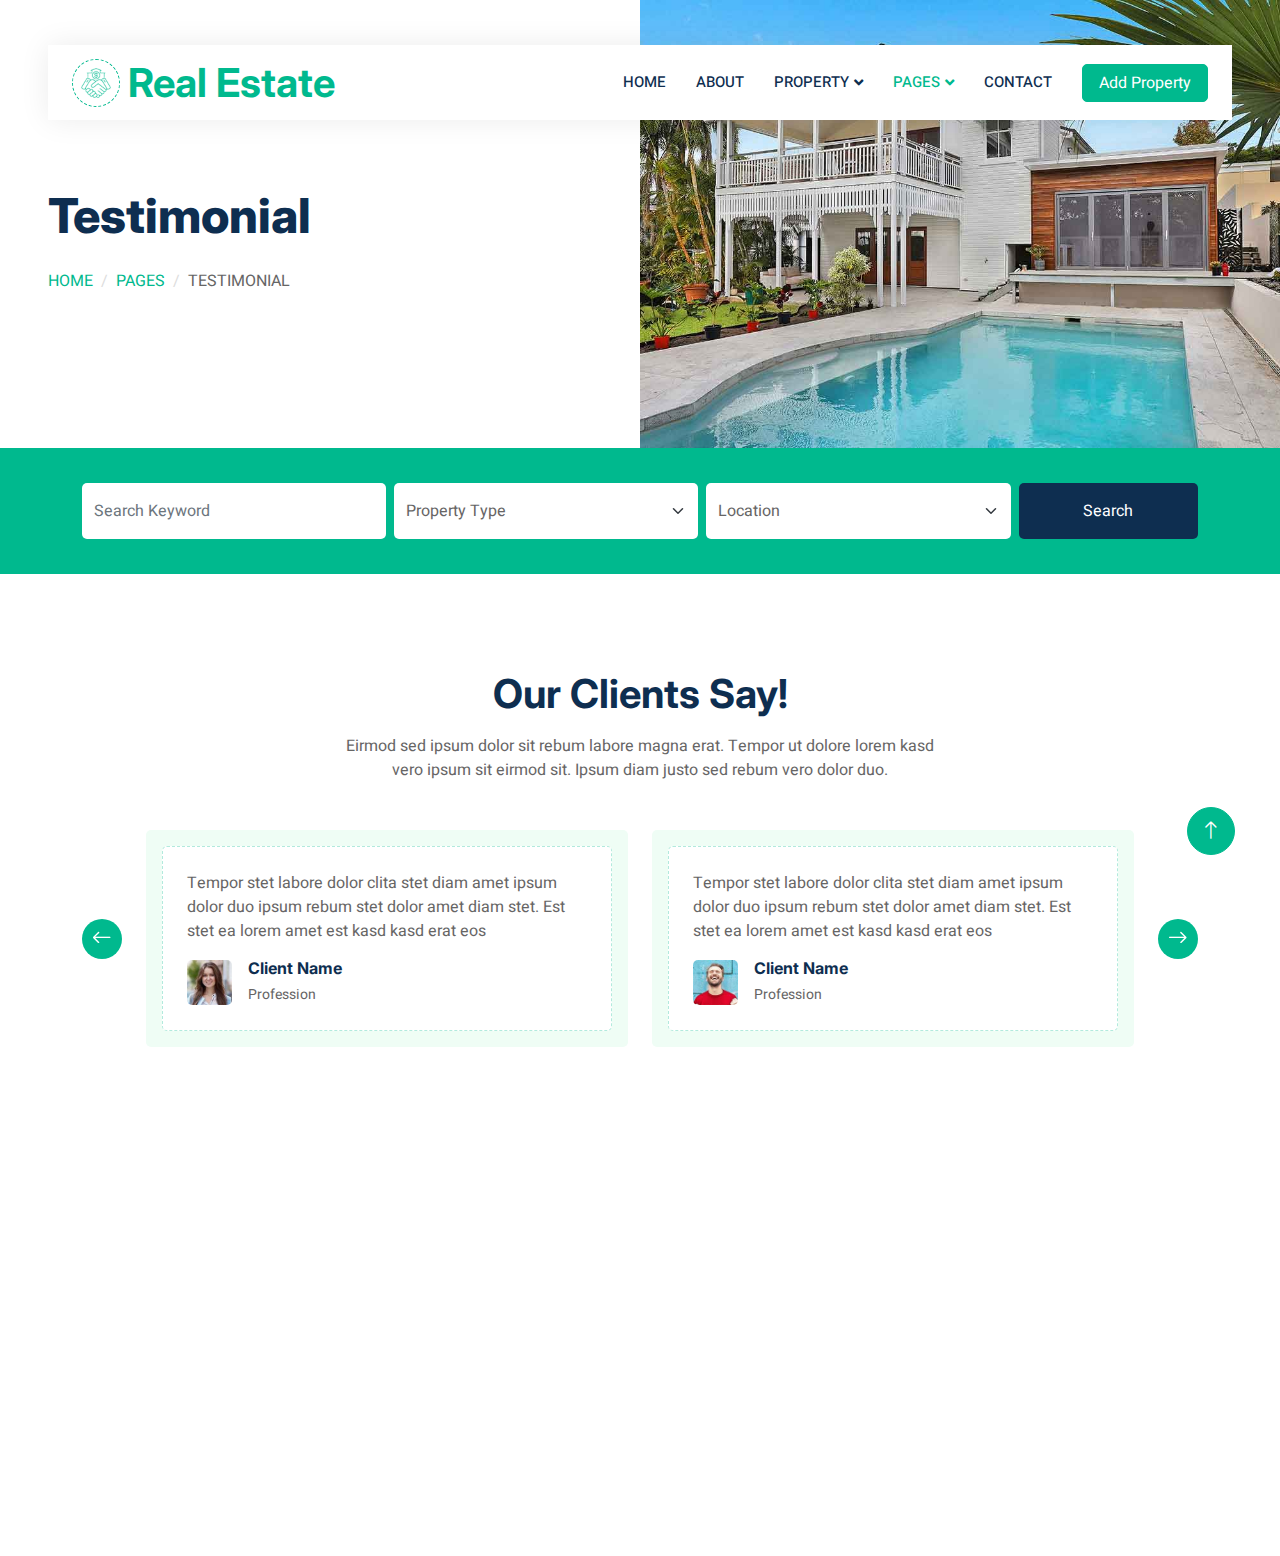
<file: testimonial.html>
<!DOCTYPE html>
<html lang="en">

<head>
    <meta charset="utf-8">
    <title>Makaan - Real Estate HTML Template</title>
    <meta content="width=device-width, initial-scale=1.0" name="viewport">
    <meta content="" name="keywords">
    <meta content="" name="description">

    <!-- Favicon -->
    <link href="img/favicon.ico" rel="icon">

    <!-- Google Web Fonts -->
    <link rel="preconnect" href="https://fonts.googleapis.com">
    <link rel="preconnect" href="https://fonts.gstatic.com" crossorigin>
    <link href="https://fonts.googleapis.com/css2?family=Heebo:wght@400;500;600&family=Inter:wght@700;800&display=swap" rel="stylesheet">
    
    <!-- Icon Font Stylesheet -->
    <link href="https://cdnjs.cloudflare.com/ajax/libs/font-awesome/5.10.0/css/all.min.css" rel="stylesheet">
    <link href="https://cdn.jsdelivr.net/npm/bootstrap-icons@1.4.1/font/bootstrap-icons.css" rel="stylesheet">

    <!-- Libraries Stylesheet -->
    <link href="lib/animate/animate.min.css" rel="stylesheet">
    <link href="lib/owlcarousel/assets/owl.carousel.min.css" rel="stylesheet">

    <!-- Customized Bootstrap Stylesheet -->
    <link href="css/bootstrap.min.css" rel="stylesheet">

    <!-- Template Stylesheet -->
    <link href="css/style.css" rel="stylesheet">
</head>

<body>
    <div class="container-xxl bg-white p-0">
        <!-- Spinner Start -->
        <div id="spinner" class="show bg-white position-fixed translate-middle w-100 vh-100 top-50 start-50 d-flex align-items-center justify-content-center">
            <div class="spinner-border text-primary" style="width: 3rem; height: 3rem;" role="status">
                <span class="sr-only">Loading...</span>
            </div>
        </div>
        <!-- Spinner End -->


        <!-- Navbar Start -->
        <div class="container-fluid nav-bar bg-transparent">
            <nav class="navbar navbar-expand-lg bg-white navbar-light py-0 px-4">
                <a href="index.html" class="navbar-brand d-flex align-items-center text-center">
                    <div class="icon p-2 me-2">
                        <img class="img-fluid" src="img/icon-deal.png" alt="Icon" style="width: 30px; height: 30px;">
                    </div>
                    <h1 class="m-0 text-primary">Real Estate</h1>
                </a>
                <button type="button" class="navbar-toggler" data-bs-toggle="collapse" data-bs-target="#navbarCollapse">
                    <span class="navbar-toggler-icon"></span>
                </button>
                <div class="collapse navbar-collapse" id="navbarCollapse">
                    <div class="navbar-nav ms-auto">
                        <a href="index.html" class="nav-item nav-link">Home</a>
                        <a href="about.html" class="nav-item nav-link">About</a>
                        <div class="nav-item dropdown">
                            <a href="#" class="nav-link dropdown-toggle" data-bs-toggle="dropdown">Property</a>
                            <div class="dropdown-menu rounded-0 m-0">
                                <a href="property-list.html" class="dropdown-item">Property List</a>
                                <a href="property-type.html" class="dropdown-item">Property Type</a>
                                <a href="property-agent.html" class="dropdown-item">Property Agent</a>
                            </div>
                        </div>
                        <div class="nav-item dropdown">
                            <a href="#" class="nav-link dropdown-toggle active" data-bs-toggle="dropdown">Pages</a>
                            <div class="dropdown-menu rounded-0 m-0">
                                <a href="testimonial.html" class="dropdown-item active">Testimonial</a>
                                <a href="404.html" class="dropdown-item">404 Error</a>
                            </div>
                        </div>
                        <a href="contact.html" class="nav-item nav-link">Contact</a>
                    </div>
                    <a href="" class="btn btn-primary px-3 d-none d-lg-flex">Add Property</a>
                </div>
            </nav>
        </div>
        <!-- Navbar End -->


        <!-- Header Start -->
        <div class="container-fluid header bg-white p-0">
            <div class="row g-0 align-items-center flex-column-reverse flex-md-row">
                <div class="col-md-6 p-5 mt-lg-5">
                    <h1 class="display-5 animated fadeIn mb-4">Testimonial</h1> 
                        <nav aria-label="breadcrumb animated fadeIn">
                        <ol class="breadcrumb text-uppercase">
                            <li class="breadcrumb-item"><a href="#">Home</a></li>
                            <li class="breadcrumb-item"><a href="#">Pages</a></li>
                            <li class="breadcrumb-item text-body active" aria-current="page">Testimonial</li>
                        </ol>
                    </nav>
                </div>
                <div class="col-md-6 animated fadeIn">
                    <img class="img-fluid" src="img/header.jpg" alt="">
                </div>
            </div>
        </div>
        <!-- Header End -->


        <!-- Search Start -->
        <div class="container-fluid bg-primary mb-5 wow fadeIn" data-wow-delay="0.1s" style="padding: 35px;">
            <div class="container">
                <div class="row g-2">
                    <div class="col-md-10">
                        <div class="row g-2">
                            <div class="col-md-4">
                                <input type="text" class="form-control border-0 py-3" placeholder="Search Keyword">
                            </div>
                            <div class="col-md-4">
                                <select class="form-select border-0 py-3">
                                    <option selected>Property Type</option>
                                    <option value="1">Property Type 1</option>
                                    <option value="2">Property Type 2</option>
                                    <option value="3">Property Type 3</option>
                                </select>
                            </div>
                            <div class="col-md-4">
                                <select class="form-select border-0 py-3">
                                    <option selected>Location</option>
                                    <option value="1">Location 1</option>
                                    <option value="2">Location 2</option>
                                    <option value="3">Location 3</option>
                                </select>
                            </div>
                        </div>
                    </div>
                    <div class="col-md-2">
                        <button class="btn btn-dark border-0 w-100 py-3">Search</button>
                    </div>
                </div>
            </div>
        </div>
        <!-- Search End -->


        <!-- Testimonial Start -->
        <div class="container-xxl py-5">
            <div class="container">
                <div class="text-center mx-auto mb-5 wow fadeInUp" data-wow-delay="0.1s" style="max-width: 600px;">
                    <h1 class="mb-3">Our Clients Say!</h1>
                    <p>Eirmod sed ipsum dolor sit rebum labore magna erat. Tempor ut dolore lorem kasd vero ipsum sit eirmod sit. Ipsum diam justo sed rebum vero dolor duo.</p>
                </div>
                <div class="owl-carousel testimonial-carousel wow fadeInUp" data-wow-delay="0.1s">
                    <div class="testimonial-item bg-light rounded p-3">
                        <div class="bg-white border rounded p-4">
                            <p>Tempor stet labore dolor clita stet diam amet ipsum dolor duo ipsum rebum stet dolor amet diam stet. Est stet ea lorem amet est kasd kasd erat eos</p>
                            <div class="d-flex align-items-center">
                                <img class="img-fluid flex-shrink-0 rounded" src="img/testimonial-1.jpg" style="width: 45px; height: 45px;">
                                <div class="ps-3">
                                    <h6 class="fw-bold mb-1">Client Name</h6>
                                    <small>Profession</small>
                                </div>
                            </div>
                        </div>
                    </div>
                    <div class="testimonial-item bg-light rounded p-3">
                        <div class="bg-white border rounded p-4">
                            <p>Tempor stet labore dolor clita stet diam amet ipsum dolor duo ipsum rebum stet dolor amet diam stet. Est stet ea lorem amet est kasd kasd erat eos</p>
                            <div class="d-flex align-items-center">
                                <img class="img-fluid flex-shrink-0 rounded" src="img/testimonial-2.jpg" style="width: 45px; height: 45px;">
                                <div class="ps-3">
                                    <h6 class="fw-bold mb-1">Client Name</h6>
                                    <small>Profession</small>
                                </div>
                            </div>
                        </div>
                    </div>
                    <div class="testimonial-item bg-light rounded p-3">
                        <div class="bg-white border rounded p-4">
                            <p>Tempor stet labore dolor clita stet diam amet ipsum dolor duo ipsum rebum stet dolor amet diam stet. Est stet ea lorem amet est kasd kasd erat eos</p>
                            <div class="d-flex align-items-center">
                                <img class="img-fluid flex-shrink-0 rounded" src="img/testimonial-3.jpg" style="width: 45px; height: 45px;">
                                <div class="ps-3">
                                    <h6 class="fw-bold mb-1">Client Name</h6>
                                    <small>Profession</small>
                                </div>
                            </div>
                        </div>
                    </div>
                </div>
            </div>
        </div>
        <!-- Testimonial End -->
        

        <!-- Footer Start -->
        <div class="container-fluid bg-dark text-white-50 footer pt-5 mt-5 wow fadeIn" data-wow-delay="0.1s">
            <div class="container py-5">
                <div class="row g-5">
                    <div class="col-lg-3 col-md-6">
                        <h5 class="text-white mb-4">Get In Touch</h5>
                        <p class="mb-2"><i class="fa fa-map-marker-alt me-3"></i>123 Street, New York, USA</p>
                        <p class="mb-2"><i class="fa fa-phone-alt me-3"></i>+012 345 67890</p>
                        <p class="mb-2"><i class="fa fa-envelope me-3"></i>info@example.com</p>
                        <div class="d-flex pt-2">
                            <a class="btn btn-outline-light btn-social" href=""><i class="fab fa-twitter"></i></a>
                            <a class="btn btn-outline-light btn-social" href=""><i class="fab fa-facebook-f"></i></a>
                            <a class="btn btn-outline-light btn-social" href=""><i class="fab fa-youtube"></i></a>
                            <a class="btn btn-outline-light btn-social" href=""><i class="fab fa-linkedin-in"></i></a>
                        </div>
                    </div>
                    <div class="col-lg-3 col-md-6">
                        <h5 class="text-white mb-4">Quick Links</h5>
                        <a class="btn btn-link text-white-50" href="">About Us</a>
                        <a class="btn btn-link text-white-50" href="">Contact Us</a>
                        <a class="btn btn-link text-white-50" href="">Our Services</a>
                        <a class="btn btn-link text-white-50" href="">Privacy Policy</a>
                        <a class="btn btn-link text-white-50" href="">Terms & Condition</a>
                    </div>
                    <div class="col-lg-3 col-md-6">
                        <h5 class="text-white mb-4">Photo Gallery</h5>
                        <div class="row g-2 pt-2">
                            <div class="col-4">
                                <img class="img-fluid rounded bg-light p-1" src="img/property-1.jpg" alt="">
                            </div>
                            <div class="col-4">
                                <img class="img-fluid rounded bg-light p-1" src="img/property-2.jpg" alt="">
                            </div>
                            <div class="col-4">
                                <img class="img-fluid rounded bg-light p-1" src="img/property-3.jpg" alt="">
                            </div>
                            <div class="col-4">
                                <img class="img-fluid rounded bg-light p-1" src="img/property-4.jpg" alt="">
                            </div>
                            <div class="col-4">
                                <img class="img-fluid rounded bg-light p-1" src="img/property-5.jpg" alt="">
                            </div>
                            <div class="col-4">
                                <img class="img-fluid rounded bg-light p-1" src="img/property-6.jpg" alt="">
                            </div>
                        </div>
                    </div>
                    <div class="col-lg-3 col-md-6">
                        <h5 class="text-white mb-4">Newsletter</h5>
                        <p>Dolor amet sit justo amet elitr clita ipsum elitr est.</p>
                        <div class="position-relative mx-auto" style="max-width: 400px;">
                            <input class="form-control bg-transparent w-100 py-3 ps-4 pe-5" type="text" placeholder="Your email">
                            <button type="button" class="btn btn-primary py-2 position-absolute top-0 end-0 mt-2 me-2">SignUp</button>
                        </div>
                    </div>
                </div>
            </div>
            <div class="container">
                <div class="copyright">
                    <div class="row">
                       
                        <div class="col-md-6 text-center text-md-end">
                            <div class="footer-menu">
                                <a href="">Home</a>
                                <a href="">Cookies</a>
                                <a href="">Help</a>
                                <a href="">FQAs</a>
                            </div>
                        </div>
                    </div>
                </div>
            </div>
        </div>
        <!-- Footer End -->


        <!-- Back to Top -->
        <a href="#" class="btn btn-lg btn-primary btn-lg-square back-to-top"><i class="bi bi-arrow-up"></i></a>
    </div>

    <!-- JavaScript Libraries -->
    <script src="https://code.jquery.com/jquery-3.4.1.min.js"></script>
    <script src="https://cdn.jsdelivr.net/npm/bootstrap@5.0.0/dist/js/bootstrap.bundle.min.js"></script>
    <script src="lib/wow/wow.min.js"></script>
    <script src="lib/easing/easing.min.js"></script>
    <script src="lib/waypoints/waypoints.min.js"></script>
    <script src="lib/owlcarousel/owl.carousel.min.js"></script>

    <!-- Template Javascript -->
    <script src="js/main.js"></script>
</body>

</html>
</file>
<file: css/style.css>
:root {
    --primary: #00B98E;
    --secondary: #FF6922;
    --light: #EFFDF5;
    --dark: #0E2E50;
}

.back-to-top {
    position: fixed;
    display: none;
    right: 45px;
    bottom: 45px;
    z-index: 99;
}


/*** Spinner ***/
#spinner {
    opacity: 0;
    visibility: hidden;
    transition: opacity .5s ease-out, visibility 0s linear .5s;
    z-index: 99999;
}

#spinner.show {
    transition: opacity .5s ease-out, visibility 0s linear 0s;
    visibility: visible;
    opacity: 1;
}


/*** Button ***/
.btn {
    transition: .5s;
}

.btn.btn-primary,
.btn.btn-secondary {
    color: #FFFFFF;
}

.btn-square {
    width: 38px;
    height: 38px;
}

.btn-sm-square {
    width: 32px;
    height: 32px;
}

.btn-lg-square {
    width: 48px;
    height: 48px;
}

.btn-square,
.btn-sm-square,
.btn-lg-square {
    padding: 0;
    display: flex;
    align-items: center;
    justify-content: center;
    font-weight: normal;
    border-radius: 50px;
}


/*** Navbar ***/
.nav-bar {
    position: relative;
    margin-top: 45px;
    padding: 0 3rem;
    transition: .5s;
    z-index: 9999;
}

.nav-bar.sticky-top {
    position: sticky;
    padding: 0;
    z-index: 9999;
}

.navbar {
    box-shadow: 0 0 30px rgba(0, 0, 0, .08);
}

.navbar .dropdown-toggle::after {
    border: none;
    content: "\f107";
    font-family: "Font Awesome 5 Free";
    font-weight: 900;
    vertical-align: middle;
    margin-left: 5px;
    transition: .5s;
}

.navbar .dropdown-toggle[aria-expanded=true]::after {
    transform: rotate(-180deg);
}

.navbar-light .navbar-nav .nav-link {
    margin-right: 30px;
    padding: 25px 0;
    color: #FFFFFF;
    font-size: 15px;
    text-transform: uppercase;
    outline: none;
}

.navbar-light .navbar-nav .nav-link:hover,
.navbar-light .navbar-nav .nav-link.active {
    color: var(--primary);
}

@media (max-width: 991.98px) {
    .nav-bar {
        margin: 0;
        padding: 0;
    }

    .navbar-light .navbar-nav .nav-link  {
        margin-right: 0;
        padding: 10px 0;
    }

    .navbar-light .navbar-nav {
        border-top: 1px solid #EEEEEE;
    }
}

.navbar-light .navbar-brand {
    height: 75px;
}

.navbar-light .navbar-nav .nav-link {
    color: var(--dark);
    font-weight: 500;
}

@media (min-width: 992px) {
    .navbar .nav-item .dropdown-menu {
        display: block;
        top: 100%;
        margin-top: 0;
        transform: rotateX(-75deg);
        transform-origin: 0% 0%;
        opacity: 0;
        visibility: hidden;
        transition: .5s;
        
    }

    .navbar .nav-item:hover .dropdown-menu {
        transform: rotateX(0deg);
        visibility: visible;
        transition: .5s;
        opacity: 1;
    }
}


/*** Header ***/
@media (min-width: 992px) {
    .header {
        margin-top: -120px;
    }
}

.header-carousel .owl-nav {
    position: absolute;
    top: 50%;
    left: -25px;
    transform: translateY(-50%);
    display: flex;
    flex-direction: column;
}

.header-carousel .owl-nav .owl-prev,
.header-carousel .owl-nav .owl-next {
    margin: 7px 0;
    width: 50px;
    height: 50px;
    display: flex;
    align-items: center;
    justify-content: center;
    color: #FFFFFF;
    background: var(--primary);
    border-radius: 40px;
    font-size: 20px;
    transition: .5s;
}

.header-carousel .owl-nav .owl-prev:hover,
.header-carousel .owl-nav .owl-next:hover {
    background: var(--dark);
}

@media (max-width: 768px) {
    .header-carousel .owl-nav {
        left: 25px;
    }
}

.breadcrumb-item + .breadcrumb-item::before {
    color: #DDDDDD;
}


/*** Icon ***/
.icon {
    padding: 15px;
    display: inline-flex;
    align-items: center;
    justify-content: center;
    background: #FFFFFF !important;
    border-radius: 50px;
    border: 1px dashed var(--primary) !important;
}


/*** About ***/
.about-img img {
    position: relative;
    z-index: 2;
}

.about-img::before {
    position: absolute;
    content: "";
    top: 0;
    left: -50%;
    width: 100%;
    height: 100%;
    background: var(--primary);
    transform: skew(20deg);
    z-index: 1;
}


/*** Category ***/
.cat-item div {
    background: #FFFFFF;
    border: 1px dashed rgba(0, 185, 142, .3);
    transition: .5s;
}

.cat-item:hover div {
    background: var(--primary);
    border-color: transparent;
}

.cat-item div * {
    transition: .5s;
}

.cat-item:hover div * {
    color: #FFFFFF !important;
}


/*** Property List ***/
.nav-pills .nav-item .btn {
    color: var(--dark);
}

.nav-pills .nav-item .btn:hover,
.nav-pills .nav-item .btn.active {
    color: #FFFFFF;
}

.property-item {
    box-shadow: 0 0 30px rgba(0, 0, 0, .08);
}

.property-item img {
    transition: .5s;
}

.property-item:hover img {
    transform: scale(1.1);
}

.property-item .border-top {
    border-top: 1px dashed rgba(0, 185, 142, .3) !important;
}

.property-item .border-end {
    border-right: 1px dashed rgba(0, 185, 142, .3) !important;
}


/*** Team ***/
.team-item {
    box-shadow: 0 0 30px rgba(0, 0, 0, .08);
    transition: .5s;
}

.team-item .btn {
    color: var(--primary);
    background: #FFFFFF;
    box-shadow: 0 0 30px rgba(0, 0, 0, .15);
}

.team-item .btn:hover {
    color: #FFFFFF;
    background: var(--primary);
}

.team-item:hover {
    border-color: var(--secondary) !important;
}

.team-item:hover .bg-primary {
    background: var(--secondary) !important;
}

.team-item:hover .bg-primary i {
    color: var(--secondary) !important;
}


/*** Testimonial ***/
.testimonial-carousel {
    padding-left: 1.5rem;
    padding-right: 1.5rem;
}

@media (min-width: 576px) {
    .testimonial-carousel {
        padding-left: 4rem;
        padding-right: 4rem;
    }
}

.testimonial-carousel .testimonial-item .border {
    border: 1px dashed rgba(0, 185, 142, .3) !important;
}

.testimonial-carousel .owl-nav {
    position: absolute;
    width: 100%;
    height: 40px;
    top: calc(50% - 20px);
    left: 0;
    display: flex;
    justify-content: space-between;
    z-index: 1;
}

.testimonial-carousel .owl-nav .owl-prev,
.testimonial-carousel .owl-nav .owl-next {
    position: relative;
    width: 40px;
    height: 40px;
    display: flex;
    align-items: center;
    justify-content: center;
    color: #FFFFFF;
    background: var(--primary);
    border-radius: 40px;
    font-size: 20px;
    transition: .5s;
}

.testimonial-carousel .owl-nav .owl-prev:hover,
.testimonial-carousel .owl-nav .owl-next:hover {
    background: var(--dark);
}


/*** Footer ***/
.footer .btn.btn-social {
    margin-right: 5px;
    width: 35px;
    height: 35px;
    display: flex;
    align-items: center;
    justify-content: center;
    color: var(--light);
    border: 1px solid rgba(255,255,255,0.5);
    border-radius: 35px;
    transition: .3s;
}

.footer .btn.btn-social:hover {
    color: var(--primary);
    border-color: var(--light);
}

.footer .btn.btn-link {
    display: block;
    margin-bottom: 5px;
    padding: 0;
    text-align: left;
    font-size: 15px;
    font-weight: normal;
    text-transform: capitalize;
    transition: .3s;
}

.footer .btn.btn-link::before {
    position: relative;
    content: "\f105";
    font-family: "Font Awesome 5 Free";
    font-weight: 900;
    margin-right: 10px;
}

.footer .btn.btn-link:hover {
    letter-spacing: 1px;
    box-shadow: none;
}

.footer .form-control {
    border-color: rgba(255,255,255,0.5);
}

.footer .copyright {
    padding: 25px 0;
    font-size: 15px;
    border-top: 1px solid rgba(256, 256, 256, .1);
}

.footer .copyright a {
    color: var(--light);
}

.footer .footer-menu a {
    margin-right: 15px;
    padding-right: 15px;
    border-right: 1px solid rgba(255, 255, 255, .1);
}

.footer .footer-menu a:last-child {
    margin-right: 0;
    padding-right: 0;
    border-right: none;
}
</file>
